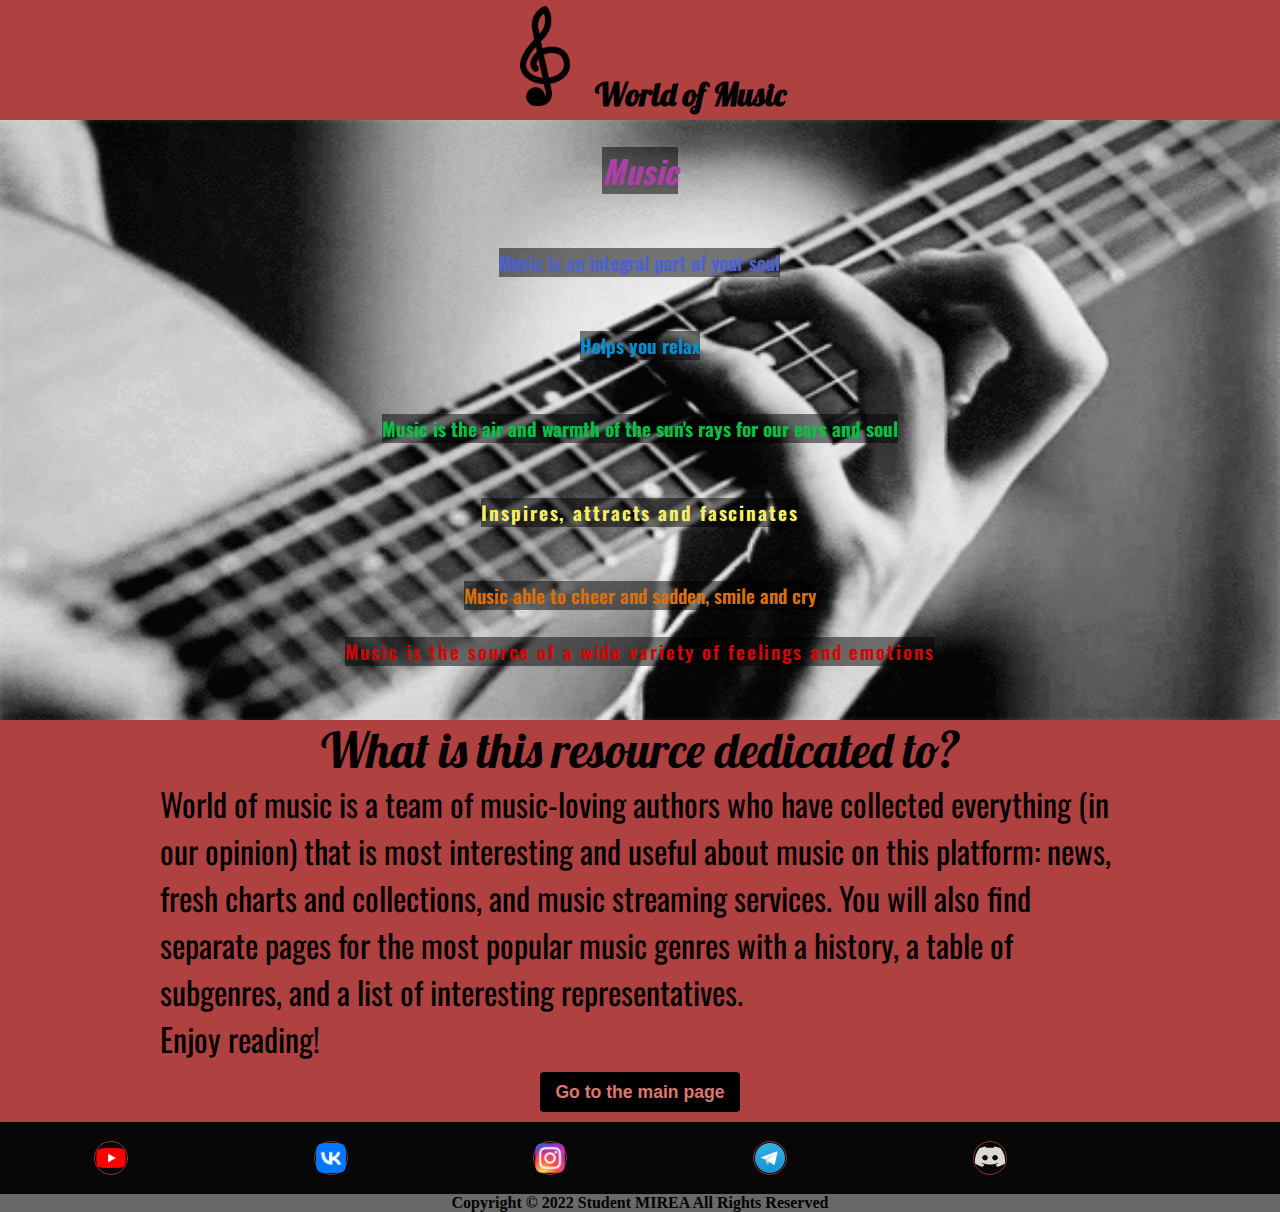
<file: index.html>
<!DOCTYPE html> <!-- Определение версии HTML -->
<html lang="en"> <!-- Обозначение HTML-рзаметки -->
<head> <!-- Открытие головного раздела -->
    <meta charset="UTF-8"> <!-- Установка кодировки символов -->
    <meta http-equiv="X-UA-Compatible" content="IE=edge"> <!-- Призывает Internet Explorer работать в определённом режиме документа -->
    <meta name="viewport" content="width=device-width, initial-scale=1.0">
    <title>World of Music</title> <!-- Установка имени страницы -->
	<link rel="icon" type="image/png" href="img/favi.png"> <!-- Установка Fav иконки -->
    <link rel="stylesheet" href="firstpage.css">
    <link rel="stylesheet" href="animations.css">
</head>
<body>
    <header> <!-- Заголовочная часть страницы -->
        <h1><img id="favi" src="img/favi.png" height="100px" width="100px">World of Music</h1> <!-- FAV-иконка и заголовок -->
    </header>
    <main>
        <div class="class1">
            <div class="background-video">
                <img class="image" src="img/music-2.gif"  width="100%">
            </div>
            <div class="text-over-video">
                <div class="text">
                    <span class="text-0">Music</span>
                    <span class="text-1">Musiс is an integral part of your soul</span>
                    <span class="text-2">Helps you relax</span>
                    <span class="text-3">Music is the air and warmth of the sun's rays for our ears and soul</span>
                    <span class="text-4">Inspires, attracts and fascinates</span> 
                    <span class="text-5">Music able to cheer and sadden, smile and cry</span>
                    <span class="text-6">Music is the source of a wide variety of feelings and emotions</span>
                </div>
            </div>
        </div>
        <div class="info">
            <span id="About">What is this resource dedicated to?</span>
            <span id="Infotext">World of music is a team of music-loving authors who have collected everything (in our opinion) that is most interesting and useful about music on this platform: news, fresh charts and collections, and music streaming services. You will also find separate pages for the most popular music genres with a history, a table of subgenres, and a list of interesting representatives.</span>
            <span id="Infotext">Enjoy reading!</span>
        <div class="buttonmain">
                <a href="home.html"><input class="regsubmit" type="submit" value="Go to the main page"></a>
        </div>
        </div>
    </main>
    <footer>
        <div class="dark">
            <ul class="btn-list rounded">
                <li>
                    <a href="" class="btn-gradient rounded youtube">
                        <img class="" src="img/YouTube.webp" width="30px" height="20px">
                    </a>
                </li>
                <li>
                    <a href="" class="btn-gradient rounded vk">
                        <img class="" src="img/vk.svg.png" width="30px" height="30px">
                    </a>
                </li>
                <li>
                    <a href="" class="btn-gradient rounded instagram">
                        <img class="" src="img/Inst.webp" width="30px" height="30px">
                    </a>
                </li>
                <li>
                    <a href="" class="btn-gradient rounded telegram">
                        <img class="" src="img/Telega.svg.png" width="30px" height="30px">
                    </a>
                </li>
                <li>
                    <a href="" class="btn-gradient rounded discord">
                        <img class="ds" src="img/discord.png" width="30px" height="30px">
                    </a>
                </li>
            </ul>
        </div>
        <div class="copyright">
            <span>Copyright &#169; 2022 Student MIREA All Rights Reserved</span>
        </div>
    </footer>
</body>
</file>
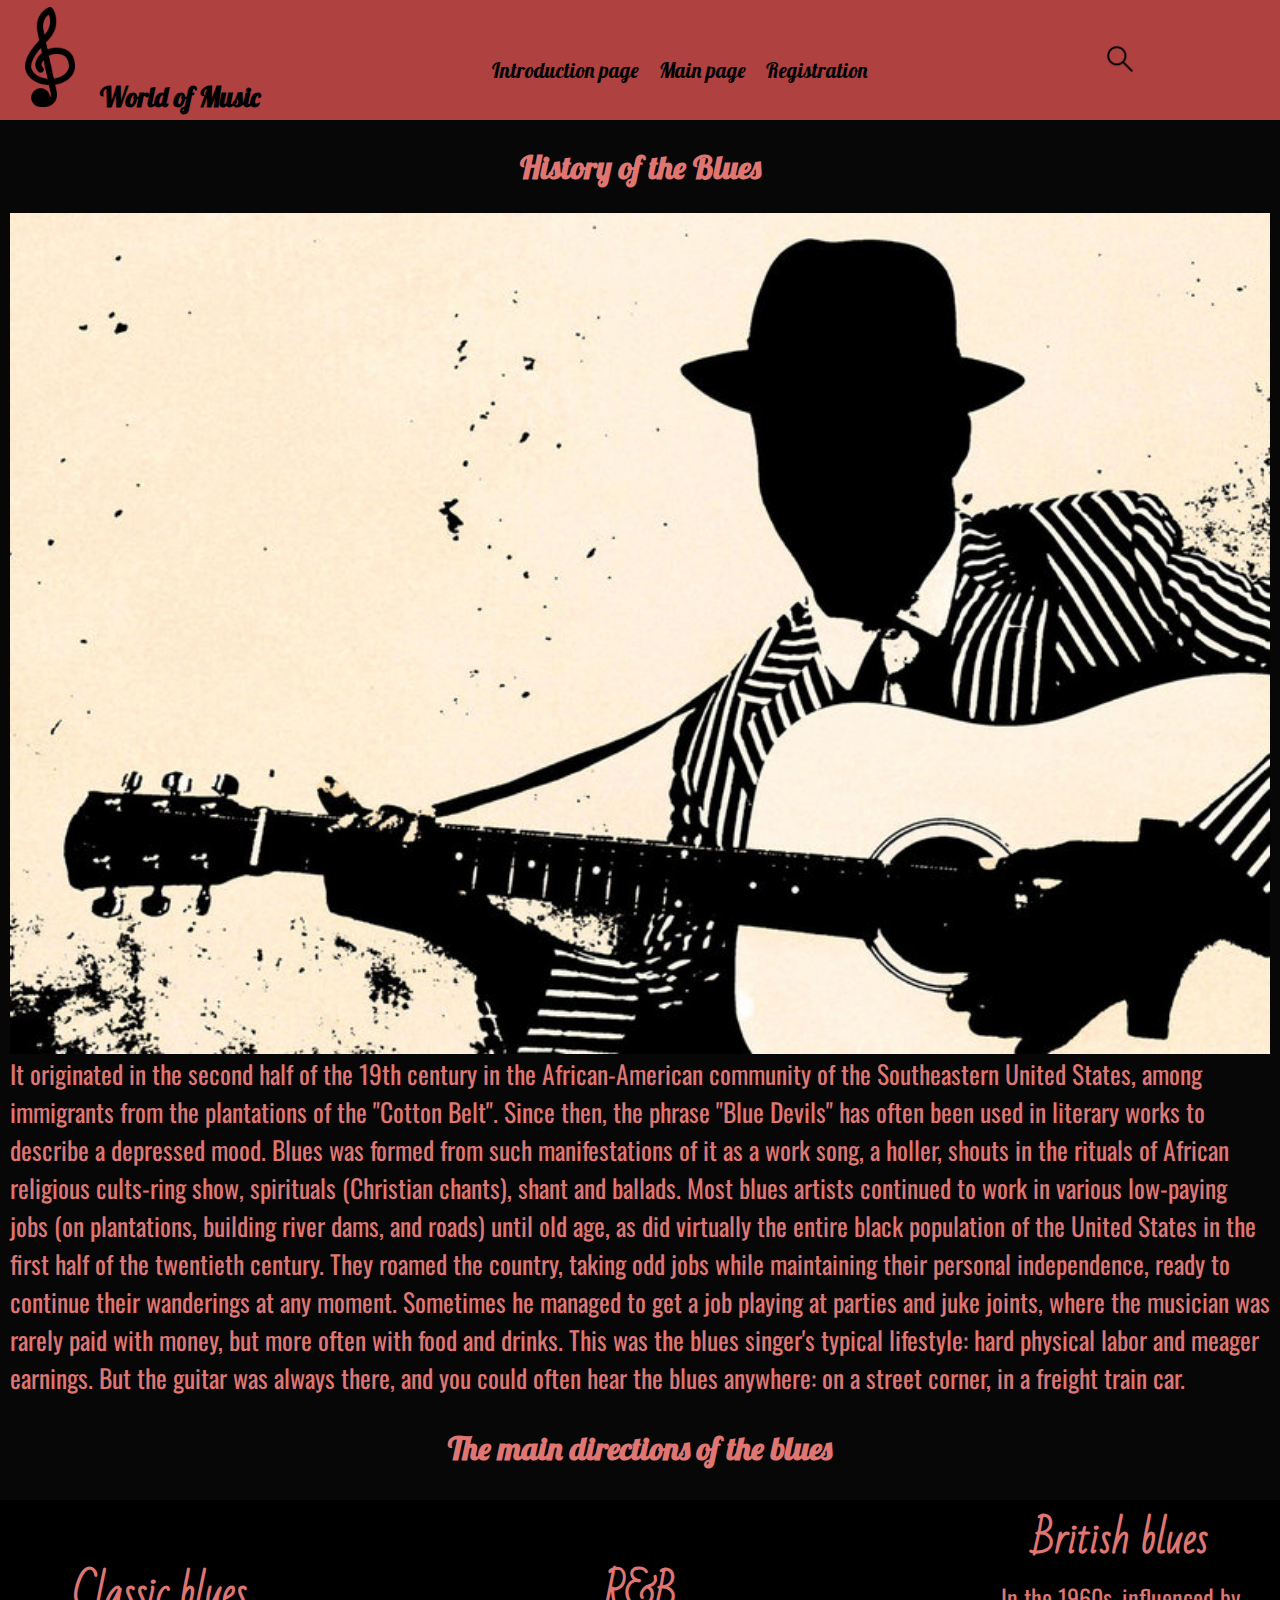
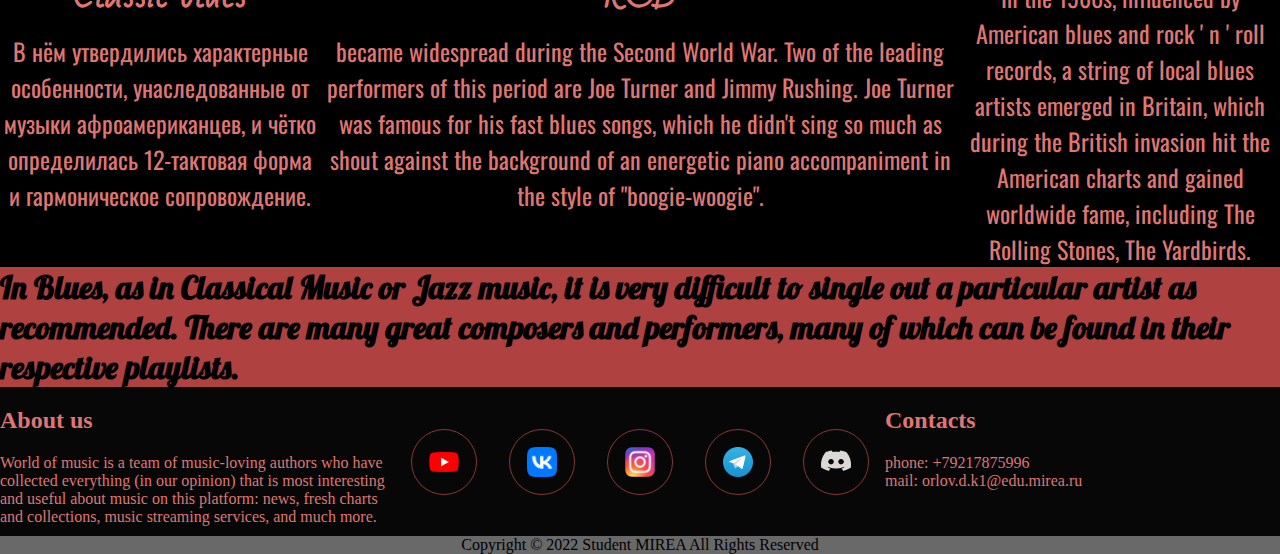
<file: blues.html>
<!DOCTYPE html> <!-- Определение версии HTML -->
<html lang="en"> <!-- Обозначение HTML-рзаметки -->
<head> <!-- Открытие головного раздела -->
    <meta charset="UTF-8"> <!-- Установка кодировки символов -->
    <meta http-equiv="X-UA-Compatible" content="IE=edge"> <!-- Призывает Internet Explorer работать в определённом режиме документа -->
    <meta name="viewport" content="width=device-width, initial-scale=1.0">
    <title>World of Music</title> <!-- Установка имени страницы -->
	<link rel="icon" type="image/png" href="img/favi.png"> <!-- Установка Fav иконки -->
    <link rel="stylesheet" href="genre.css">
    <link rel="stylesheet" href="style.css">
    <link rel="stylesheet" href="media.css">
    <link rel="stylesheet" href="animations.css">
</head>
<body> <!-- Открытие основного сождержимого страницы -->
    <header> <!-- Заголовочная часть страницы -->
        <h1><img id="favi" src="img/favi.png" height="100px" width="100px">World of Music</h1> <!-- FAV-иконка и заголовок -->
        <nav><!-- Навигация -->
            <input id="menu-toggle" type="checkbox"> <!-- Меню-бургер -->
            <label class='menu-button-container' for="menu-toggle">
                <div class='menu-button'></div>
            </label>
            <ul class="Navigationlist"> <!-- Навигационный список-->
                <li><a href="index.html">Introduction page</a></li>
                <li><a href="home.html">Main page</a></li>
                <li><a href="registration.html">Registration</a></li>
            </ul>
        </nav>
        <div class="Search">
            <button class="SearchButton" aria-label = "Поиск" onclick="search_overlay_1()"> <!-- Кнопка поиска -->
                <img src="img/lupa.png" width="32px" height="32px">
            </button>
            <button class="CloseSearchButton" aria-label = "Поиск" onclick="search_overlay_2()"> <!-- Кнопка поиска -->
                <img src="img/x.png" width="32px" height="32px">
            </button>
        </div>
    </header>
    <div class="search-overlay">
        <input type="text" pattern="text" class="search-input" placeholder="ПОИСК">
    </div>
    <main>
    <div class="history">
        <h2>History of the Blues</h2>
        <img class="image" src="img/blues.jpg">
        <span>
            It originated in the second half of the 19th century in the African-American community of the Southeastern United States, among immigrants from the plantations of the "Cotton Belt". Since then, the phrase "Blue Devils" has often been used in literary works to describe a depressed mood. Blues was formed from such manifestations of it as a work song, a holler, shouts in the rituals of African religious cults-ring show, spirituals (Christian chants), shant and ballads. Most blues artists continued to work in various low-paying jobs (on plantations, building river dams, and roads) until old age, as did virtually the entire black population of the United States in the first half of the twentieth century. They roamed the country, taking odd jobs while maintaining their personal independence, ready to continue their wanderings at any moment. Sometimes he managed to get a job playing at parties and juke joints, where the musician was rarely paid with money, but more often with food and drinks. This was the blues singer's typical lifestyle: hard physical labor and meager earnings. But the guitar was always there, and you could often hear the blues anywhere: on a street corner, in a freight train car.
        </span>
    </div>
    <h3>The main directions of the blues</h2>
    <div class="gallery">
        <div class="section112">
            <span class="rap-genre">Classic blues</span>
            <span>В нём утвердились характерные особенности, унаследованные от музыки афроамериканцев, и чётко определилась 12-тактовая форма и гармоническое сопровождение.</span>
        </div>
        <div class="section22">
            <span class="rap-genre">R&B</span>
            <span>became widespread during the Second World War. Two of the leading performers of this period are Joe Turner and Jimmy Rushing. Joe Turner was famous for his fast blues songs, which he didn't sing so much as shout against the background of an energetic piano accompaniment in the style of "boogie-woogie".</span>
        </div>
        <div class="section32">
            <span class="rap-genre">British blues</span>
            <span>In the 1960s, influenced by American blues and rock ' n ' roll records, a string of local blues artists emerged in Britain, which during the British invasion hit the American charts and gained worldwide fame, including The Rolling Stones, The Yardbirds.</span>
        </div>
    </div>
    <div class="top">
        <h2>In Blues, as in Classical Music or Jazz music, it is very difficult to single out a particular artist as recommended. There are many great composers and performers, many of which can be found in their respective playlists.</h2>
    </div>
    </main>
    <footer>
        <div class="about-us">
            <h2>About us</h2>
            <span>World of music is a team of music-loving authors who have collected everything (in our opinion) that is most interesting and useful about music on this platform: news, fresh charts and collections, music streaming services, and much more.</span>
        </div>
        <div class="dark">
            <ul class="btn-list rounded">
                <li>
                    <a href="" class="btn-gradient rounded youtube">
                        <img class="" src="img/YouTube.webp" width="30px" height="20px">
                    </a>
                </li>
                <li>
                    <a href="" class="btn-gradient rounded vk">
                        <img class="" src="img/vk.svg.png" width="30px" height="30px">
                    </a>
                </li>
                <li>
                    <a href="" class="btn-gradient rounded instagram">
                        <img class="" src="img/Inst.webp" width="30px" height="30px">
                    </a>
                </li>
                <li>
                    <a href="" class="btn-gradient rounded telegram">
                        <img class="" src="img/Telega.svg.png" width="30px" height="30px">
                    </a>
                </li>
                <li>
                    <a href="" class="btn-gradient rounded discord">
                        <img class="ds" src="img/discord.png" width="30px" height="30px">
                    </a>
                </li>
            </ul>
        </div>
        <div class="contacts">
            <h2>Contacts</h2>
            <ul>
                <li>phone: +79217875996</li>
                <li>mail: orlov.d.k1@edu.mirea.ru</li>
            </ul>
        </div>
        <div class="copyright">
            <span>Copyright &#169; 2022 Student MIREA All Rights Reserved</span>
        </div>
    </footer>
    <script src="scripts/script.js"></script>
</body>
</file>
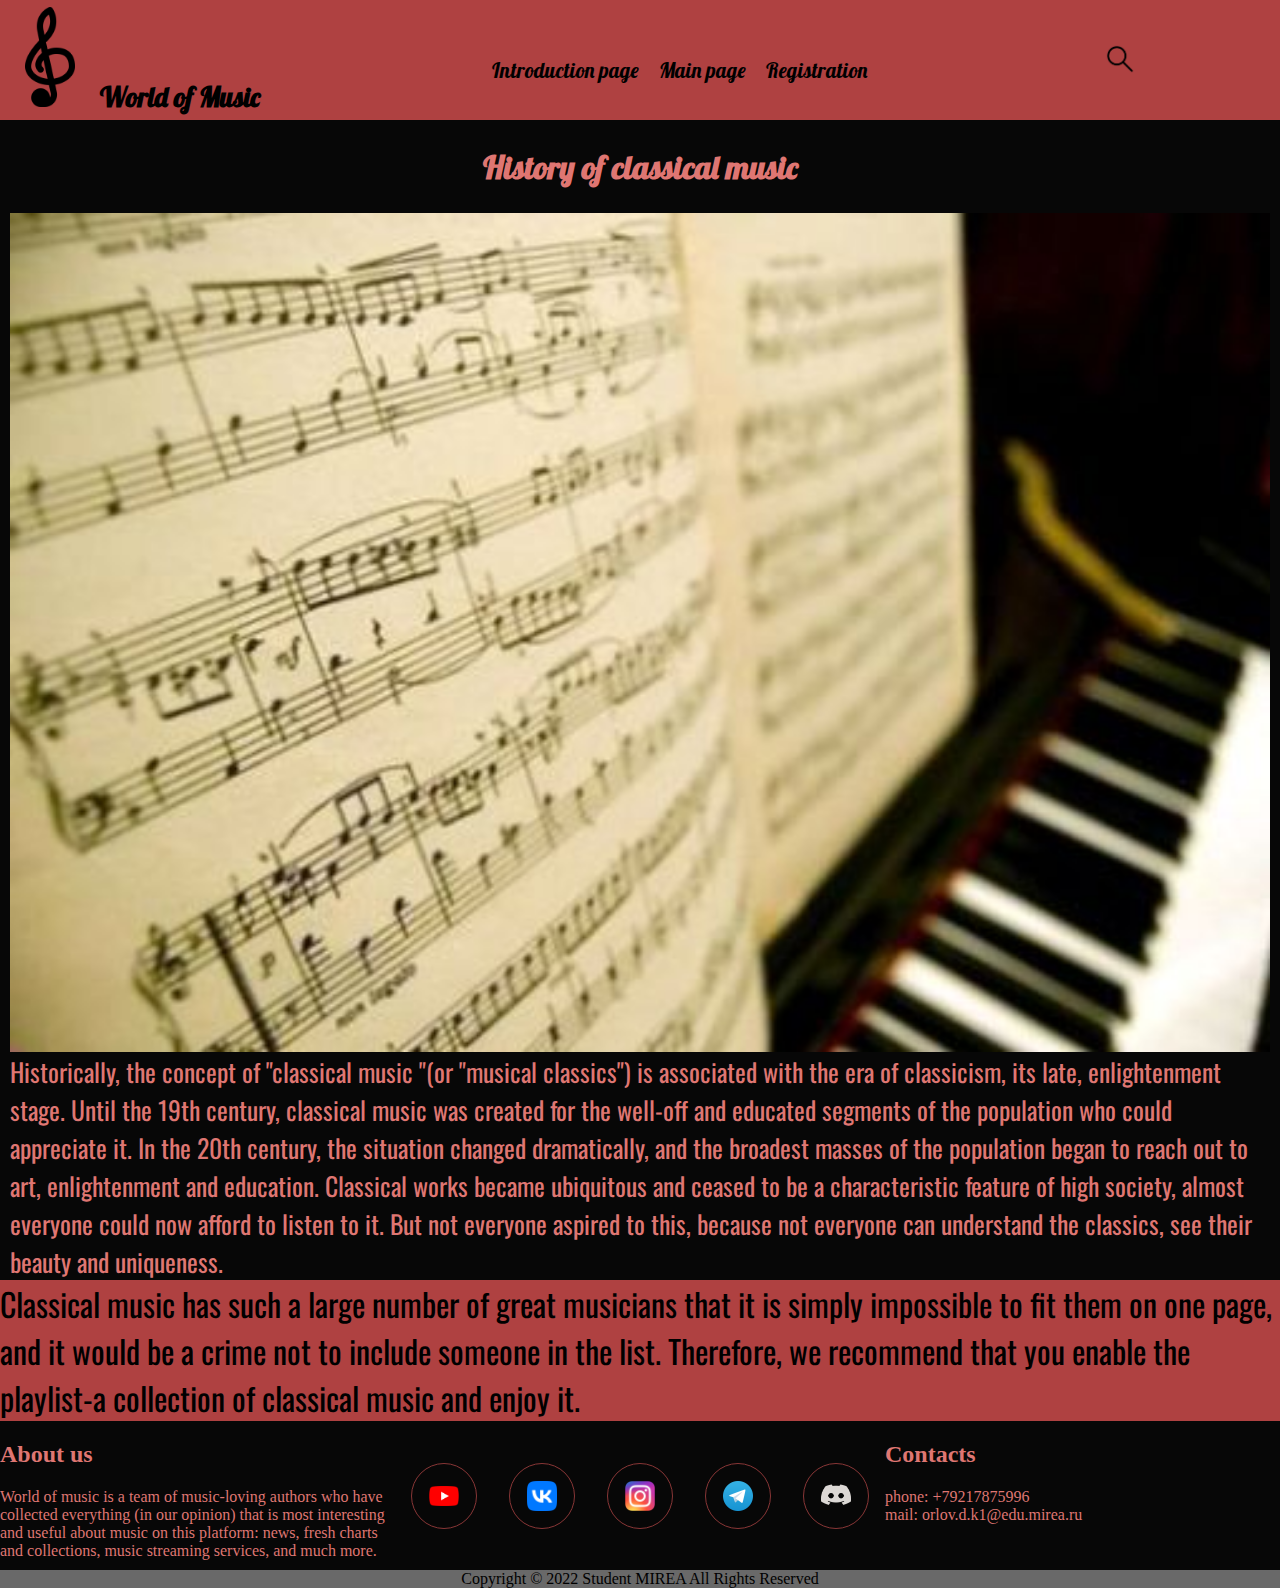
<file: classic.html>
<!DOCTYPE html> <!-- Определение версии HTML -->
<html lang="en"> <!-- Обозначение HTML-рзаметки -->
<head> <!-- Открытие головного раздела -->
    <meta charset="UTF-8"> <!-- Установка кодировки символов -->
    <meta http-equiv="X-UA-Compatible" content="IE=edge"> <!-- Призывает Internet Explorer работать в определённом режиме документа -->
    <meta name="viewport" content="width=device-width, initial-scale=1.0">
    <title>World of Music</title> <!-- Установка имени страницы -->
	<link rel="icon" type="image/png" href="img/favi.png"> <!-- Установка Fav иконки -->
    <link rel="stylesheet" href="genre.css">
    <link rel="stylesheet" href="style.css">
    <link rel="stylesheet" href="media.css">
    <link rel="stylesheet" href="animations.css">
</head>
<body> <!-- Открытие основного сождержимого страницы -->
    <header> <!-- Заголовочная часть страницы -->
        <h1><img id="favi" src="img/favi.png" height="100px" width="100px">World of Music</h1> <!-- FAV-иконка и заголовок -->
        <nav><!-- Навигация -->
            <input id="menu-toggle" type="checkbox"> <!-- Меню-бургер -->
            <label class='menu-button-container' for="menu-toggle">
                <div class='menu-button'></div>
            </label>
            <ul class="Navigationlist"> <!-- Навигационный список-->
                <li><a href="index.html">Introduction page</a></li>
                <li><a href="home.html">Main page</a></li>
                <li><a href="registration.html">Registration</a></li>
            </ul>
        </nav>
        <div class="Search">
            <button class="SearchButton" aria-label = "Поиск" onclick="search_overlay_1()"> <!-- Кнопка поиска -->
                <img src="img/lupa.png" width="32px" height="32px">
            </button>
            <button class="CloseSearchButton" aria-label = "Поиск" onclick="search_overlay_2()"> <!-- Кнопка поиска -->
                <img src="img/x.png" width="32px" height="32px">
            </button>
        </div>
    </header>
    <div class="search-overlay">
        <input type="text" pattern="text" class="search-input" placeholder="ПОИСК">
    </div>
    <main>
    <div class="history">
        <h2>History of classical music</h2>
        <img class="image" src="img/classic.jpg">
        <span>Historically, the concept of "classical music "(or "musical classics") is associated with the era of classicism, its late, enlightenment stage. Until the 19th century, classical music was created for the well-off and educated segments of the population who could appreciate it. In the 20th century, the situation changed dramatically, and the broadest masses of the population began to reach out to art, enlightenment and education. Classical works became ubiquitous and ceased to be a characteristic feature of high society, almost everyone could now afford to listen to it. But not everyone aspired to this, because not everyone can understand the classics, see their beauty and uniqueness.</span>
    </div>
    <div class="top">
        <span id="NoList">Classical music has such a large number of great musicians that it is simply impossible to fit them on one page, and it would be a crime not to include someone in the list. Therefore, we recommend that you enable the playlist-a collection of classical music and enjoy it.</span>
    </div>
    </main>
    <footer>
        <div class="about-us">
            <h2>About us</h2>
            <span>World of music is a team of music-loving authors who have collected everything (in our opinion) that is most interesting and useful about music on this platform: news, fresh charts and collections, music streaming services, and much more.</span>
        </div>
        <div class="dark">
            <ul class="btn-list rounded">
                <li>
                    <a href="" class="btn-gradient rounded youtube">
                        <img class="" src="img/YouTube.webp" width="30px" height="20px">
                    </a>
                </li>
                <li>
                    <a href="" class="btn-gradient rounded vk">
                        <img class="" src="img/vk.svg.png" width="30px" height="30px">
                    </a>
                </li>
                <li>
                    <a href="" class="btn-gradient rounded instagram">
                        <img class="" src="img/Inst.webp" width="30px" height="30px">
                    </a>
                </li>
                <li>
                    <a href="" class="btn-gradient rounded telegram">
                        <img class="" src="img/Telega.svg.png" width="30px" height="30px">
                    </a>
                </li>
                <li>
                    <a href="" class="btn-gradient rounded discord">
                        <img class="ds" src="img/discord.png" width="30px" height="30px">
                    </a>
                </li>
            </ul>
        </div>
        <div class="contacts">
            <h2>Contacts</h2>
            <ul>
                <li>phone: +79217875996</li>
                <li>mail: orlov.d.k1@edu.mirea.ru</li>
            </ul>
        </div>
        <div class="copyright">
            <span>Copyright &#169; 2022 Student MIREA All Rights Reserved</span>
        </div>
    </footer>
    <script src="scripts/script.js"></script>
</body>
</file>
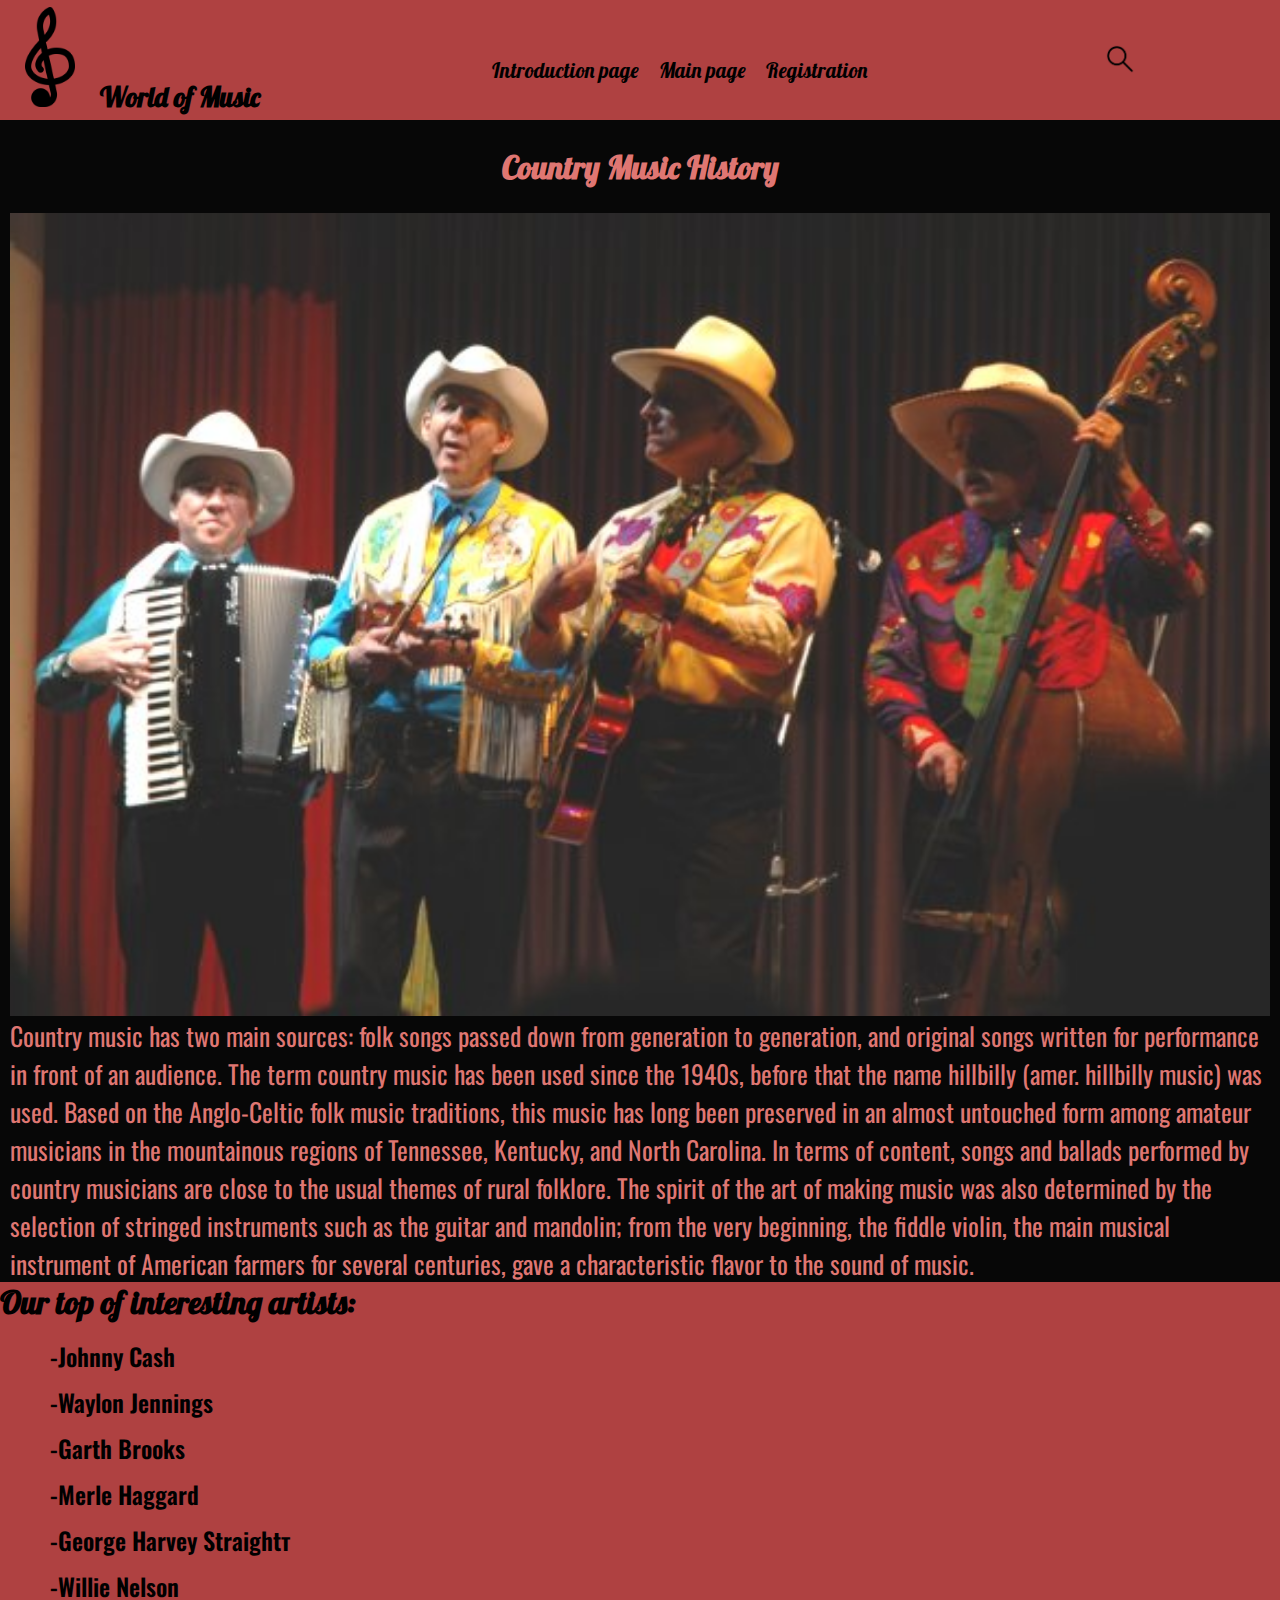
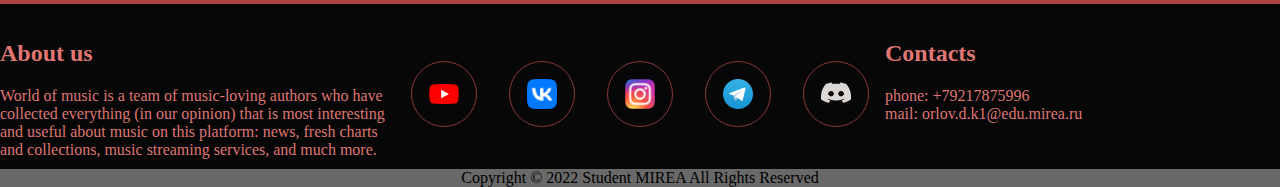
<file: country.html>
<!DOCTYPE html> <!-- Определение версии HTML -->
<html lang="en"> <!-- Обозначение HTML-рзаметки -->
<head> <!-- Открытие головного раздела -->
    <meta charset="UTF-8"> <!-- Установка кодировки символов -->
    <meta http-equiv="X-UA-Compatible" content="IE=edge"> <!-- Призывает Internet Explorer работать в определённом режиме документа -->
    <meta name="viewport" content="width=device-width, initial-scale=1.0">
    <title>World of Music</title> <!-- Установка имени страницы -->
	<link rel="icon" type="image/png" href="img/favi.png"> <!-- Установка Fav иконки -->
    <link rel="stylesheet" href="genre.css">
    <link rel="stylesheet" href="style.css">
    <link rel="stylesheet" href="media.css">
    <link rel="stylesheet" href="animations.css">
</head>
<body> <!-- Открытие основного сождержимого страницы -->
    <header> <!-- Заголовочная часть страницы -->
        <h1><img id="favi" src="img/favi.png" height="100px" width="100px">World of Music</h1> <!-- FAV-иконка и заголовок -->
        <nav><!-- Навигация -->
            <input id="menu-toggle" type="checkbox"> <!-- Меню-бургер -->
            <label class='menu-button-container' for="menu-toggle">
                <div class='menu-button'></div>
            </label>
            <ul class="Navigationlist"> <!-- Навигационный список-->
                <li><a href="index.html">Introduction page</a></li>
                <li><a href="home.html">Main page</a></li>
                <li><a href="registration.html">Registration</a></li>
            </ul>
        </nav>
        <div class="Search">
            <button class="SearchButton" aria-label = "Поиск" onclick="search_overlay_1()"> <!-- Кнопка поиска -->
                <img src="img/lupa.png" width="32px" height="32px">
            </button>
            <button class="CloseSearchButton" aria-label = "Поиск" onclick="search_overlay_2()"> <!-- Кнопка поиска -->
                <img src="img/x.png" width="32px" height="32px">
            </button>
        </div>
    </header>
    <div class="search-overlay">
        <input type="text" pattern="text" class="search-input" placeholder="ПОИСК">
    </div>
    <main>
    <div class="history">
        <h2>Country Music History</h2>
        <img class="image" src="img/country.jpg">
        <span>Country music has two main sources: folk songs passed down from generation to generation, and original songs written for performance in front of an audience. The term country music has been used since the 1940s, before that the name hillbilly (amer. hillbilly music) was used. Based on the Anglo-Celtic folk music traditions, this music has long been preserved in an almost untouched form among amateur musicians in the mountainous regions of Tennessee, Kentucky, and North Carolina. In terms of content, songs and ballads performed by country musicians are close to the usual themes of rural folklore. The spirit of the art of making music was also determined by the selection of stringed instruments such as the guitar and mandolin; from the very beginning, the fiddle violin, the main musical instrument of American farmers for several centuries, gave a characteristic flavor to the sound of music.</span>
    </div>
    <div class="top">
        <h2>Our top of interesting artists:</h2>
        <ul>
            <li><a href="https://music.yandex.ru/artist/11232" onclick="goingoutside()">-Johnny Cash</a></li>
            <li><a href="https://music.yandex.ru/artist/12453" onclick="goingoutside()">-Waylon Jennings</a></li>
            <li><a href="https://music.yandex.ru/artist/8105668" onclick="goingoutside()">-Garth Brooks</a></li>
            <li><a href="https://music.yandex.ru/artist/5556" onclick="goingoutside()">-Merle Haggard</a></li>
            <li><a href="https://music.yandex.ru/artist/3180" onclick="goingoutside()">-George Harvey Straightт</a></li>
            <li><a href="https://music.yandex.ru/artist/7150" onclick="goingoutside()">-Willie Nelson</a></li>
        </ul>
    </div>
    </main>
    <footer>
        <div class="about-us">
            <h2>About us</h2>
            <span>World of music is a team of music-loving authors who have collected everything (in our opinion) that is most interesting and useful about music on this platform: news, fresh charts and collections, music streaming services, and much more.</span>
        </div>
        <div class="dark">
            <ul class="btn-list rounded">
                <li>
                    <a href="" class="btn-gradient rounded youtube">
                        <img class="" src="img/YouTube.webp" width="30px" height="20px">
                    </a>
                </li>
                <li>
                    <a href="" class="btn-gradient rounded vk">
                        <img class="" src="img/vk.svg.png" width="30px" height="30px">
                    </a>
                </li>
                <li>
                    <a href="" class="btn-gradient rounded instagram">
                        <img class="" src="img/Inst.webp" width="30px" height="30px">
                    </a>
                </li>
                <li>
                    <a href="" class="btn-gradient rounded telegram">
                        <img class="" src="img/Telega.svg.png" width="30px" height="30px">
                    </a>
                </li>
                <li>
                    <a href="" class="btn-gradient rounded discord">
                        <img class="ds" src="img/discord.png" width="30px" height="30px">
                    </a>
                </li>
            </ul>
        </div>
        <div class="contacts">
            <h2>Contacts</h2>
            <ul>
                <li>phone: +79217875996</li>
                <li>mail: orlov.d.k1@edu.mirea.ru</li>
            </ul>
        </div>
        <div class="copyright">
            <span>Copyright &#169; 2022 Student MIREA All Rights Reserved</span>
        </div>
    </footer>
    <script src="scripts/script.js"></script>
</body>
</file>
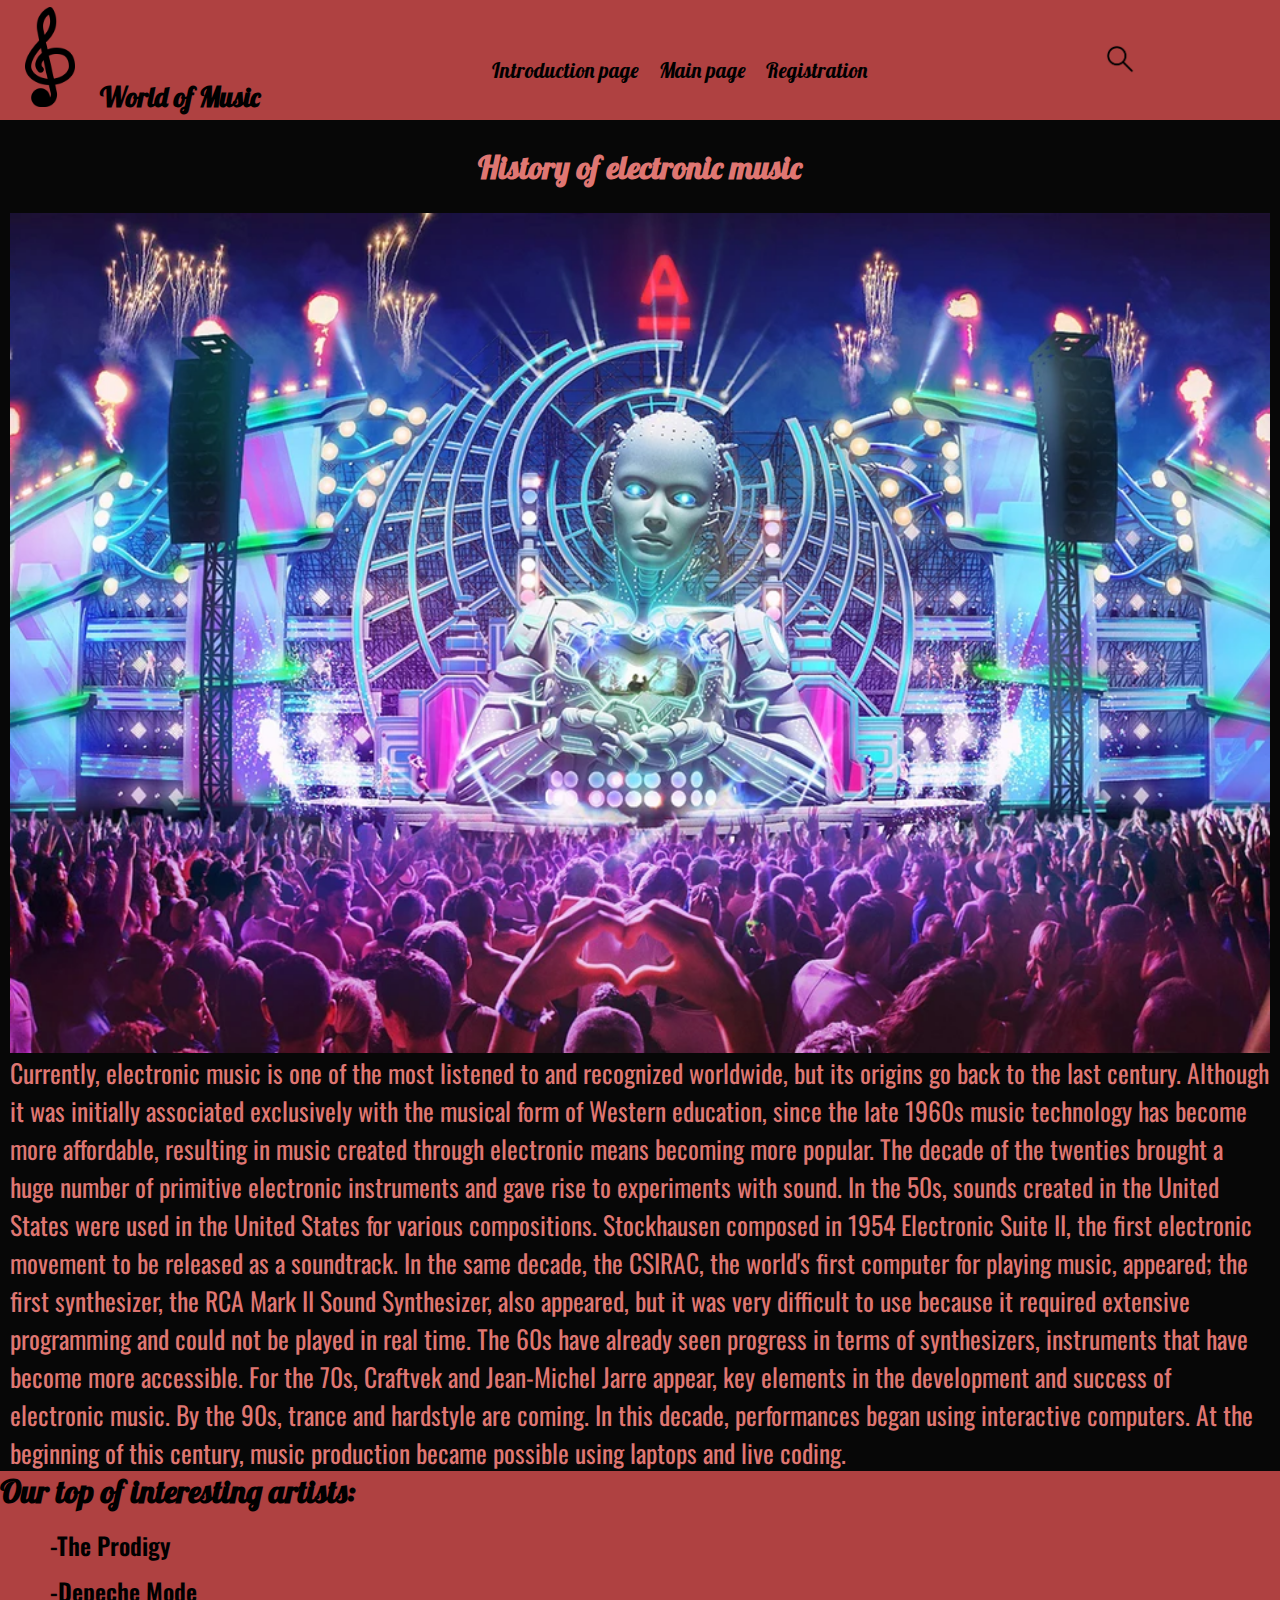
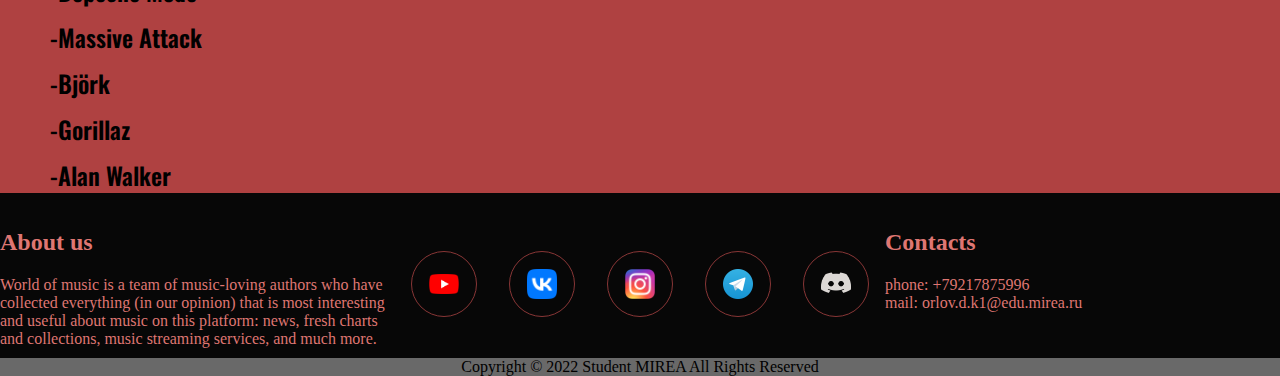
<file: electronic.html>
<!DOCTYPE html> <!-- Определение версии HTML -->
<html lang="en"> <!-- Обозначение HTML-рзаметки -->
<head> <!-- Открытие головного раздела -->
    <meta charset="UTF-8"> <!-- Установка кодировки символов -->
    <meta http-equiv="X-UA-Compatible" content="IE=edge"> <!-- Призывает Internet Explorer работать в определённом режиме документа -->
    <meta name="viewport" content="width=device-width, initial-scale=1.0">
    <title>World of Music</title> <!-- Установка имени страницы -->
	<link rel="icon" type="image/png" href="img/favi.png"> <!-- Установка Fav иконки -->
    <link rel="stylesheet" href="genre.css">
    <link rel="stylesheet" href="style.css">
    <link rel="stylesheet" href="media.css">
    <link rel="stylesheet" href="animations.css">
</head>
<body> <!-- Открытие основного сождержимого страницы -->
    <header> <!-- Заголовочная часть страницы -->
        <h1><img id="favi" src="img/favi.png" height="100px" width="100px">World of Music</h1> <!-- FAV-иконка и заголовок -->
        <nav><!-- Навигация -->
            <input id="menu-toggle" type="checkbox"> <!-- Меню-бургер -->
            <label class='menu-button-container' for="menu-toggle">
                <div class='menu-button'></div>
            </label>
            <ul class="Navigationlist"> <!-- Навигационный список-->
                <li><a href="index.html">Introduction page</a></li>
                <li><a href="home.html">Main page</a></li>
                <li><a href="registration.html">Registration</a></li>
            </ul>
        </nav>
        <div class="Search">
            <button class="SearchButton" aria-label = "Поиск" onclick="search_overlay_1()"> <!-- Кнопка поиска -->
                <img src="img/lupa.png" width="32px" height="32px">
            </button>
            <button class="CloseSearchButton" aria-label = "Поиск" onclick="search_overlay_2()"> <!-- Кнопка поиска -->
                <img src="img/x.png" width="32px" height="32px">
            </button>
        </div>
    </header>
    <div class="search-overlay">
        <input type="text" pattern="text" class="search-input" placeholder="ПОИСК">
    </div>
    <main>
    <div class="history">
        <h2>History of electronic music</h2>
        <img class="image" src="img/electronic.webp">
        <span>Currently, electronic music is one of the most listened to and recognized worldwide, but its origins go back to the last century. Although it was initially associated exclusively with the musical form of Western education, since the late 1960s music technology has become more affordable, resulting in music created through electronic means becoming more popular. The decade of the twenties brought a huge number of primitive electronic instruments and gave rise to experiments with sound. In the 50s, sounds created in the United States were used in the United States for various compositions. Stockhausen composed in 1954 Electronic Suite II, the first electronic movement to be released as a soundtrack. In the same decade, the CSIRAC, the world's first computer for playing music, appeared; the first synthesizer, the RCA Mark II Sound Synthesizer, also appeared, but it was very difficult to use because it required extensive programming and could not be played in real time. The 60s have already seen progress in terms of synthesizers, instruments that have become more accessible. For the 70s, Craftvek and Jean-Michel Jarre appear, key elements in the development and success of electronic music. By the 90s, trance and hardstyle are coming. In this decade, performances began using interactive computers. At the beginning of this century, music production became possible using laptops and live coding.</span>
    </div>
    <div class="top">
        <h2>Our top of interesting artists:</h2>
        <ul>
            <li><a href="https://music.yandex.ru/artist/12674" onclick="goingoutside()">-The Prodigy</a></li>
            <li><a href="https://music.yandex.ru/artist/36810" onclick="goingoutside()">-Depeche Mode</a></li>
            <li><a href="https://music.yandex.ru/artist/12662" onclick="goingoutside()">-Massive Attack</a></li>
            <li><a href="https://music.yandex.ru/artist/7276" onclick="goingoutside()">-Björk</a></li>
            <li><a href="https://music.yandex.ru/artist/36791" onclick="goingoutside()">-Gorillaz</a></li>
            <li><a href="https://music.yandex.ru/artist/1905368" onclick="goingoutside()">-Alan Walker</a></li>
        </ul>
    </div>
    </main>
    <footer>
        <div class="about-us">
            <h2>About us</h2>
            <span>World of music is a team of music-loving authors who have collected everything (in our opinion) that is most interesting and useful about music on this platform: news, fresh charts and collections, music streaming services, and much more.</span>
        </div>
        <div class="dark">
            <ul class="btn-list rounded">
                <li>
                    <a href="" class="btn-gradient rounded youtube">
                        <img class="" src="img/YouTube.webp" width="30px" height="20px">
                    </a>
                </li>
                <li>
                    <a href="" class="btn-gradient rounded vk">
                        <img class="" src="img/vk.svg.png" width="30px" height="30px">
                    </a>
                </li>
                <li>
                    <a href="" class="btn-gradient rounded instagram">
                        <img class="" src="img/Inst.webp" width="30px" height="30px">
                    </a>
                </li>
                <li>
                    <a href="" class="btn-gradient rounded telegram">
                        <img class="" src="img/Telega.svg.png" width="30px" height="30px">
                    </a>
                </li>
                <li>
                    <a href="" class="btn-gradient rounded discord">
                        <img class="ds" src="img/discord.png" width="30px" height="30px">
                    </a>
                </li>
            </ul>
        </div>
        <div class="contacts">
            <h2>Contacts</h2>
            <ul>
                <li>phone: +79217875996</li>
                <li>mail: orlov.d.k1@edu.mirea.ru</li>
            </ul>
        </div>
        <div class="copyright">
            <span>Copyright &#169; 2022 Student MIREA All Rights Reserved</span>
        </div>
    </footer>
    <script src="scripts/script.js"></script>
</body>
</file>
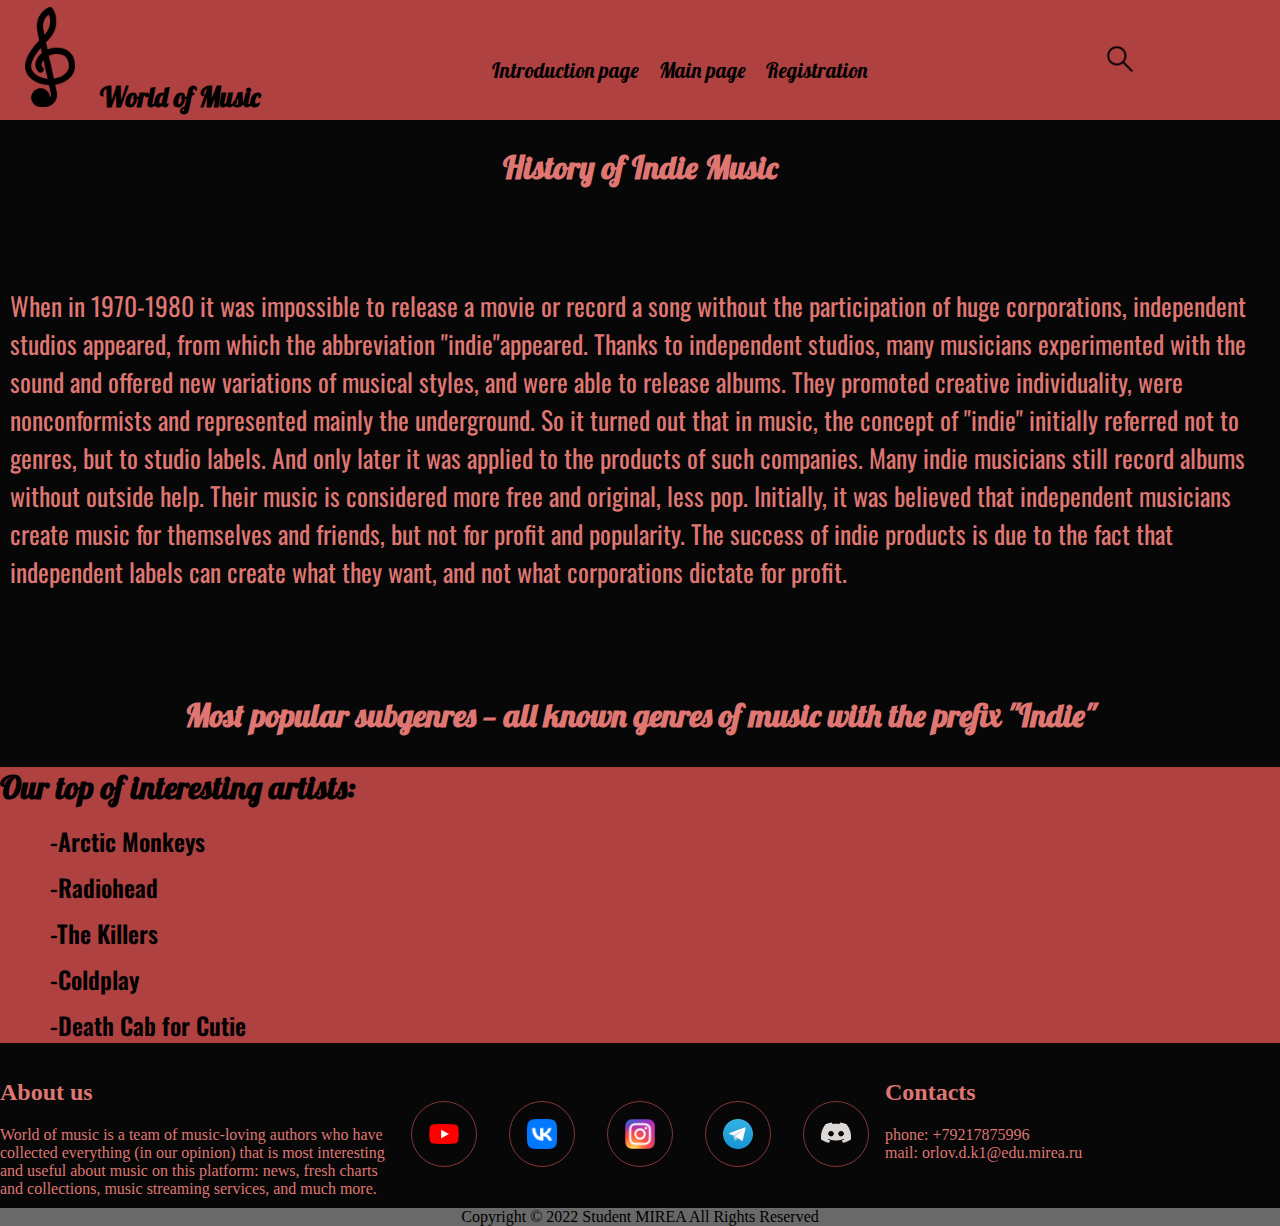
<file: indie.html>
<!DOCTYPE html> <!-- Определение версии HTML -->
<html lang="en"> <!-- Обозначение HTML-рзаметки -->
<head> <!-- Открытие головного раздела -->
    <meta charset="UTF-8"> <!-- Установка кодировки символов -->
    <meta http-equiv="X-UA-Compatible" content="IE=edge"> <!-- Призывает Internet Explorer работать в определённом режиме документа -->
    <meta name="viewport" content="width=device-width, initial-scale=1.0">
    <title>World of Music</title> <!-- Установка имени страницы -->
	<link rel="icon" type="image/png" href="img/favi.png"> <!-- Установка Fav иконки -->
    <link rel="stylesheet" href="genre.css">
    <link rel="stylesheet" href="style.css">
    <link rel="stylesheet" href="media.css">
    <link rel="stylesheet" href="animations.css">
</head>
<body> <!-- Открытие основного сождержимого страницы -->
    <header> <!-- Заголовочная часть страницы -->
        <h1><img id="favi" src="img/favi.png" height="100px" width="100px">World of Music</h1> <!-- FAV-иконка и заголовок -->
        <nav><!-- Навигация -->
            <input id="menu-toggle" type="checkbox"> <!-- Меню-бургер -->
            <label class='menu-button-container' for="menu-toggle">
                <div class='menu-button'></div>
            </label>
            <ul class="Navigationlist"> <!-- Навигационный список-->
                <li><a href="index.html">Introduction page</a></li>
                <li><a href="home.html">Main page</a></li>
                <li><a href="registration.html">Registration</a></li>
            </ul>
        </nav>
        <div class="Search">
            <button class="SearchButton" aria-label = "Поиск" onclick="search_overlay_1()"> <!-- Кнопка поиска -->
                <img src="img/lupa.png" width="32px" height="32px">
            </button>
            <button class="CloseSearchButton" aria-label = "Поиск" onclick="search_overlay_2()"> <!-- Кнопка поиска -->
                <img src="img/x.png" width="32px" height="32px">
            </button>
        </div>
    </header>
    <div class="search-overlay">
        <input type="text" pattern="text" class="search-input" placeholder="ПОИСК">
    </div>
    <main>
    <div class="history">
        <h2>History of Indie Music</h2>
        <span id="Indie">When in 1970-1980 it was impossible to release a movie or record a song without the participation of huge corporations, independent studios appeared, from which the abbreviation "indie"appeared.
            Thanks to independent studios, many musicians experimented with the sound and offered new variations of musical styles, and were able to release albums.
            They promoted creative individuality, were nonconformists and represented mainly the underground.
            So it turned out that in music, the concept of "indie" initially referred not to genres, but to studio labels.
            And only later it was applied to the products of such companies.
            Many indie musicians still record albums without outside help.
            Their music is considered more free and original, less pop.
            Initially, it was believed that independent musicians create music for themselves and friends, but not for profit and popularity.
            The success of indie products is due to the fact that independent labels can create what they want, and not what corporations dictate for profit.</span>
    </div>
    <h3>Most popular subgenres — all known genres of music with the prefix "Indie"</h2>
    <div class="top">
        <h2>Our top of interesting artists:</h2>
        <ul>
            <li><a href="https://music.yandex.ru/artist/208167" onclick="goingoutside()">-Arctic Monkeys</a></li>
            <li><a href="https://music.yandex.ru/artist/36825" onclick="goingoutside()">-Radiohead</a></li>
            <li><a href="https://music.yandex.ru/artist/5529" onclick="goingoutside()">-The Killers</a></li>
            <li><a href="https://music.yandex.ru/artist/671" onclick="goingoutside()">-Coldplay</a></li>
            <li><a href="https://music.yandex.ru/artist/128301" onclick="goingoutside()">-Death Cab for Cutie</a></li>
        </ul>
    </div>
    </main>
    <footer>
        <div class="about-us">
            <h2>About us</h2>
            <span>World of music is a team of music-loving authors who have collected everything (in our opinion) that is most interesting and useful about music on this platform: news, fresh charts and collections, music streaming services, and much more.</span>
        </div>
        <div class="dark">
            <ul class="btn-list rounded">
                <li>
                    <a href="" class="btn-gradient rounded youtube">
                        <img class="" src="img/YouTube.webp" width="30px" height="20px">
                    </a>
                </li>
                <li>
                    <a href="" class="btn-gradient rounded vk">
                        <img class="" src="img/vk.svg.png" width="30px" height="30px">
                    </a>
                </li>
                <li>
                    <a href="" class="btn-gradient rounded instagram">
                        <img class="" src="img/Inst.webp" width="30px" height="30px">
                    </a>
                </li>
                <li>
                    <a href="" class="btn-gradient rounded telegram">
                        <img class="" src="img/Telega.svg.png" width="30px" height="30px">
                    </a>
                </li>
                <li>
                    <a href="" class="btn-gradient rounded discord">
                        <img class="ds" src="img/discord.png" width="30px" height="30px">
                    </a>
                </li>
            </ul>
        </div>
        <div class="contacts">
            <h2>Contacts</h2>
            <ul>
                <li>phone: +79217875996</li>
                <li>mail: orlov.d.k1@edu.mirea.ru</li>
            </ul>
        </div>
        <div class="copyright">
            <span>Copyright &#169; 2022 Student MIREA All Rights Reserved</span>
        </div>
    </footer>
    <script src="scripts/script.js"></script>
</body>
</file>
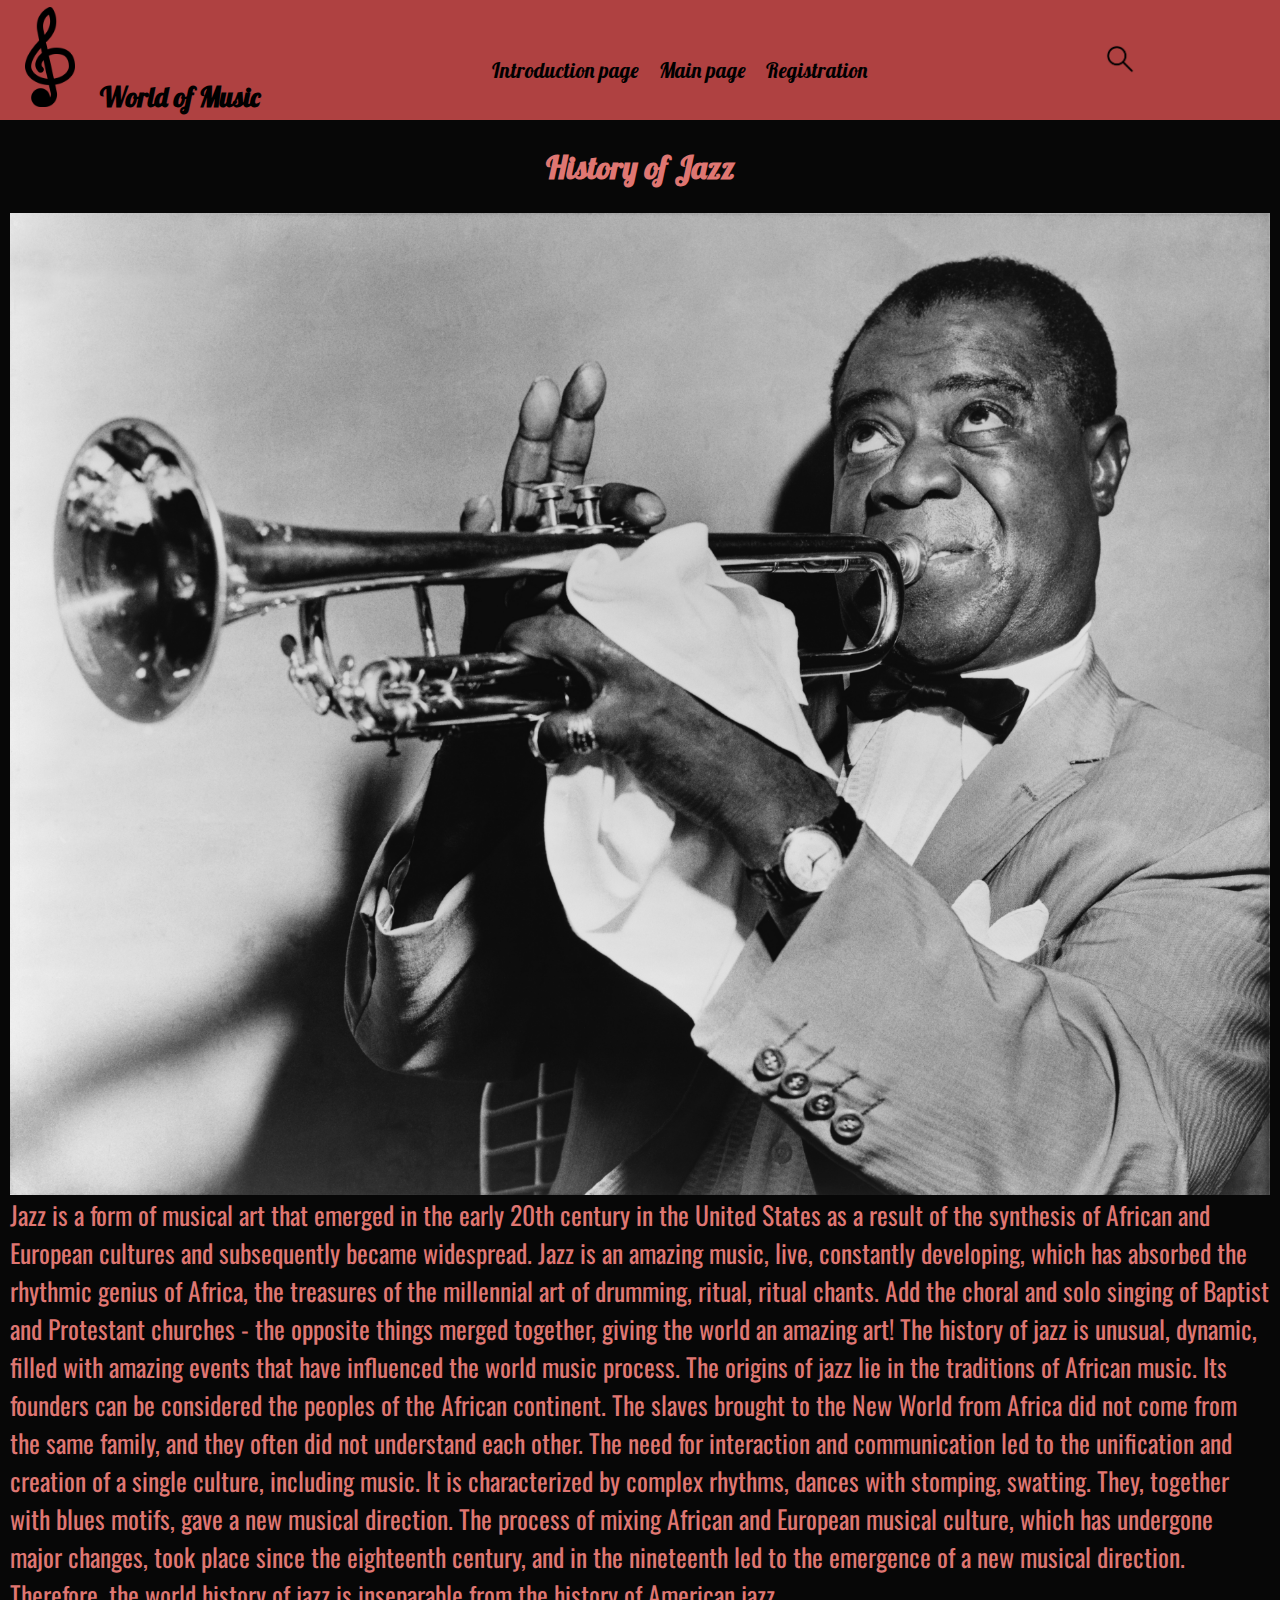
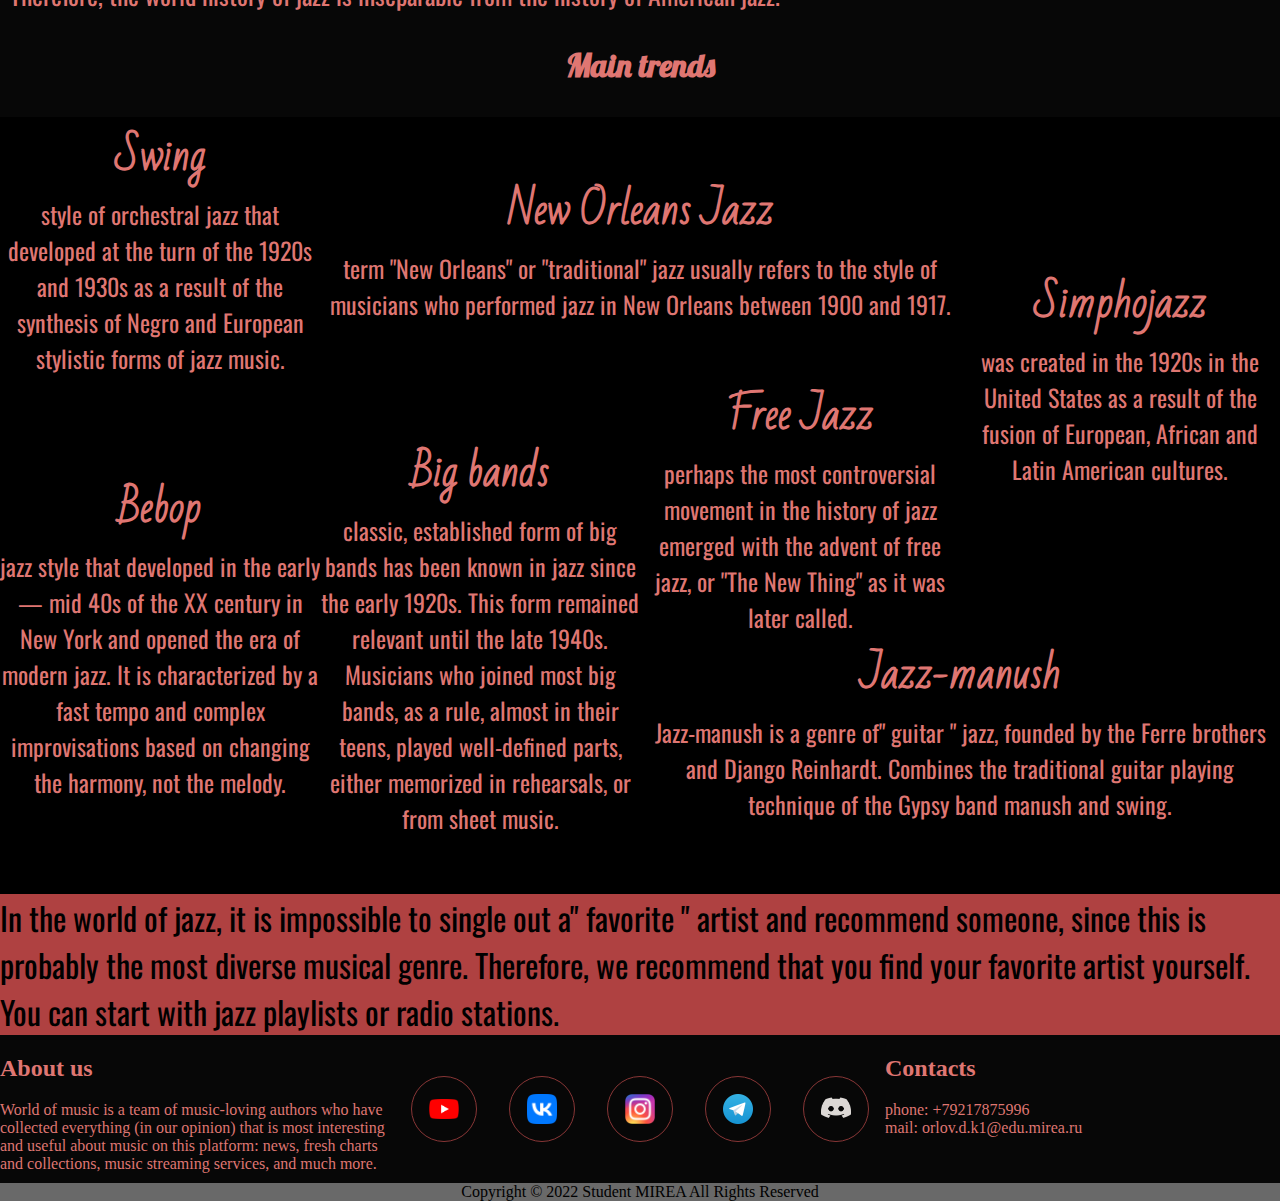
<file: jazz.html>
<!DOCTYPE html> <!-- Определение версии HTML -->
<html lang="en"> <!-- Обозначение HTML-рзаметки -->
<head> <!-- Открытие головного раздела -->
    <meta charset="UTF-8"> <!-- Установка кодировки символов -->
    <meta http-equiv="X-UA-Compatible" content="IE=edge"> <!-- Призывает Internet Explorer работать в определённом режиме документа -->
    <meta name="viewport" content="width=device-width, initial-scale=1.0">
    <title>World of Music</title> <!-- Установка имени страницы -->
	<link rel="icon" type="image/png" href="img/favi.png"> <!-- Установка Fav иконки -->
    <link rel="stylesheet" href="genre.css">
    <link rel="stylesheet" href="style.css">
    <link rel="stylesheet" href="media.css">
    <link rel="stylesheet" href="animations.css">
</head>
<body> <!-- Открытие основного сождержимого страницы -->
    <header> <!-- Заголовочная часть страницы -->
        <h1><img id="favi" src="img/favi.png" height="100px" width="100px">World of Music</h1> <!-- FAV-иконка и заголовок -->
        <nav><!-- Навигация -->
            <input id="menu-toggle" type="checkbox"> <!-- Меню-бургер -->
            <label class='menu-button-container' for="menu-toggle">
                <div class='menu-button'></div>
            </label>
            <ul class="Navigationlist"> <!-- Навигационный список-->
                <li><a href="index.html">Introduction page</a></li>
                <li><a href="home.html">Main page</a></li>
                <li><a href="registration.html">Registration</a></li>
            </ul>
        </nav>
        <div class="Search">
            <button class="SearchButton" aria-label = "Поиск" onclick="search_overlay_1()"> <!-- Кнопка поиска -->
                <img src="img/lupa.png" width="32px" height="32px">
            </button>
            <button class="CloseSearchButton" aria-label = "Поиск" onclick="search_overlay_2()"> <!-- Кнопка поиска -->
                <img src="img/x.png" width="32px" height="32px">
            </button>
        </div>
    </header>
    <div class="search-overlay">
        <input type="text" pattern="text" class="search-input" placeholder="ПОИСК">
    </div>
    <main>
    <div class="history">
        <h2>History of Jazz</h2>
        <img class="image" src="img/jazz.jpg">
        <span>Jazz is a form of musical art that emerged in the early 20th century in the United States as a result of the synthesis of African and European cultures and subsequently became widespread. Jazz is an amazing music, live, constantly developing, which has absorbed the rhythmic genius of Africa, the treasures of the millennial art of drumming, ritual, ritual chants. Add the choral and solo singing of Baptist and Protestant churches - the opposite things merged together, giving the world an amazing art! The history of jazz is unusual, dynamic, filled with amazing events that have influenced the world music process. The origins of jazz lie in the traditions of African music. Its founders can be considered the peoples of the African continent. The slaves brought to the New World from Africa did not come from the same family, and they often did not understand each other. The need for interaction and communication led to the unification and creation of a single culture, including music. It is characterized by complex rhythms, dances with stomping, swatting. They, together with blues motifs, gave a new musical direction. The process of mixing African and European musical culture, which has undergone major changes, took place since the eighteenth century, and in the nineteenth led to the emergence of a new musical direction. Therefore, the world history of jazz is inseparable from the history of American jazz.</span>
    </div>
    <h3>Main trends</h2>
    <div class="gallery">
        <div class="section11">
            <span class="rap-genre">Swing</span>
            <span>style of orchestral jazz that developed at the turn of the 1920s and 1930s as a result of the synthesis of Negro and European stylistic forms of jazz music.</span>
        </div>
        <div class="section2">
            <span class="rap-genre">New Orleans Jazz</span>
            <span>term "New Orleans" or "traditional" jazz usually refers to the style of musicians who performed jazz in New Orleans between 1900 and 1917.</span>
        </div>
        <div class="section3">
            <span class="rap-genre">Simphojazz</span>
            <span>was created in the 1920s in the United States as a result of the fusion of European, African and Latin American cultures.</span>
        </div>
        <div class="section4">
            <span class="rap-genre">Bebop</span>
            <span>jazz style that developed in the early — mid 40s of the XX century in New York and opened the era of modern jazz. It is characterized by a fast tempo and complex improvisations based on changing the harmony, not the melody.</span>
        </div>
        <div class="section5">
            <span class="rap-genre">Big bands</span>
            <span>classic, established form of big bands has been known in jazz since the early 1920s. This form remained relevant until the late 1940s. Musicians who joined most big bands, as a rule, almost in their teens, played well-defined parts, either memorized in rehearsals, or from sheet music. </span>
        </div>
        <div class="section6">
            <span class="rap-genre">Free Jazz</span>
            <span>perhaps the most controversial movement in the history of jazz emerged with the advent of free jazz, or "The New Thing" as it was later called.</span>
        </div>
        <div class="section7">
            <span class="rap-genre">Jazz-manush</span>
            <span>Jazz-manush is a genre of" guitar " jazz, founded by the Ferre brothers and Django Reinhardt. Combines the traditional guitar playing technique of the Gypsy band manush and swing.</span>
        </div>
    </div>
    <div class="top">
        <span id="NoList">In the world of jazz, it is impossible to single out a" favorite " artist and recommend someone, since this is probably the most diverse musical genre. Therefore, we recommend that you find your favorite artist yourself. You can start with jazz playlists or radio stations.</span>
    </div>
    </main>
    <footer>
        <div class="about-us">
            <h2>About us</h2>
            <span>World of music is a team of music-loving authors who have collected everything (in our opinion) that is most interesting and useful about music on this platform: news, fresh charts and collections, music streaming services, and much more.</span>
        </div>
        <div class="dark">
            <ul class="btn-list rounded">
                <li>
                    <a href="" class="btn-gradient rounded youtube">
                        <img class="" src="img/YouTube.webp" width="30px" height="20px">
                    </a>
                </li>
                <li>
                    <a href="" class="btn-gradient rounded vk">
                        <img class="" src="img/vk.svg.png" width="30px" height="30px">
                    </a>
                </li>
                <li>
                    <a href="" class="btn-gradient rounded instagram">
                        <img class="" src="img/Inst.webp" width="30px" height="30px">
                    </a>
                </li>
                <li>
                    <a href="" class="btn-gradient rounded telegram">
                        <img class="" src="img/Telega.svg.png" width="30px" height="30px">
                    </a>
                </li>
                <li>
                    <a href="" class="btn-gradient rounded discord">
                        <img class="ds" src="img/discord.png" width="30px" height="30px">
                    </a>
                </li>
            </ul>
        </div>
        <div class="contacts">
            <h2>Contacts</h2>
            <ul>
                <li>phone: +79217875996</li>
                <li>mail: orlov.d.k1@edu.mirea.ru</li>
            </ul>
        </div>
        <div class="copyright">
            <span>Copyright &#169; 2022 Student MIREA All Rights Reserved</span>
        </div>
    </footer>
    <script src="scripts/script.js"></script>
</body>
</file>
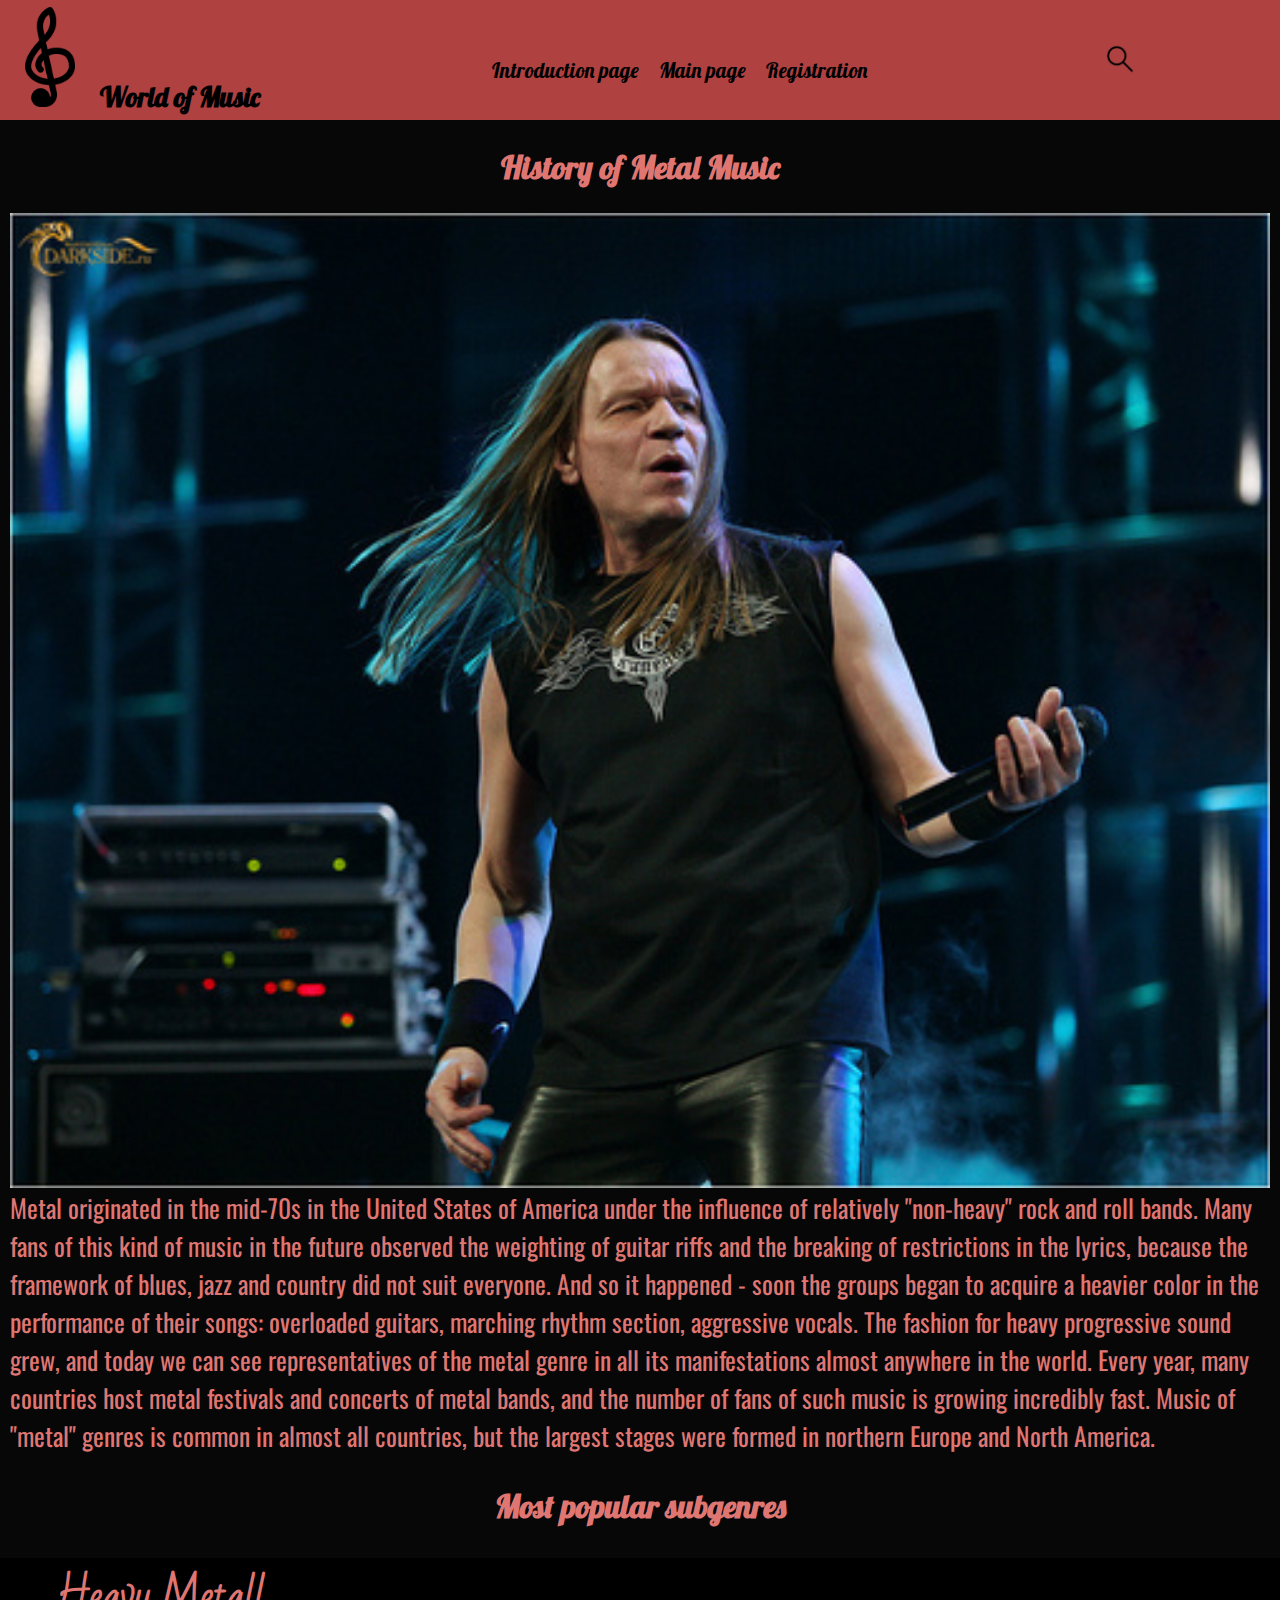
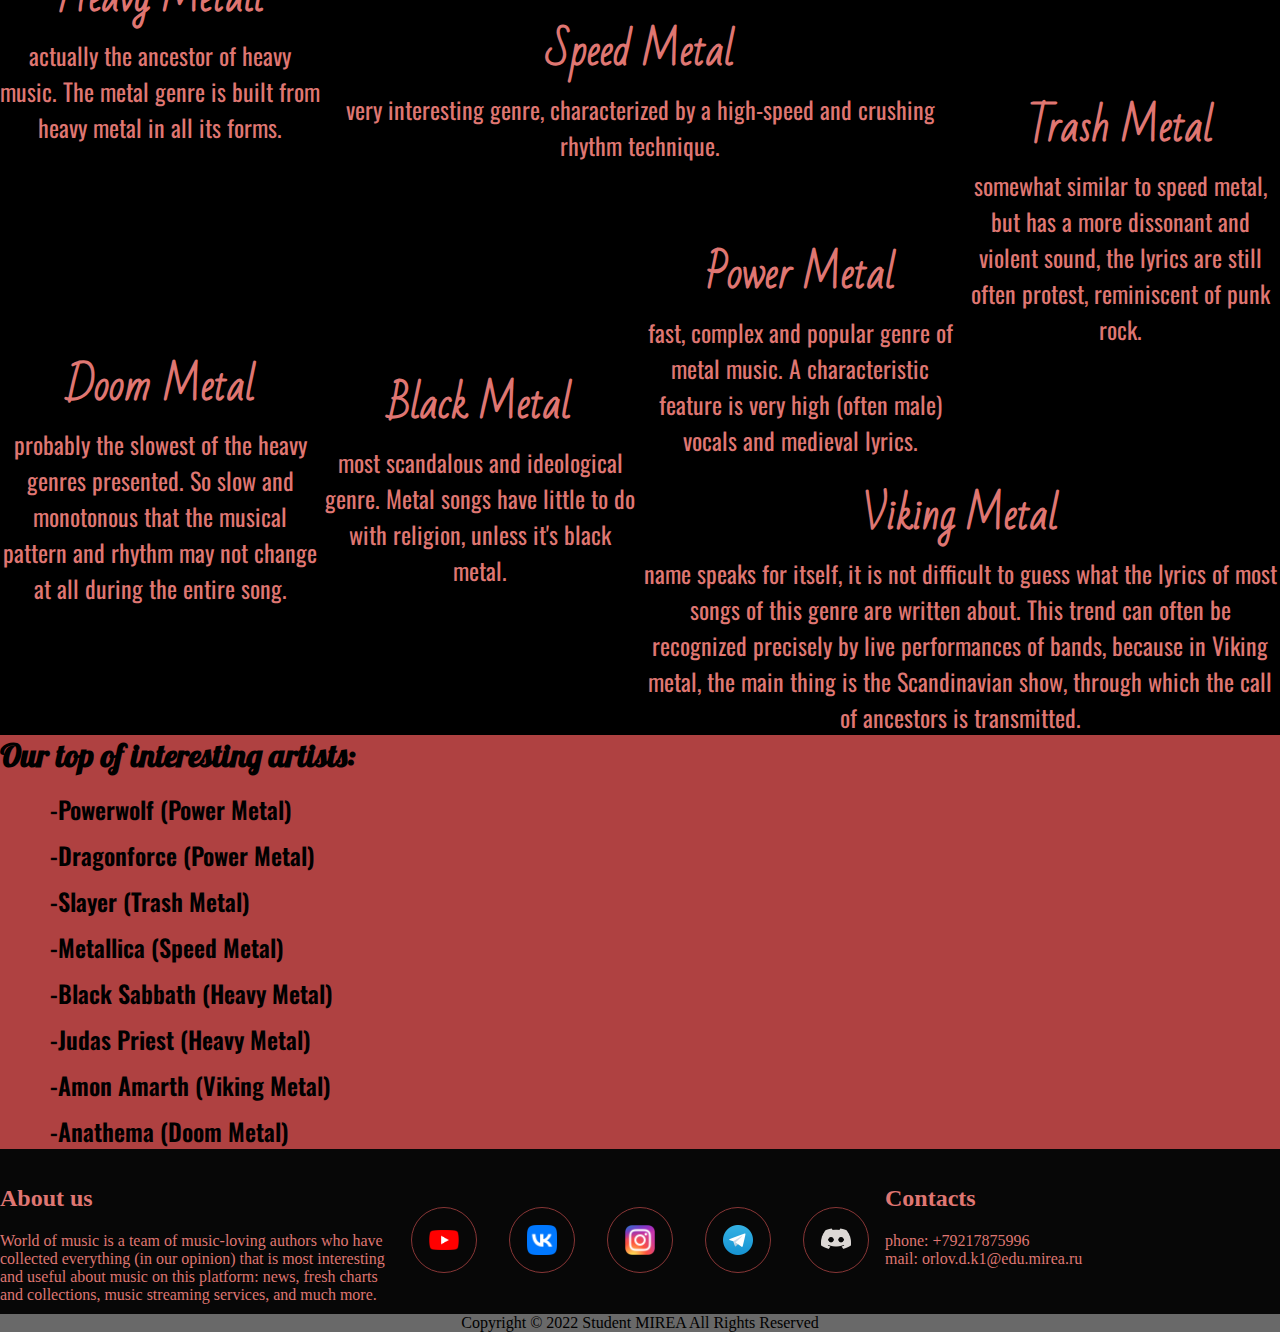
<file: metal.html>
<!DOCTYPE html> <!-- Определение версии HTML -->
<html lang="en"> <!-- Обозначение HTML-рзаметки -->
<head> <!-- Открытие головного раздела -->
    <meta charset="UTF-8"> <!-- Установка кодировки символов -->
    <meta http-equiv="X-UA-Compatible" content="IE=edge"> <!-- Призывает Internet Explorer работать в определённом режиме документа -->
    <meta name="viewport" content="width=device-width, initial-scale=1.0">
    <title>World of Music</title> <!-- Установка имени страницы -->
	<link rel="icon" type="image/png" href="img/favi.png"> <!-- Установка Fav иконки -->
    <link rel="stylesheet" href="genre.css">
    <link rel="stylesheet" href="style.css">
    <link rel="stylesheet" href="media.css">
    <link rel="stylesheet" href="animations.css">
</head>
<body> <!-- Открытие основного сождержимого страницы -->
    <header> <!-- Заголовочная часть страницы -->
        <h1><img id="favi" src="img/favi.png" height="100px" width="100px">World of Music</h1> <!-- FAV-иконка и заголовок -->
        <nav><!-- Навигация -->
            <input id="menu-toggle" type="checkbox"> <!-- Меню-бургер -->
            <label class='menu-button-container' for="menu-toggle">
                <div class='menu-button'></div>
            </label>
            <ul class="Navigationlist"> <!-- Навигационный список-->
                <li><a href="index.html">Introduction page</a></li>
                <li><a href="home.html">Main page</a></li>
                <li><a href="registration.html">Registration</a></li>
            </ul>
        </nav>
        <div class="Search">
            <button class="SearchButton" aria-label = "Поиск" onclick="search_overlay_1()"> <!-- Кнопка поиска -->
                <img src="img/lupa.png" width="32px" height="32px">
            </button>
            <button class="CloseSearchButton" aria-label = "Поиск" onclick="search_overlay_2()"> <!-- Кнопка поиска -->
                <img src="img/x.png" width="32px" height="32px">
            </button>
        </div>
    </header>
    <div class="search-overlay">
        <input type="text" pattern="text" class="search-input" placeholder="ПОИСК">
    </div>
    <main>
    <div class="history">
        <h2>History of Metal Music</h2>
        <img class="image" src="img/metal.jpeg">
        <span>Metal originated in the mid-70s in the United States of America under the influence of relatively "non-heavy" rock and roll bands. Many fans of this kind of music in the future observed the weighting of guitar riffs and the breaking of restrictions in the lyrics, because the framework of blues, jazz and country did not suit everyone. And so it happened - soon the groups began to acquire a heavier color in the performance of their songs: overloaded guitars, marching rhythm section, aggressive vocals. The fashion for heavy progressive sound grew, and today we can see representatives of the metal genre in all its manifestations almost anywhere in the world. Every year, many countries host metal festivals and concerts of metal bands, and the number of fans of such music is growing incredibly fast. Music of "metal" genres is common in almost all countries, but the largest stages were formed in northern Europe and North America.</span>
    </div>
    <h3>Most popular subgenres</h2>
    <div class="gallery">
        <div class="section11">
            <span class="rap-genre">Heavy Metall</span>
            <span>actually the ancestor of heavy music. The metal genre is built from heavy metal in all its forms.</span>
        </div>
        <div class="section2">
            <span class="rap-genre">Speed Metal</span>
            <span>very interesting genre, characterized by a high-speed and crushing rhythm technique.</span>
        </div>
        <div class="section3">
            <span class="rap-genre">Trash Metal</span>
            <span>somewhat similar to speed metal, but has a more dissonant and violent sound, the lyrics are still often protest, reminiscent of punk rock.</span>
        </div>
        <div class="section4">
            <span class="rap-genre">Doom Metal</span>
            <span>probably the slowest of the heavy genres presented. So slow and monotonous that the musical pattern and rhythm may not change at all during the entire song.</span>
        </div>
        <div class="section5">
            <span class="rap-genre">Black Metal</span>
            <span>most scandalous and ideological genre. Metal songs have little to do with religion, unless it's black metal.</span>
        </div>
        <div class="section6">
            <span class="rap-genre">Power Metal</span>
            <span>fast, complex and popular genre of metal music. A characteristic feature is very high (often male) vocals and medieval lyrics.</span>
        </div>
        <div class="section7">
            <span class="rap-genre">Viking Metal</span>
            <span>name speaks for itself, it is not difficult to guess what the lyrics of most songs of this genre are written about. This trend can often be recognized precisely by live performances of bands, because in Viking metal, the main thing is the Scandinavian show, through which the call of ancestors is transmitted.</span>
        </div>
    </div>
    <div class="top">
        <h2>Our top of interesting artists:</h2>
        <ul>
            <li><a href="https://music.yandex.ru/artist/1529749" onclick="goingoutside()">-Powerwolf (Power Metal)</a></li>
            <li><a href="https://music.yandex.ru/artist/31653" onclick="goingoutside()">-Dragonforce (Power Metal)</a></li>
            <li><a href="https://music.yandex.ru/artist/45653" onclick="goingoutside()">-Slayer (Trash Metal)</a></li>
            <li><a href="https://music.yandex.ru/artist/3121" onclick="goingoutside()">-Metallica (Speed Metal)</a></li>
            <li><a href="https://music.yandex.ru/artist/3276" onclick="goingoutside()">-Black Sabbath (Heavy Metal)</a></li>
            <li><a href="https://music.yandex.ru/artist/171309" onclick="goingoutside()">-Judas Priest (Heavy Metal)</a></li>
            <li><a href="https://music.yandex.ru/artist/648910" onclick="goingoutside()">-Amon Amarth (Viking Metal)</a></li>
            <li><a href="https://music.yandex.ru/artist/243481" onclick="goingoutside()">-Anathema (Doom Metal)</a></li>
        </ul>
    </div>
    </main>
    <footer>
        <div class="about-us">
            <h2>About us</h2>
            <span>World of music is a team of music-loving authors who have collected everything (in our opinion) that is most interesting and useful about music on this platform: news, fresh charts and collections, music streaming services, and much more.</span>
        </div>
        <div class="dark">
            <ul class="btn-list rounded">
                <li>
                    <a href="" class="btn-gradient rounded youtube">
                        <img class="" src="img/YouTube.webp" width="30px" height="20px">
                    </a>
                </li>
                <li>
                    <a href="" class="btn-gradient rounded vk">
                        <img class="" src="img/vk.svg.png" width="30px" height="30px">
                    </a>
                </li>
                <li>
                    <a href="" class="btn-gradient rounded instagram">
                        <img class="" src="img/Inst.webp" width="30px" height="30px">
                    </a>
                </li>
                <li>
                    <a href="" class="btn-gradient rounded telegram">
                        <img class="" src="img/Telega.svg.png" width="30px" height="30px">
                    </a>
                </li>
                <li>
                    <a href="" class="btn-gradient rounded discord">
                        <img class="ds" src="img/discord.png" width="30px" height="30px">
                    </a>
                </li>
            </ul>
        </div>
        <div class="contacts">
            <h2>Contacts</h2>
            <ul>
                <li>phone: +79217875996</li>
                <li>mail: orlov.d.k1@edu.mirea.ru</li>
            </ul>
        </div>
        <div class="copyright">
            <span>Copyright &#169; 2022 Student MIREA All Rights Reserved</span>
        </div>
    </footer>
    <script src="scripts/script.js"></script>
</body>
</file>
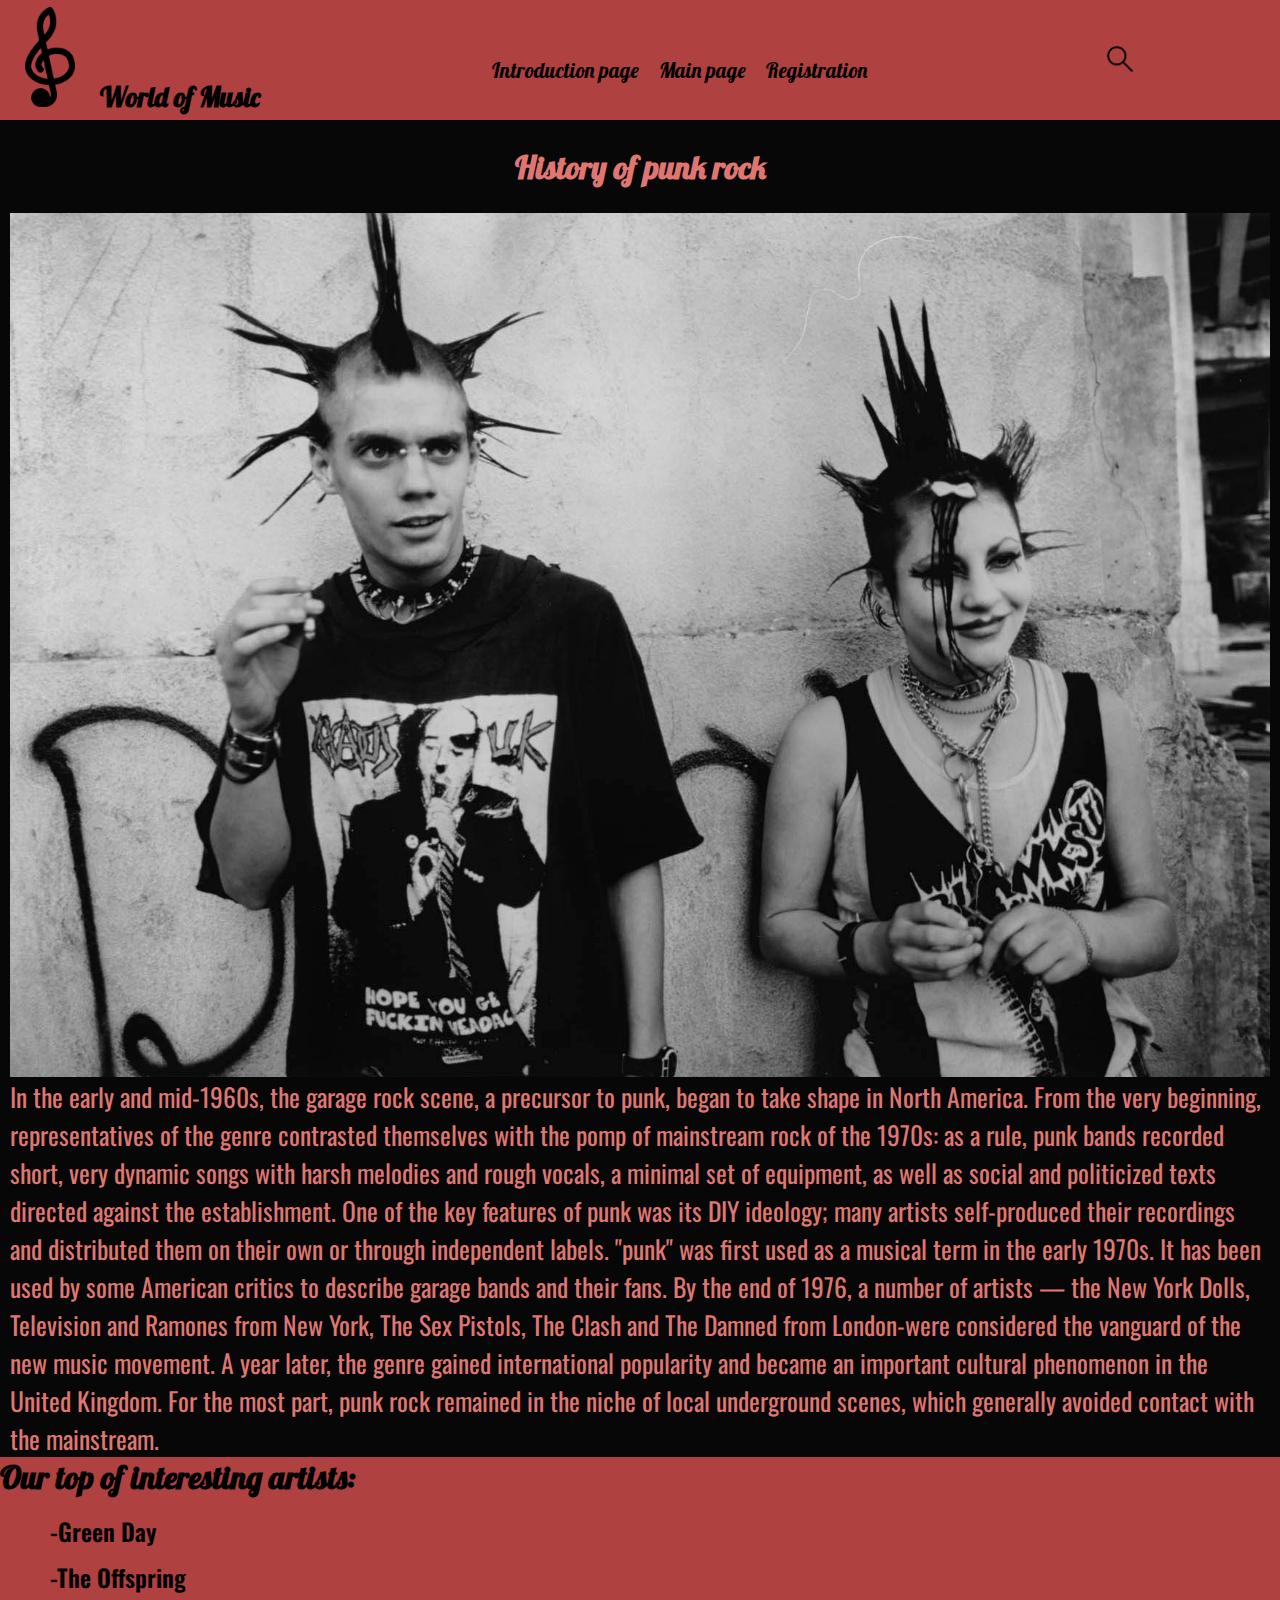
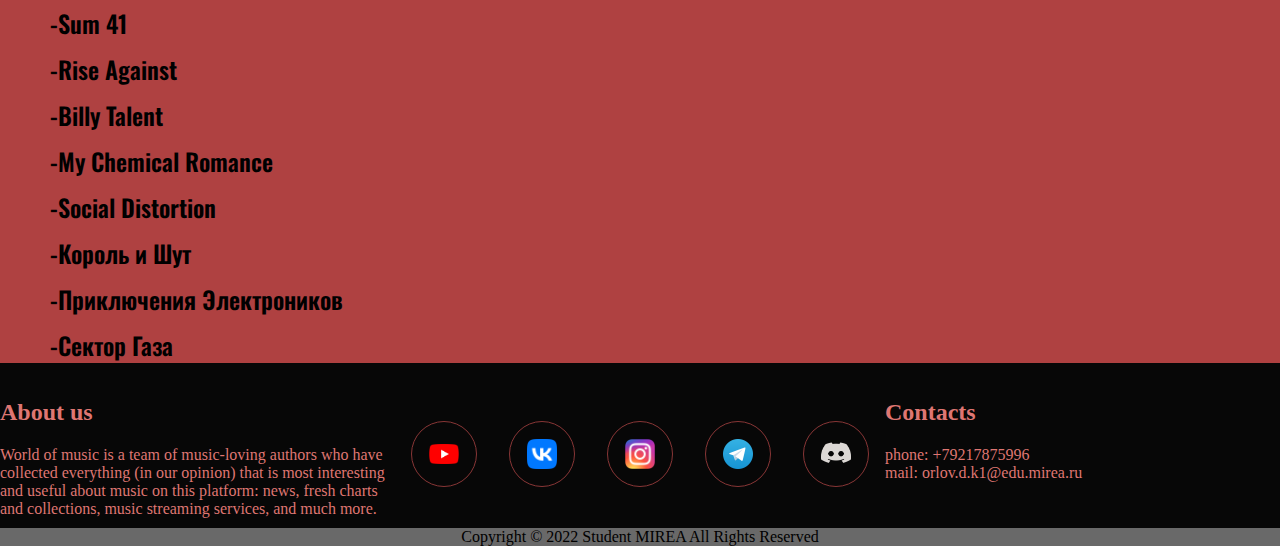
<file: punk.html>
<!DOCTYPE html> <!-- Определение версии HTML -->
<html lang="en"> <!-- Обозначение HTML-рзаметки -->
<head> <!-- Открытие головного раздела -->
    <meta charset="UTF-8"> <!-- Установка кодировки символов -->
    <meta http-equiv="X-UA-Compatible" content="IE=edge"> <!-- Призывает Internet Explorer работать в определённом режиме документа -->
    <meta name="viewport" content="width=device-width, initial-scale=1.0">
    <title>World of Music</title> <!-- Установка имени страницы -->
	<link rel="icon" type="image/png" href="img/favi.png"> <!-- Установка Fav иконки -->
    <link rel="stylesheet" href="genre.css">
    <link rel="stylesheet" href="style.css">
    <link rel="stylesheet" href="media.css">
    <link rel="stylesheet" href="animations.css">
</head>
<body> <!-- Открытие основного сождержимого страницы -->
    <header> <!-- Заголовочная часть страницы -->
        <h1><img id="favi" src="img/favi.png" height="100px" width="100px">World of Music</h1> <!-- FAV-иконка и заголовок -->
        <nav><!-- Навигация -->
            <input id="menu-toggle" type="checkbox"> <!-- Меню-бургер -->
            <label class='menu-button-container' for="menu-toggle">
                <div class='menu-button'></div>
            </label>
            <ul class="Navigationlist"> <!-- Навигационный список-->
                <li><a href="index.html">Introduction page</a></li>
                <li><a href="home.html">Main page</a></li>
                <li><a href="registration.html">Registration</a></li>
            </ul>
        </nav>
        <div class="Search">
            <button class="SearchButton" aria-label = "Поиск" onclick="search_overlay_1()"> <!-- Кнопка поиска -->
                <img src="img/lupa.png" width="32px" height="32px">
            </button>
            <button class="CloseSearchButton" aria-label = "Поиск" onclick="search_overlay_2()"> <!-- Кнопка поиска -->
                <img src="img/x.png" width="32px" height="32px">
            </button>
        </div>
    </header>
    <div class="search-overlay">
        <input type="text" pattern="text" class="search-input" placeholder="ПОИСК">
    </div>
    <main>
    <div class="history">
        <h2>History of punk rock</h2>
        <img class="image" src="img/punx.jpg">
        <span>In the early and mid-1960s, the garage rock scene, a precursor to punk, began to take shape in North America. From the very beginning, representatives of the genre contrasted themselves with the pomp of mainstream rock of the 1970s: as a rule, punk bands recorded short, very dynamic songs with harsh melodies and rough vocals, a minimal set of equipment, as well as social and politicized texts directed against the establishment. One of the key features of punk was its DIY ideology; many artists self-produced their recordings and distributed them on their own or through independent labels. "punk" was first used as a musical term in the early 1970s. It has been used by some American critics to describe garage bands and their fans. By the end of 1976, a number of artists — the New York Dolls, Television and Ramones from New York, The Sex Pistols, The Clash and The Damned from London-were considered the vanguard of the new music movement. A year later, the genre gained international popularity and became an important cultural phenomenon in the United Kingdom. For the most part, punk rock remained in the niche of local underground scenes, which generally avoided contact with the mainstream.</span>
    </div>
    <div class="top">
        <h2>Our top of interesting artists:</h2>
        <ul>
            <li><a href="https://music.yandex.ru/artist/36762" onclick="goingoutside()">-Green Day</a></li>
            <li><a href="https://music.yandex.ru/artist/64592" onclick="goingoutside()">-The Offspring</a></li>
            <li><a href="https://music.yandex.ru/artist/5950" onclick="goingoutside()">-Sum 41</a></li>
            <li><a href="https://music.yandex.ru/artist/15753" onclick="goingoutside()">-Rise Against</a></li>
            <li><a href="https://music.yandex.ru/artist/44167" onclick="goingoutside()">-Billy Talent</a></li>
            <li><a href="https://music.yandex.ru/artist/48814" onclick="goingoutside()">-My Chemical Romance</a></li>
            <li><a href="https://music.yandex.ru/artist/15757" onclick="goingoutside()">-Social Distortion</a></li>
            <li><a href="https://music.yandex.ru/artist/41052" onclick="goingoutside()">-Король и Шут</a></li>
            <li><a href="https://music.yandex.ru/artist/41136" onclick="goingoutside()">-Приключения Электроников</a></li>
            <li><a href="https://music.yandex.ru/artist/158511" onclick="goingoutside()">-Сектор Газа</a></li>
        </ul>
    </div>
    </main>
    <footer>
        <div class="about-us">
            <h2>About us</h2>
            <span>World of music is a team of music-loving authors who have collected everything (in our opinion) that is most interesting and useful about music on this platform: news, fresh charts and collections, music streaming services, and much more.</span>
        </div>
        <div class="dark">
            <ul class="btn-list rounded">
                <li>
                    <a href="" class="btn-gradient rounded youtube">
                        <img class="" src="img/YouTube.webp" width="30px" height="20px">
                    </a>
                </li>
                <li>
                    <a href="" class="btn-gradient rounded vk">
                        <img class="" src="img/vk.svg.png" width="30px" height="30px">
                    </a>
                </li>
                <li>
                    <a href="" class="btn-gradient rounded instagram">
                        <img class="" src="img/Inst.webp" width="30px" height="30px">
                    </a>
                </li>
                <li>
                    <a href="" class="btn-gradient rounded telegram">
                        <img class="" src="img/Telega.svg.png" width="30px" height="30px">
                    </a>
                </li>
                <li>
                    <a href="" class="btn-gradient rounded discord">
                        <img class="ds" src="img/discord.png" width="30px" height="30px">
                    </a>
                </li>
            </ul>
        </div>
        <div class="contacts">
            <h2>Contacts</h2>
            <ul>
                <li>phone: +79217875996</li>
                <li>mail: orlov.d.k1@edu.mirea.ru</li>
            </ul>
        </div>
        <div class="copyright">
            <span>Copyright &#169; 2022 Student MIREA All Rights Reserved</span>
        </div>
    </footer>
    <script src="scripts/script.js"></script>
</body>
</file>
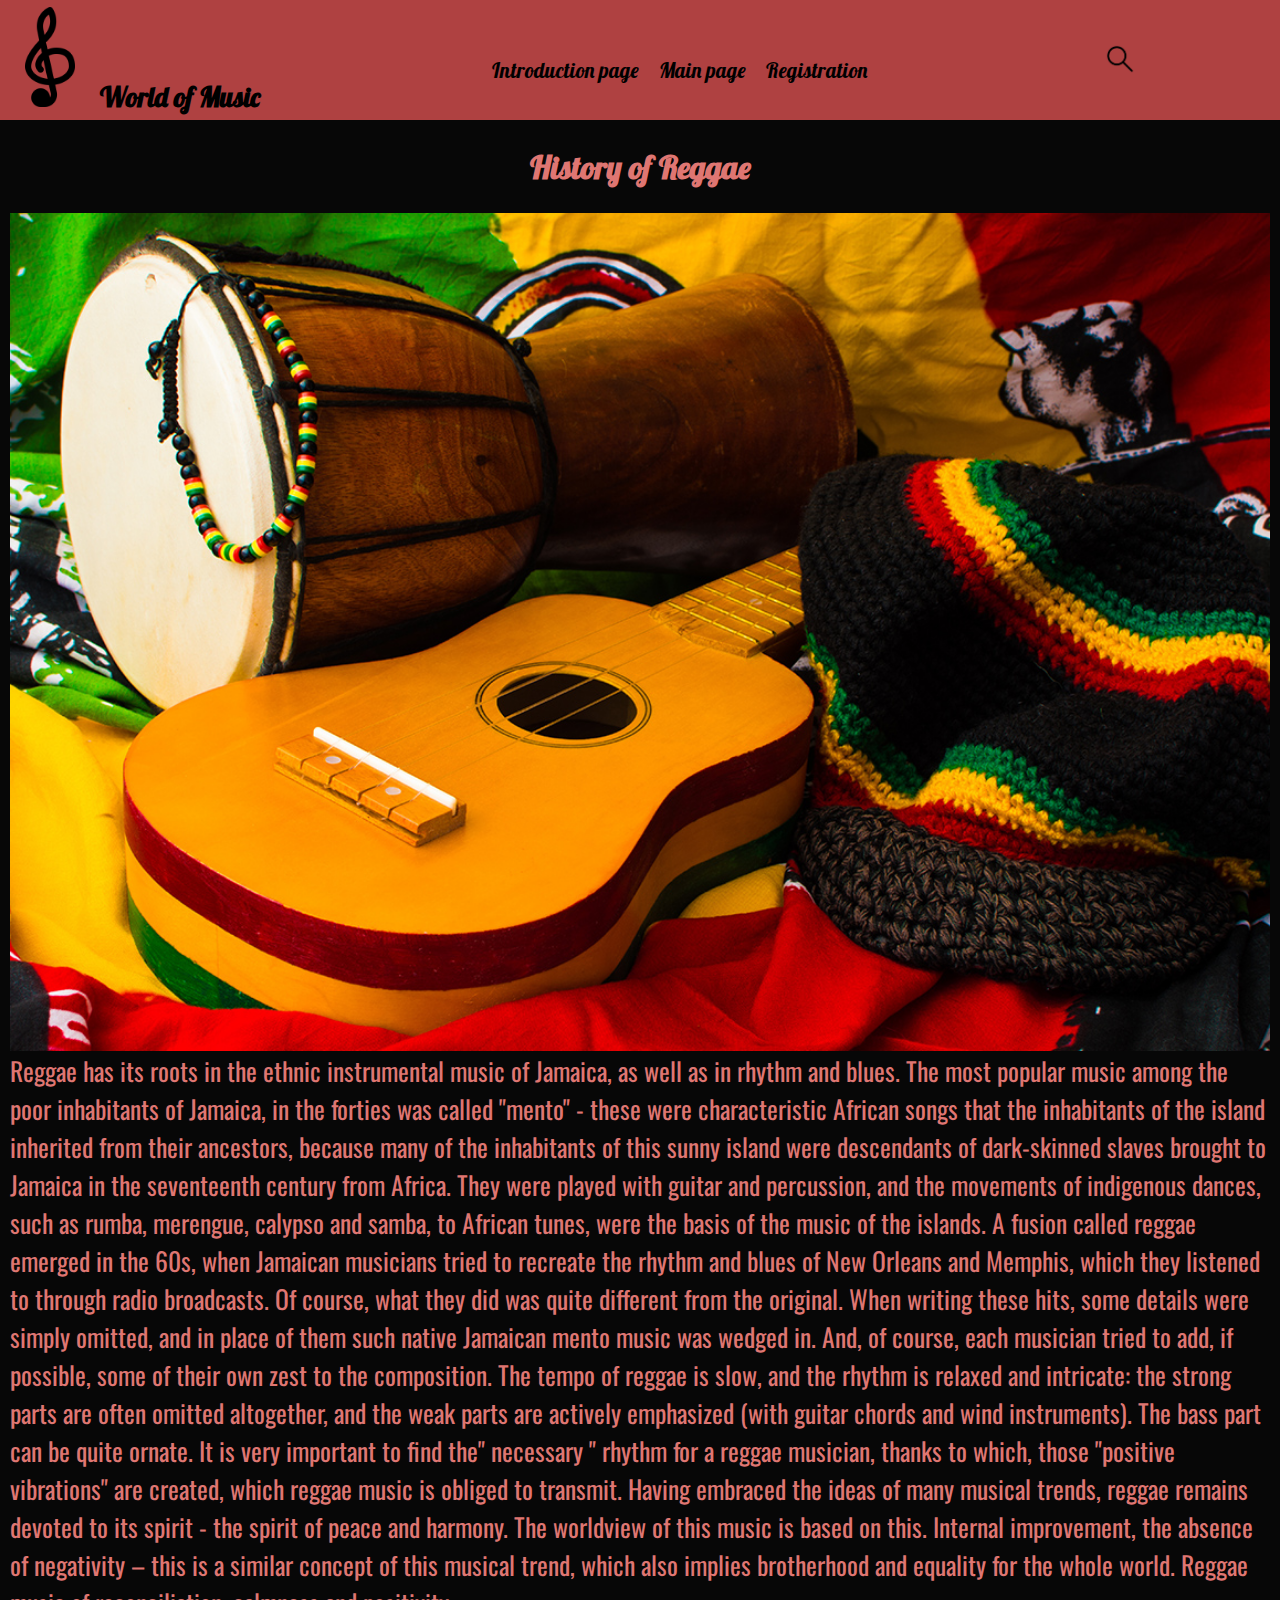
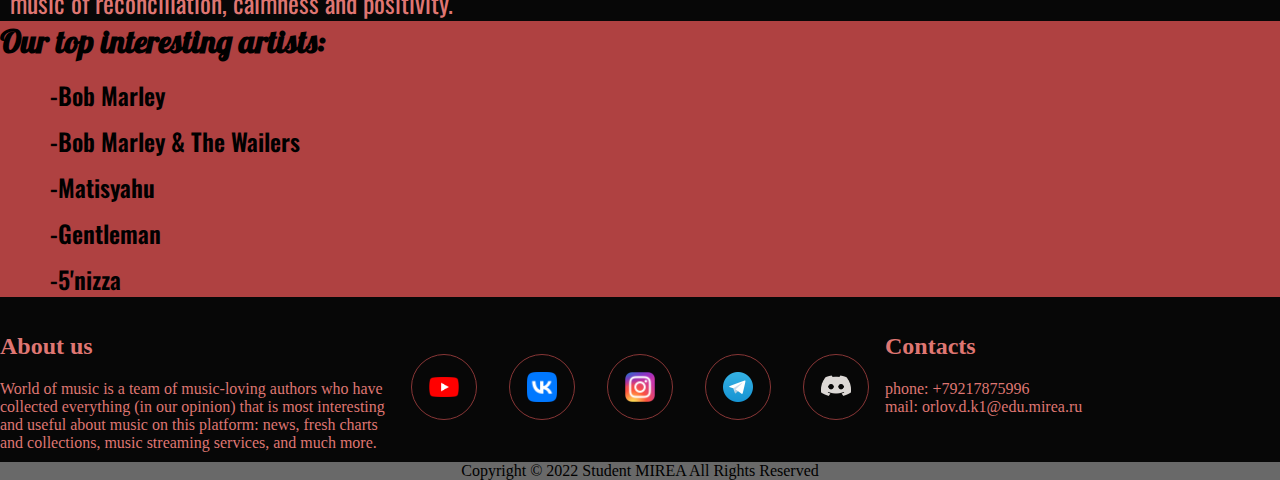
<file: raggae.html>
<!DOCTYPE html> <!-- Определение версии HTML -->
<html lang="en"> <!-- Обозначение HTML-рзаметки -->
<head> <!-- Открытие головного раздела -->
    <meta charset="UTF-8"> <!-- Установка кодировки символов -->
    <meta http-equiv="X-UA-Compatible" content="IE=edge"> <!-- Призывает Internet Explorer работать в определённом режиме документа -->
    <meta name="viewport" content="width=device-width, initial-scale=1.0">
    <title>World of Music</title> <!-- Установка имени страницы -->
	<link rel="icon" type="image/png" href="img/favi.png"> <!-- Установка Fav иконки -->
    <link rel="stylesheet" href="genre.css">
    <link rel="stylesheet" href="style.css">
    <link rel="stylesheet" href="media.css">
    <link rel="stylesheet" href="animations.css">
</head>
<body> <!-- Открытие основного сождержимого страницы -->
    <header> <!-- Заголовочная часть страницы -->
        <h1><img id="favi" src="img/favi.png" height="100px" width="100px">World of Music</h1> <!-- FAV-иконка и заголовок -->
        <nav><!-- Навигация -->
            <input id="menu-toggle" type="checkbox"> <!-- Меню-бургер -->
            <label class='menu-button-container' for="menu-toggle">
                <div class='menu-button'></div>
            </label>
            <ul class="Navigationlist"> <!-- Навигационный список-->
                <li><a href="index.html">Introduction page</a></li>
                <li><a href="home.html">Main page</a></li>
                <li><a href="registration.html">Registration</a></li>
            </ul>
        </nav>
        <div class="Search">
            <button class="SearchButton" aria-label = "Поиск" onclick="search_overlay_1()"> <!-- Кнопка поиска -->
                <img src="img/lupa.png" width="32px" height="32px">
            </button>
            <button class="CloseSearchButton" aria-label = "Поиск" onclick="search_overlay_2()"> <!-- Кнопка поиска -->
                <img src="img/x.png" width="32px" height="32px">
            </button>
        </div>
    </header>
    <div class="search-overlay">
        <input type="text" pattern="text" class="search-input" placeholder="ПОИСК">
    </div>
    <main>
    <div class="history">
        <h2>History of Reggae</h2>
        <img class="image" src="img/reggie.jpg">
        <span>Reggae has its roots in the ethnic instrumental music of Jamaica, as well as in rhythm and blues. The most popular music among the poor inhabitants of Jamaica, in the forties was called "mento" - these were characteristic African songs that the inhabitants of the island inherited from their ancestors, because many of the inhabitants of this sunny island were descendants of dark-skinned slaves brought to Jamaica in the seventeenth century from Africa. They were played with guitar and percussion, and the movements of indigenous dances, such as rumba, merengue, calypso and samba, to African tunes, were the basis of the music of the islands. A fusion called reggae emerged in the 60s, when Jamaican musicians tried to recreate the rhythm and blues of New Orleans and Memphis, which they listened to through radio broadcasts. Of course, what they did was quite different from the original. When writing these hits, some details were simply omitted, and in place of them such native Jamaican mento music was wedged in. And, of course, each musician tried to add, if possible, some of their own zest to the composition. The tempo of reggae is slow, and the rhythm is relaxed and intricate: the strong parts are often omitted altogether, and the weak parts are actively emphasized (with guitar chords and wind instruments). The bass part can be quite ornate. It is very important to find the" necessary " rhythm for a reggae musician, thanks to which, those "positive vibrations" are created, which reggae music is obliged to transmit. Having embraced the ideas of many musical trends, reggae remains devoted to its spirit - the spirit of peace and harmony. The worldview of this music is based on this. Internal improvement, the absence of negativity – this is a similar concept of this musical trend, which also implies brotherhood and equality for the whole world. Reggae music of reconciliation, calmness and positivity.</span>
    </div>
    <div class="top">
        <h2>Our top interesting artists:</h2>
        <ul>
            <li><a href="https://music.yandex.ru/artist/1402" onclick="goingoutside()">-Bob Marley</a></li>
            <li><a href="https://music.yandex.ru/artist/1550" onclick="goingoutside()">-Bob Marley & The Wailers</a></li>
            <li><a href="https://music.yandex.ru/artist/44873" onclick="goingoutside()">-Matisyahu</a></li>
            <li><a href="https://music.yandex.ru/artist/197880" onclick="goingoutside()">-Gentleman</a></li>
            <li><a href="https://music.yandex.ru/artist/1714943" onclick="goingoutside()">-5'nizza</a></li>
        </ul>
    </div>
    </main>
    <footer>
        <div class="about-us">
            <h2>About us</h2>
            <span>World of music is a team of music-loving authors who have collected everything (in our opinion) that is most interesting and useful about music on this platform: news, fresh charts and collections, music streaming services, and much more.</span>
        </div>
        <div class="dark">
            <ul class="btn-list rounded">
                <li>
                    <a href="" class="btn-gradient rounded youtube">
                        <img class="" src="img/YouTube.webp" width="30px" height="20px">
                    </a>
                </li>
                <li>
                    <a href="" class="btn-gradient rounded vk">
                        <img class="" src="img/vk.svg.png" width="30px" height="30px">
                    </a>
                </li>
                <li>
                    <a href="" class="btn-gradient rounded instagram">
                        <img class="" src="img/Inst.webp" width="30px" height="30px">
                    </a>
                </li>
                <li>
                    <a href="" class="btn-gradient rounded telegram">
                        <img class="" src="img/Telega.svg.png" width="30px" height="30px">
                    </a>
                </li>
                <li>
                    <a href="" class="btn-gradient rounded discord">
                        <img class="ds" src="img/discord.png" width="30px" height="30px">
                    </a>
                </li>
            </ul>
        </div>
        <div class="contacts">
            <h2>Contacts</h2>
            <ul>
                <li>phone: +79217875996</li>
                <li>mail: orlov.d.k1@edu.mirea.ru</li>
            </ul>
        </div>
        <div class="copyright">
            <span>Copyright &#169; 2022 Student MIREA All Rights Reserved</span>
        </div>
    </footer>
    <script src="scripts/script.js"></script>
</body>
</file>
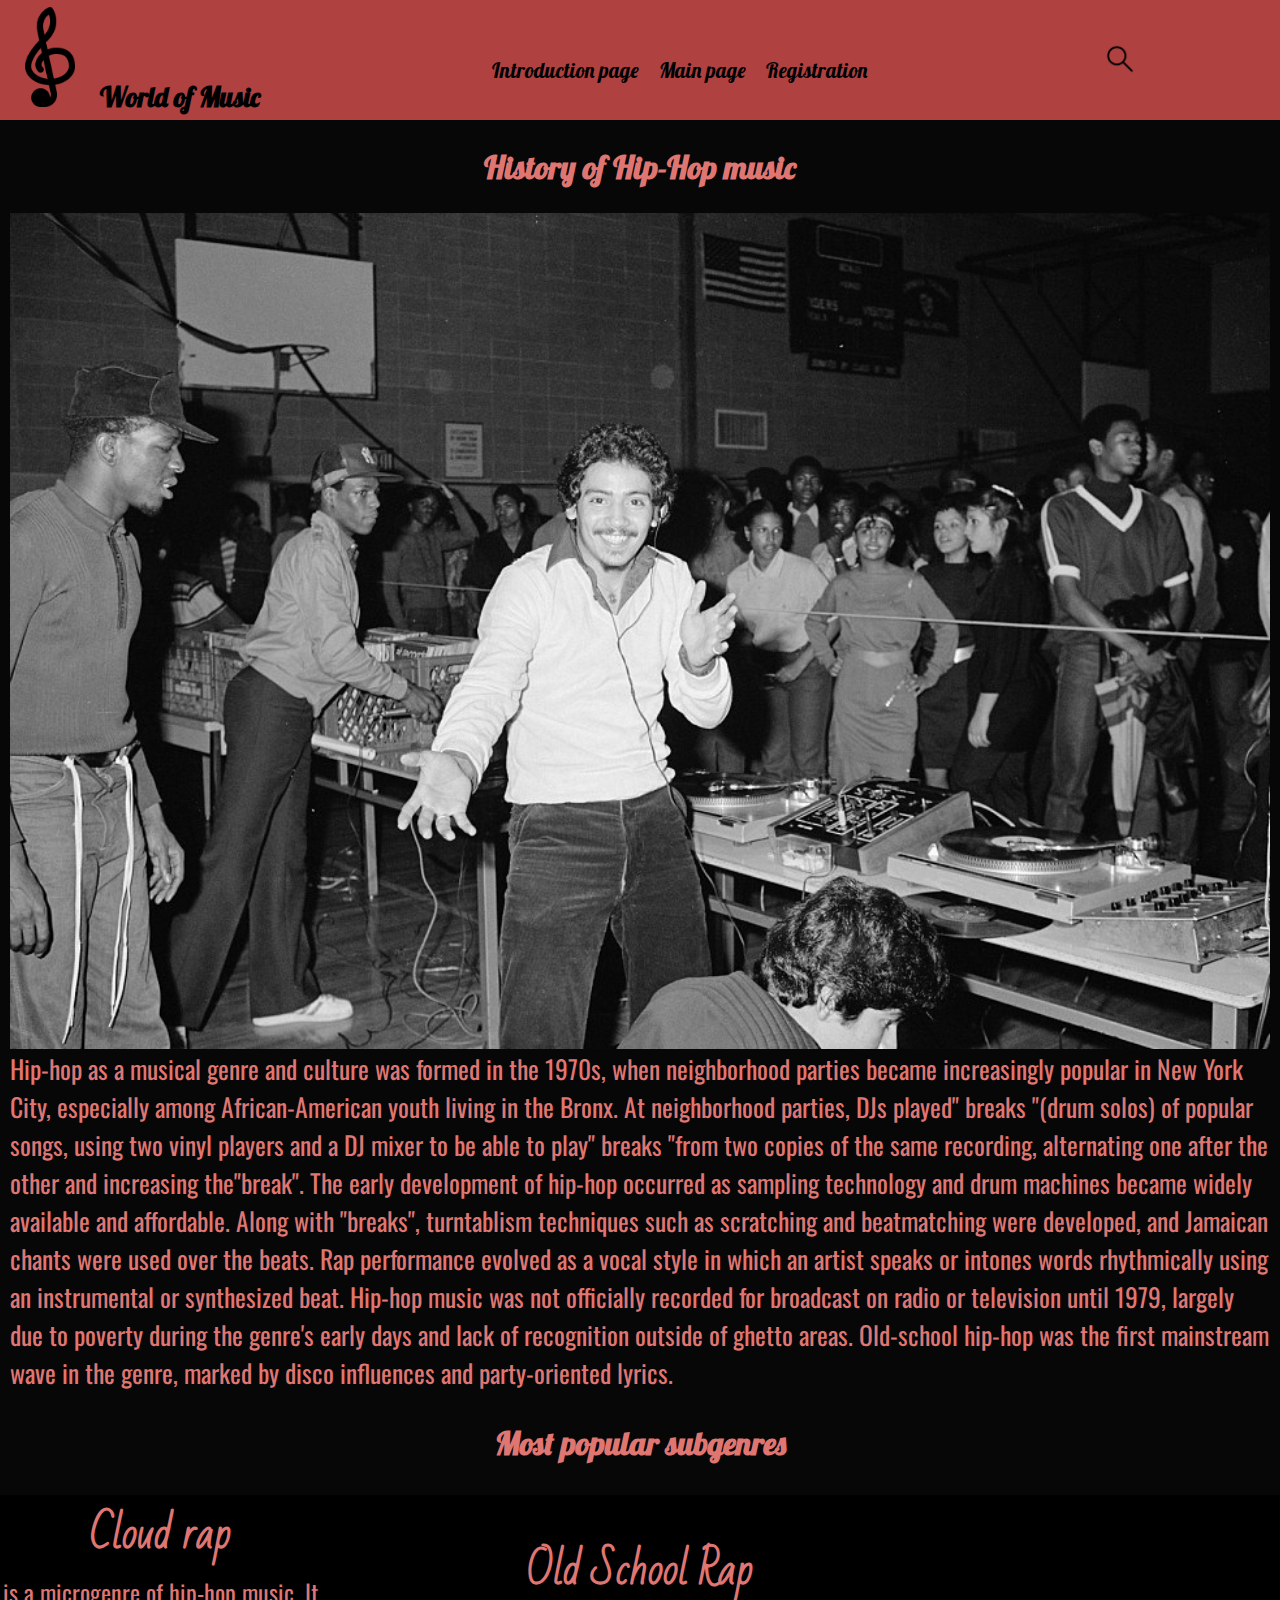
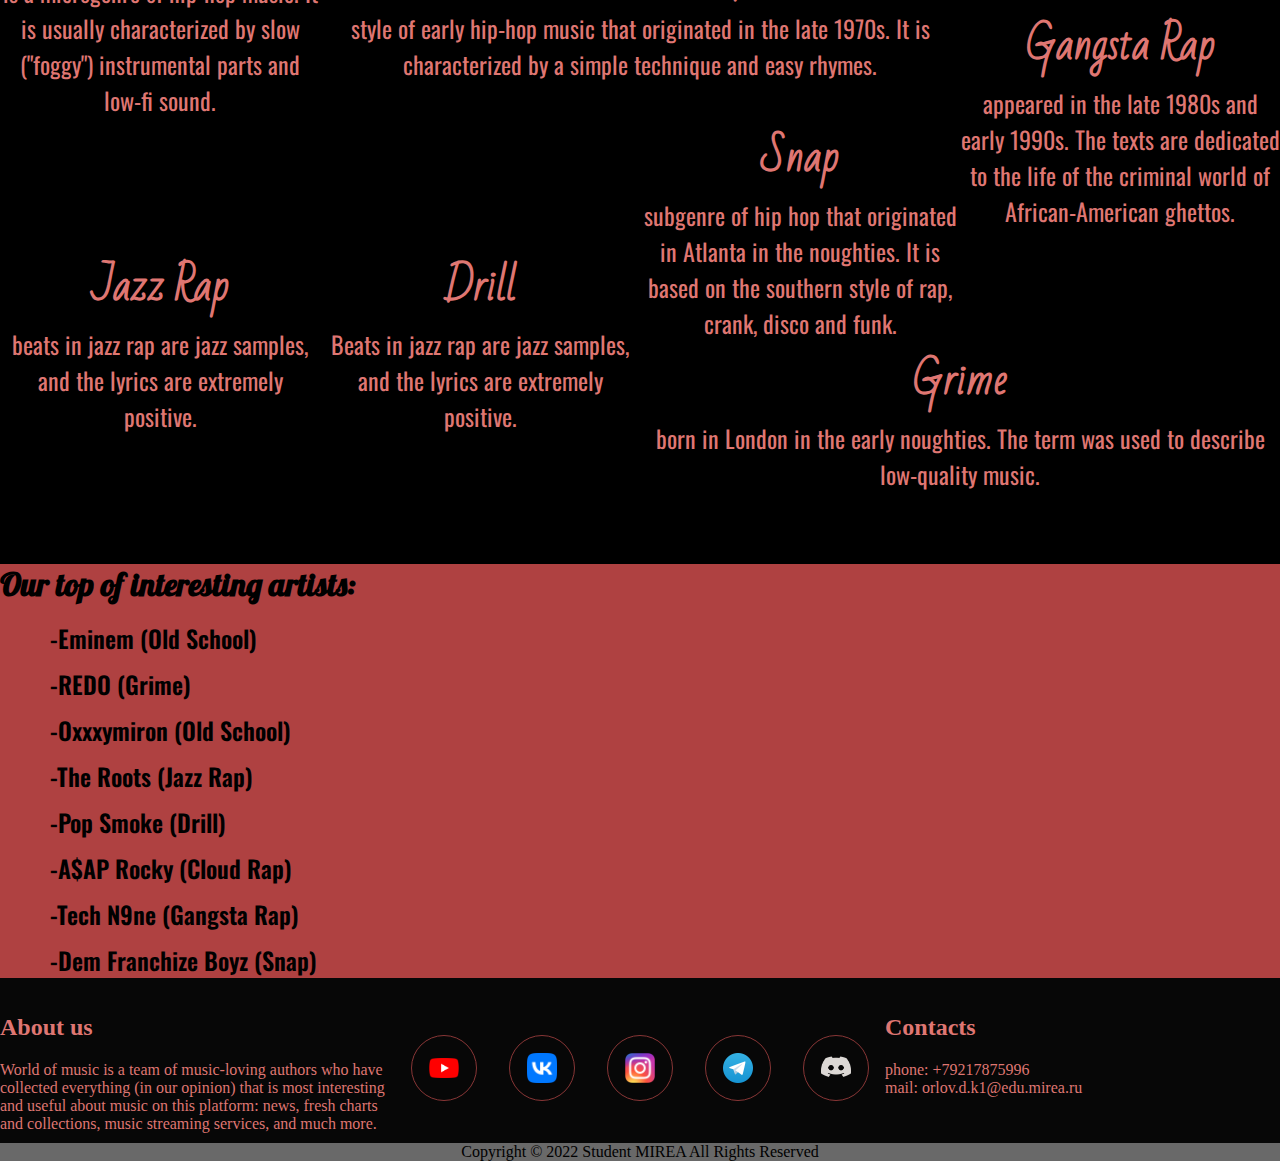
<file: rap.html>
<!DOCTYPE html> <!-- Определение версии HTML -->
<html lang="en"> <!-- Обозначение HTML-рзаметки -->
<head> <!-- Открытие головного раздела -->
    <meta charset="UTF-8"> <!-- Установка кодировки символов -->
    <meta http-equiv="X-UA-Compatible" content="IE=edge"> <!-- Призывает Internet Explorer работать в определённом режиме документа -->
    <meta name="viewport" content="width=device-width, initial-scale=1.0">
    <title>World of Music</title> <!-- Установка имени страницы -->
	<link rel="icon" type="image/png" href="img/favi.png"> <!-- Установка Fav иконки -->
    <link rel="stylesheet" href="genre.css">
    <link rel="stylesheet" href="style.css">
    <link rel="stylesheet" href="media.css">
    <link rel="stylesheet" href="animations.css">
</head>
<body> <!-- Открытие основного сождержимого страницы -->
    <header> <!-- Заголовочная часть страницы -->
        <h1><img id="favi" src="img/favi.png" height="100px" width="100px">World of Music</h1> <!-- FAV-иконка и заголовок -->
        <nav><!-- Навигация -->
            <input id="menu-toggle" type="checkbox"> <!-- Меню-бургер -->
            <label class='menu-button-container' for="menu-toggle">
                <div class='menu-button'></div>
            </label>
            <ul class="Navigationlist"> <!-- Навигационный список-->
                <li><a href="index.html">Introduction page</a></li>
                <li><a href="home.html">Main page</a></li>
                <li><a href="registration.html">Registration</a></li>
            </ul>
        </nav>
        <div class="Search">
            <button class="SearchButton" aria-label = "Поиск" onclick="search_overlay_1()"> <!-- Кнопка поиска -->
                <img src="img/lupa.png" width="32px" height="32px">
            </button>
            <button class="CloseSearchButton" aria-label = "Поиск" onclick="search_overlay_2()"> <!-- Кнопка поиска -->
                <img src="img/x.png" width="32px" height="32px">
            </button>
        </div>
    </header>
    <div class="search-overlay">
        <input type="text" pattern="text" class="search-input" placeholder="ПОИСК">
    </div>
    <main>
    <div class="history">
        <h2>History of Hip-Hop music</h2>
        <img class="image" src="img/hiphop.png">
        <span>Hip-hop as a musical genre and culture was formed in the 1970s, when neighborhood parties became increasingly popular in New York City, especially among African-American youth living in the Bronx. At neighborhood parties, DJs played" breaks "(drum solos) of popular songs, using two vinyl players and a DJ mixer to be able to play" breaks "from two copies of the same recording, alternating one after the other and increasing the"break". The early development of hip-hop occurred as sampling technology and drum machines became widely available and affordable. Along with "breaks", turntablism techniques such as scratching and beatmatching were developed, and Jamaican chants were used over the beats. Rap performance evolved as a vocal style in which an artist speaks or intones words rhythmically using an instrumental or synthesized beat. Hip-hop music was not officially recorded for broadcast on radio or television until 1979, largely due to poverty during the genre's early days and lack of recognition outside of ghetto areas. Old-school hip-hop was the first mainstream wave in the genre, marked by disco influences and party-oriented lyrics.</span>
    </div>
    <h3>Most popular subgenres</h2>
    <div class="gallery">
        <div class="section11">
            <span class="rap-genre">Cloud rap</span>
            <span>is a microgenre of hip-hop music. It is usually characterized by slow ("foggy") instrumental parts and low-fi sound.</span>
        </div>
        <div class="section2">
            <span class="rap-genre">Old School Rap</span>
            <span>style of early hip-hop music that originated in the late 1970s. It is characterized by a simple technique and easy rhymes.</span>
        </div>
        <div class="section3">
            <span class="rap-genre">Gangsta Rap</span>
            <span>appeared in the late 1980s and early 1990s. The texts are dedicated to the life of the criminal world of African-American ghettos.</span>
        </div>
        <div class="section4">
            <span class="rap-genre">Jazz Rap</span>
            <span>beats in jazz rap are jazz samples, and the lyrics are extremely positive.</span>
        </div>
        <div class="section5">
            <span class="rap-genre">Drill</span>
            <span>Beats in jazz rap are jazz samples, and the lyrics are extremely positive.</span>
        </div>
        <div class="section6">
            <span class="rap-genre">Snap</span>
            <span>subgenre of hip hop that originated in Atlanta in the noughties. It is based on the southern style of rap, crank, disco and funk.</span>
        </div>
        <div class="section7">
            <span class="rap-genre">Grime</span>
            <span>born in London in the early noughties. The term was used to describe low-quality music.</span>
        </div>
    </div>
    <div class="top">
        <h2>Our top of interesting artists:</h2>
        <ul>
            <li><a href="https://music.yandex.ru/artist/11232" onclick="goingoutside()">-Eminem (Old School)</a></li>
            <li><a href="https://music.yandex.ru/artist/3150766" onclick="goingoutside()">-REDO (Grime)</a></li>
            <li><a href="https://music.yandex.ru/artist/249991" onclick="goingoutside()">-Oxxxymiron (Old School)</a></li>
            <li><a href="https://music.yandex.ru/artist/8925" onclick="goingoutside()">-The Roots (Jazz Rap)</a></li>
            <li><a href="https://music.yandex.ru/artist/7428452" onclick="goingoutside()">-Pop Smoke (Drill)</a></li>
            <li><a href="https://music.yandex.ru/artist/631822" onclick="goingoutside()">-A$AP Rocky (Cloud Rap)</a></li>
            <li><a href="https://music.yandex.ru/artist/111004" onclick="goingoutside()">-Tech N9ne (Gangsta Rap)</a></li>
            <li><a href="https://music.yandex.ru/artist/88397" onclick="goingoutside()">-Dem Franchize Boyz (Snap)</a></li>
        </ul>
    </div>
    </main>
    <footer>
        <div class="about-us">
            <h2>About us</h2>
            <span>World of music is a team of music-loving authors who have collected everything (in our opinion) that is most interesting and useful about music on this platform: news, fresh charts and collections, music streaming services, and much more.</span>
        </div>
        <div class="dark">
            <ul class="btn-list rounded">
                <li>
                    <a href="" class="btn-gradient rounded youtube">
                        <img class="" src="img/YouTube.webp" width="30px" height="20px">
                    </a>
                </li>
                <li>
                    <a href="" class="btn-gradient rounded vk">
                        <img class="" src="img/vk.svg.png" width="30px" height="30px">
                    </a>
                </li>
                <li>
                    <a href="" class="btn-gradient rounded instagram">
                        <img class="" src="img/Inst.webp" width="30px" height="30px">
                    </a>
                </li>
                <li>
                    <a href="" class="btn-gradient rounded telegram">
                        <img class="" src="img/Telega.svg.png" width="30px" height="30px">
                    </a>
                </li>
                <li>
                    <a href="" class="btn-gradient rounded discord">
                        <img class="ds" src="img/discord.png" width="30px" height="30px">
                    </a>
                </li>
            </ul>
        </div>
        <div class="contacts">
            <h2>Contacts</h2>
            <ul>
                <li>phone: +79217875996</li>
                <li>mail: orlov.d.k1@edu.mirea.ru</li>
            </ul>
        </div>
        <div class="copyright">
            <span>Copyright &#169; 2022 Student MIREA All Rights Reserved</span>
        </div>
    </footer>
    <script src="scripts/script.js"></script>
</body>
</file>
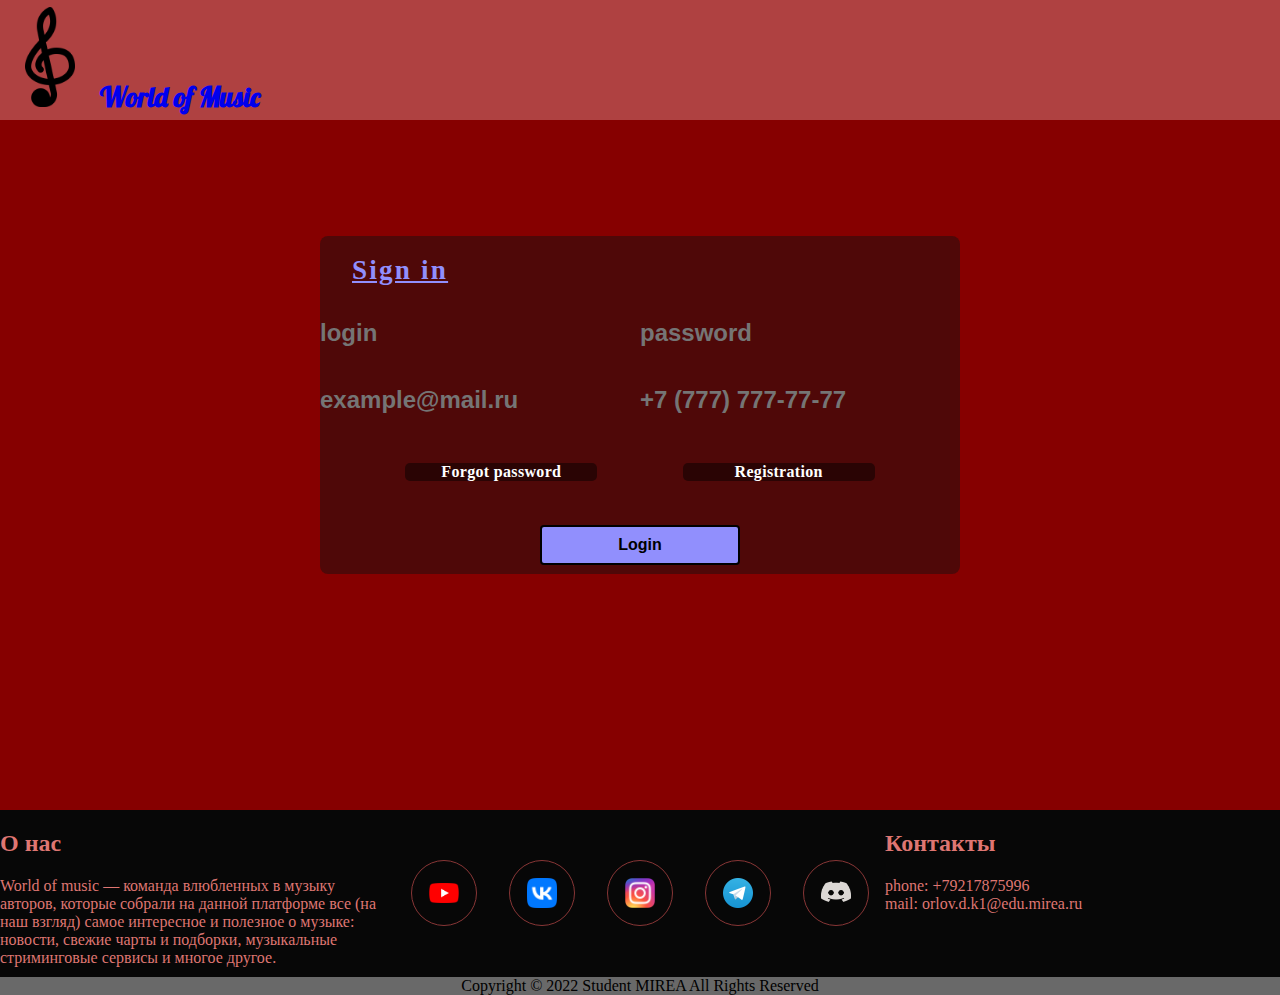
<file: registration.html>
<!DOCTYPE html> <!-- Определение версии HTML -->
<html lang="en"> <!-- Обозначение HTML-рзаметки -->
<head> <!-- Открытие головного раздела -->
    <meta charset="UTF-8"> <!-- Установка кодировки символов -->
    <meta http-equiv="X-UA-Compatible" content="IE=edge"> <!-- Призывает Internet Explorer работать в определённом режиме документа -->
    <meta name="viewport" content="width=device-width, initial-scale=1.0">
    <title>World of Music</title> <!-- Установка имени страницы -->
	<link rel="icon" type="image/png" href="img/favi.png"> <!-- Установка Fav иконки -->
    <link rel="stylesheet" href="style.css">
    <link rel="stylesheet" href="registration.css">
    <link rel="stylesheet" href="media.css">
    <link rel="stylesheet" href="animations.css">
</head>
<body class="reg"> <!-- Открытие основного сождержимого страницы -->
    <header> <!-- Заголовочная часть страницы -->
        <h1><a href="home.html" title="На главную"><img id="favi" src="img/favi.png" height="100px" width="100px">World of Music</a></h1> <!-- FAV-иконка и заголовок -->
    </header>
    <div class="registration">
        <div class="box2">
            <div class="form">
                <h1>Sign in</h1>
                <div class="inputboxreg">
                    <input type="text" required placeholder="login">
                </div>
                <div class="inputboxreg">
                    <input type="password" required placeholder="password">
                </div>
                <div class="inputboxreg">
                    <input type="mail" required placeholder="example@mail.ru">
                </div>
                <div class="inputboxreg">
                    <input type="tel" required placeholder="+7 (777) 777-77-77">
                </div>
                <div class="linksreg">
                    <a href="#">Forgot password</a>
                    <a href="#">Registration</a>
                </div>
                <div class="regsub">
                    <input class="regsubmit" type="submit" value="Login">
                </div>
            </div>
        </div>
    </div>
    <footer>
        <div class="about-us">
            <h2>О нас</h2>
            <span>World of music — команда влюбленных в музыку авторов, которые собрали на данной платформе все (на наш взгляд) самое интересное и полезное о музыке: новости, свежие чарты и подборки, музыкальные стриминговые сервисы и многое другое.</span>
        </div>
        <div class="dark">
            <ul class="btn-list rounded">
                <li>
                    <a href="" class="btn-gradient rounded youtube">
                        <img class="" src="img/YouTube.webp" width="30px" height="20px">
                    </a>
                </li>
                <li>
                    <a href="" class="btn-gradient rounded vk">
                        <img class="" src="img/vk.svg.png" width="30px" height="30px">
                    </a>
                </li>
                <li>
                    <a href="" class="btn-gradient rounded instagram">
                        <img class="" src="img/Inst.webp" width="30px" height="30px">
                    </a>
                </li>
                <li>
                    <a href="" class="btn-gradient rounded telegram">
                        <img class="" src="img/Telega.svg.png" width="30px" height="30px">
                    </a>
                </li>
                <li>
                    <a href="" class="btn-gradient rounded discord">
                        <img class="ds" src="img/discord.png" width="30px" height="30px">
                    </a>
                </li>
            </ul>
        </div>
        <div class="contacts">
            <h2>Контакты</h2>
            <ul>
                <li>phone: +79217875996</li>
                <li>mail: orlov.d.k1@edu.mirea.ru</li>
            </ul>
        </div>
        <div class="copyright">
            <span>Copyright &#169; 2022 Student MIREA All Rights Reserved</span>
        </div>
    </footer>
</body>
</file>
<file: firstpage.css>
@import url('https://fonts.googleapis.com/css2?family=Bad+Script&family=Lobster&family=Oswald:wght@300;400&family=Pacifico&family=Press+Start+2P&family=Rubik+Bubbles&display=swap');

:root{
    --header-font-size: 2.5em;
    --header-color: rgb(175, 65, 65);
    --hover-color: rgb(223, 118, 114);
    --header-height: 120px;
}

h1{
    font-size: var(--header-font-size);
}

h1 > a{
    text-decoration: none;
}

h1 > :visited{
    color: black;
}

header{
    position: fixed;
    right: 0px;
    left: 0px;
    top: 0;
    z-index: 20;
    font-family: 'Lobster', cursive;;
    display: flex;
    align-items: center;
    flex-direction: row;
    justify-content: center;
    max-width: 100vw;
    height: var(--header-height);
    background-color: var(--header-color);
}
/*----------------------*/

body{
    margin: 0;

}

body::-webkit-scrollbar{
    display: none;
}

.class1{
    position: relative;
}

.background-video{
    height: calc(100vh / 1.5);
    overflow: hidden;
    position: relative;
    margin-top: var(--header-height);
    width: 100%;
}

.text-over-video{
    overflow: hidden;
    position: absolute;
    bottom: 0;
    height: 100%;
    width: 100%;
    display: flex;
    flex-direction: column;
    justify-content: center;
    align-items: center;
}

.text{
    position: relative;
    height: 100%;
    display: grid;
    justify-items: center;
    align-items: end;
    grid-template-columns: 1fr;
    align-items: center;
}

.text-0{
    background-color: rgba(0, 0, 0, 0.5);
    font-weight: 700;
    font-size: calc(100vw / 20);
    font-style: italic;
    font-family: 'Oswald', sans-serif;
    color: #ac40a6;
}

.text-1{
    background-color: rgba(0, 0, 0, 0.5);
    font-weight: 600;
    font-size: calc(100vw / 50);
    font-family: 'Oswald', sans-serif;
    color: #4c61d4;
}

.text-2{
    background-color: rgba(0, 0, 0, 0.5);
    font-weight: 700;
    font-size: calc(100vw / 50);
    font-family: 'Oswald', sans-serif;
    color: #018ecf;
}

.text-3{
    background-color: rgba(0, 0, 0, 0.5);
    font-weight: 700;
    font-size: calc(100vw / 50);
    font-family: 'Oswald', sans-serif;
    color: #09be45;
}

.text-4{
    background-color: rgba(0, 0, 0, 0.5);
    font-weight: 800;
    letter-spacing: 0.05cm;
    font-size: calc(100vw / 50);
    font-family: 'Oswald', sans-serif;
    color: #f7ed67;
}

.text-5{
    background-color: rgba(0, 0, 0, 0.5);
    font-weight: 600;
    font-size: calc(100vw / 50);
    font-family: 'Oswald', sans-serif;
    color: #d8700f;
}

.text-6{
    background-color: rgba(0, 0, 0, 0.5);
    font-weight: 600;
    font-size: calc(100vw / 50);
    margin-bottom: auto;
    letter-spacing: 0.05cm;
    font-family: 'Oswald', sans-serif;
    color: #ce0707;
}

.info{
    width: 100%;
    display: flex;
    justify-content: center;
    align-items: center;
    flex-direction: column;
    background-color: var(--header-color);
}

#About{
    font-family: 'Lobster', Arial, sans-serif;
    font-size: 3em;
}

#Infotext{
    font-family: 'Oswald', Arial, sans-serif;
    width: 75%;
    font-size: 2em;
}

.regsubmit{
    width: 200px;
    height: 40px;
    background-color: rgb(0, 0, 0);
    border: 2px solid black;
    cursor: pointer;
    outline: none;
    font-weight: 600;
    font-size: 1.1em;
    margin-top: 10px;
    margin-bottom: 10px;
    border-radius: 4px;
    color: var(--hover-color);
}


/*-----------------------*/
/*Футер*/
footer {
    display: grid;
    justify-items: center;
    grid-template-columns: 1fr;
    margin: 0;
    background:rgb(7, 7, 7);
}

.dark {
    display: flex;
    align-items: center;
    justify-content: center;
    flex-direction: row;
}

.ds{
    filter:invert();
}

.dark > ul{
    display: flex;
    padding: 0;
}

.dark > ul li {
    list-style: none;
    display: inline-block;
    margin: 1em;
}

.btn-gradient {
    width: 4em;
    height: 4em;
    display: flex;
    justify-content: center;
    align-items: center;
    border-radius: 2px;
    transition: all 0.3s;
}

.btn-gradient.rounded {
    border-radius: 50%;
    border: 1px solid rgba(136, 54, 54);
}

@keyframes Gradient {
    0% {
        background-position: 0 50%;
    }
    50% {
       background-position: 100% 50%;
   }
   100% {
       background-position: 0 50%;
   }
}

.dark .btn-gradient.youtube:hover {
    box-shadow: 0 5px 8px rgb(255, 0, 0, 0.5);
    background: linear-gradient(to right,#b86800 0%,#860000 100%);
    background-size: 400%;
    animation: Gradient 1s ease-out infinite;
}

.dark .btn-gradient.vk:hover {
   box-shadow: 0 5px 8px rgba(54, 0, 250, 0.5);
   background: linear-gradient(to right,#5b94ff 0%,#3c34aa 100%);
   background-size: 400%;
   animation: Gradient 1s ease infinite;
}

.dark .btn-gradient.instagram:hover {
   box-shadow: 0 5px 8px rgba(255, 78, 226, 0.5);
   background: linear-gradient(to right,#ffc107 0%,#ff397e 50%,#8000ca 100%);
   background-size: 400%;
   animation: Gradient 1s ease infinite;
}

.dark .btn-gradient.telegram:hover {
   box-shadow: 0 5px 8px rgba(33,150,243,0.50);
   background: linear-gradient(to right,#0026ff 0%,#ffffff 100%);
   background-size: 400%;
   animation: Gradient 1s ease infinite;
}

.dark .btn-gradient.discord:hover {
   box-shadow: 0 5px 8px rgba(44, 0, 95, 0.5);
   background: linear-gradient(to right,#560079 0%,#970000 100%);
   background-size: 400%;
   animation: Gradient 1s ease infinite;
}

.copyright{
    grid-column-start: 1;
    grid-column-end: 4;
    background-color: rgb(105, 105, 105);
    text-align: center;
    width: 100%;
}

.about-us{
    font-size: var(--footer-font-size);
    display: block;
    position: relative;
    color:var(--hover-color);
}

.about-us > h2::before{
    position: absolute;
    top: 0;
    left: 0;
    content: '';
    background-color: var(--hover-color);
    width: 0%;
    height: 5px;
    transition: width 1s ease-in-out;
}

.about-us > h2::after{
    position: absolute;
    bottom: 0;
    left: 0;
    content: '';
    background-color: var(--hover-color);
    width: 0%;
    height: 5px;
    transition: width 1s ease-in-out;
}

.about-us:hover > h2::before{
    width: 100%;
    transition: width 1s ease-in-out;
}

.about-us:hover > h2::after{
    width: 100%;
    transition: width 1s ease-in-out;
}

.contacts{
    
    font-size: var(--footer-font-size);
    position: relative;
    width: 100%;
    color:var(--hover-color);
}

.contacts > ul{
    padding: 0;
}

.contacts > ul li{
    list-style: none;
    margin-right: 10px;
}

.contacts > h2::before{
    position: absolute;
    top: 0;
    left: 0;
    content: '';
    background-color: var(--hover-color);
    width: 0%;
    height: 5px;
    transition: width 1s ease-in-out;
}

.contacts > h2::after{
    position: absolute;
    bottom: 0;
    left: 0;
    content: '';
    background-color: var(--hover-color);
    width: 0%;
    height: 5px;
    transition: width 1s ease-in-out;
}

.contacts:hover > h2::before{
    width: 100%;
    transition: width 1s ease-in-out;
}

.contacts:hover > h2::after{
    width: 100%;
    transition: width 1s ease-in-out;
}

@media (min-width: 320px) and (max-width: 1280px) {
    :root{
    --header-font-size: 2em;
    }
    
    .background-video{
        height: calc(100vh / 1.5);
    }

    .image{
        height: calc(100vh / 1.5);
    }

    .text-0{
        font-size: 2em;
    }

    .text-1, .text-2, .text-3, .text-4, .text-5, .text-6{
        margin-left: 10px;
        margin-right: 10px;
        font-size: 1.2em;
    }

    footer{
        grid-template-columns: 1fr 1fr;
        grid-template-rows: 1fr0.1fr;
        font-weight: 600;
        margin: 0;
      }
  
      .copyright{
        grid-column-start: 1;
        grid-column-end: 4;
        grid-row-start: 3;
        grid-row-end: 4;
        background-color: rgb(105, 105, 105);
        text-align: center;
        width: 100%;
      }
  
      .contacts{
        font-size: var(--footer-font-size);
        position: relative;
        width: 100%;
        color:var(--hover-color);
      }
  
      .about-us{
        font-size: var(--footer-font-size);
        display: block;
        position: relative;
        color:var(--hover-color);
      }
    
      .dark{
        grid-row-start: 2;
        grid-row-end: 3;
        grid-column-start: 1;
        grid-column-end: 4;
      }
  
      .dark > ul li {
        margin: 0.2em;
        width: calc(100vw / 6);
      }

      .btn-gradient {
        width: 2em;
        height: 2em;
        display: flex;
        justify-content: center;
        align-items: center;
        border-radius: 2px;
        transition: all 0.3s;
      }
}
</file>
<file: animations.css>
.content:hover .text-over-image2{
    opacity: 1;
    transition: all 0.2s 0.3s;
}

.content:hover .img-scroll{
    opacity: 70%;
    transform: scale(var(--scale-size));
    transition: all 0.5s;
}

.content:hover .genre{
    opacity: 0;
    transition: all 0.3s;
}

.content:hover{
    margin-top: var(--content-top-margin-size);
    padding-left: 5px;
    padding-right: 5px;
    transition: margin-top 0.3s, margin-right 0.1s 0.2s, margin-leftt 0.1s 0.2s;
}

.scroll-list:hover .content{ 
    filter: blur(1.5px);
    transition: all 0.3s;
}

.scroll-list:hover .content-last{ 
    filter: blur(1.5px);
    transition: all 0.3s;
}

.scroll-list:hover .content:hover{ 
    filter: blur(0px) saturate(150%) brightness(110%) drop-shadow(4px 4px rgb(94, 33, 33));
    transition: all 0.3s;
}

.scroll-list:hover .content-last:hover{ 
    filter: blur(0px) saturate(150%) brightness(110%) drop-shadow(4px 4px rgb(94, 33, 33));
    transition: all 0.3s;
}

.content-last:hover .text-over-image2{
    opacity: 1;
    transition: all 0.2s 0.3s;
}

.content-last:hover .text-over-image2::before{
    opacity: 1;
    content: icon;
    color: brown;
}

.content-last:hover .img-scroll{
    opacity: 70%;
    transform: scale(1.15, 1.15);
    transition: all 0.5s;
}

.content-last:hover .genre{
    opacity: 0;
    transition: all 0.3s;
}

.content-last:hover{
    margin-top: 1.5em;
    padding-left: 5px;
    padding-right: 5px;
    transition: margin-top 0.3s, margin-right 0.1s 0.2s, margin-leftt 0.1s 0.2s;
}

.text-over-image{
    position: absolute;
    bottom: 50%;
    width: 100%;
    font-size: 1em;
    display: flex;
    justify-content: center;
    flex-direction: column;
}

.text-over-image2{
    height: fit-content;
    word-wrap:break-word;
    opacity: 0;
    transition: opacity 0.3s 0.15s;
}

.dance:hover .text-for-video{
    color: rgb(0, 0, 0);
    background-color: rgba(165, 42, 42, 0.5);
    transform: scale(1);
}

.text-for-video::before{
    opacity: 1;
    content: "*";
    width: 3px;
    height: 3px;
    color: brown;
}

.button1 {
    appearance: none;
    background-color: transparent;
    border: 2px solid #1A1A1A;
    border-radius: 15px;
    box-sizing: border-box;
    color: #ff0000;
    cursor: pointer;
    display: inline-block;
    font-family: Roobert;
    font-size: 16px;
    font-weight: 600;
    margin: 10px;
    min-height: 60px;
    max-width: 200px;
    outline: none;
    text-align: center;
    text-decoration: none;
    transition: all 300ms cubic-bezier(.23, 1, 0.32, 1);
    width: 100%;
    background: linear-gradient(45deg, rgb(200, 255, 98), rgb(45, 255, 140));
}

.button1:hover{
    transform: scale(1.5);
    color:rgb(255, 0, 212);
    transition: all 3s cubic-bezier(.23, 1, 0.32, 1);
}

.button2{
    appearance: none;
    background-color: transparent;
    border: 2px solid #1A1A1A;
    border-radius: 15px;
    box-sizing: border-box;
    color: #ff0000;
    cursor: pointer;
    display: inline-block;
    font-family: Roobert;
    font-size: 16px;
    font-weight: 600;
    margin: 10px;
    min-height: 60px;
    max-width: 200px;
    outline: none;
    text-align: center;
    text-decoration: none;
    transition: all 300ms cubic-bezier(.23, 1, 0.32, 1);
    width: 100%;
    background: linear-gradient(45deg, rgb(200, 255, 98), rgb(45, 255, 140));
    animation-name: button2anim;
    animation-duration: 4s;
    animation-iteration-count: infinite;
    animation-timing-function: ease-in-out
}

.button2:hover{
    animation: none;
}

.button2:active{
    background: rgb(0, 0, 0);
}

.button3{
    appearance: none;
    background-color: transparent;
    border: 2px solid #1A1A1A;
    box-sizing: border-box;
    color: #ff0000;
    cursor: pointer;
    display: inline-block;
    font-family: Roobert;
    font-size: 16px;
    font-weight: 600;
    margin: 10px;
    min-height: 60px;
    max-width: 200px;
    outline: none;
    text-align: center;
    transition: all 300ms cubic-bezier(.23, 1, 0.32, 1);
    width: 100%;
    position: relative;
}

.button3::before, .button3::after {
    content: '';
    position: absolute;
    width: 10px;
    height: 10px;
    border: 0px solid white;
    transition: all 1s;
}

.button3::before {
    bottom: 0px;
    right: 0px;
    border-top: 5px solid rgb(60, 255, 0);
    border-left: 5px solid rgb(60, 255, 0);
    transform: rotate(180deg);
}

.button3::after {
    top: 0px;
    left: 0px;
    border-top: 5px solid rgb(60, 255, 0);
    border-left: 5px solid rgb(60, 255, 0);
}

.button3:hover{
    background-color: #1A1A1A;
    transition: all 1s;
}

.button3:hover::after, .button3:hover::before {
    width: 95%;
    height: 90%;
}

@keyframes button2anim {
    from{
        transform: scale(1);
    }
    50%{
        transform: scale(0.5);
    }
    to{
        transform: scale(1);
    }
}
</file>
<file: genre.css>
@import url('https://fonts.googleapis.com/css2?family=Bad+Script&family=Lobster&family=Oswald:wght@300;400&family=Pacifico&family=Press+Start+2P&family=Rubik+Bubbles&display=swap');

:root{
    --section-back-color: aliceblue;
    --header-color: rgb(175, 65, 65);
}

.history{
    margin-top: var(--header-height);
    color: var(--hover-color);
    margin-left: 10px;
    margin-right: 10px;
    display: grid;
    grid-template-columns: 1fr 1fr;
}

.image{
    grid-row-start: 2;
    grid-row-end: 3;
    width: 100%;
}

.history h2{
    font-family: 'Lobster', sans-serif;
    font-size: 2em;
    grid-column-start: 1;
    grid-column-end: 3;
    text-align: center;
}

h3{
    color: var(--hover-color);
    font-family: 'Lobster', sans-serif;
    font-size: 2em;
    grid-column-start: 1;
    grid-column-end: 3;
    text-align: center;
}

.history span{
    font-family: 'Oswald', sans-serif;
    font-size: 1.6em;
}

.gallery{
    position: relative;
    display: grid;
    grid-template-columns: 1fr 1fr 1fr 1fr;
    grid-template-rows: 1fr 1fr 1fr;
    margin: 0;
}

.rap-genre{
    font-size: 2.5em;
    font-family: 'Bad Script', cursive;
    font-weight: 800;
}

.rap-genre + span{
    font-size: 1.5em;
    font-family: 'Oswald';
}

.section11:hover, .section2:hover, .section3:hover, .section4:hover, .section5:hover, .section6:hover, .section7:hover{
    color: black;
    background-color: var(--header-color);
    transition: all 1s 0.1s;
}

.section11{
    background-color: black;
    color: var(--hover-color);
    grid-column-start: 1;
    grid-column-end: 2;
    grid-row-start: 1;
    grid-row-end: 2;
    display: flex;
    flex-direction: column;
    text-align: center;
    height: 100%;
    width: 100%;
    transition: transform 0.5s;
}

.section2{
    background-color: black;
    color: var(--hover-color);
    grid-column-start: 2;
    grid-column-end: 4;
    grid-row-start: 1;
    grid-row-end: 2;
    display: flex;
    flex-direction: column;
    text-align: center;
    height: 100%;
    width: 100%;
    justify-content: center;
    transition: transform 0.5s;
}

.section3{
    background-color: black;
    color: var(--hover-color);
    grid-column-start: 4;
    grid-column-end: 5;
    grid-row-start: 1;
    grid-row-end: 3;
    display: flex;
    flex-direction: column;
    text-align: center;
    height: 100%;
    width: 100%;
    justify-content: center;
    transition: transform 0.5s;
}

.section112{
    background-color: black;
    color: var(--hover-color);
    grid-column-start: 1;
    grid-column-end: 2;
    grid-row-start: 1;
    grid-row-end: 4;
    display: flex;
    flex-direction: column;
    text-align: center;
    height: 100%;
    width: 100%;
    justify-content: center;
    transition: transform 0.5s;
}

.section22{
    background-color: black;
    color: var(--hover-color);
    grid-column-start: 2;
    grid-column-end: 4;
    grid-row-start: 1;
    grid-row-end: 4;
    display: flex;
    flex-direction: column;
    text-align: center;
    height: 100%;
    width: 100%;
    justify-content: center;
    transition: transform 0.5s;
}

.section32{
    background-color: black;
    color: var(--hover-color);
    grid-column-start: 4;
    grid-column-end: 5;
    grid-row-start: 1;
    grid-row-end: 4;
    display: flex;
    flex-direction: column;
    text-align: center;
    height: 100%;
    width: 100%;
    justify-content: center;
    transition: transform 0.5s;
}


.section4{
    background-color: black;
    color: var(--hover-color);
    grid-column-start: 1;
    grid-column-end: 2;
    grid-row-start: 2;
    grid-row-end: 4;
    display: flex;
    flex-direction: column;
    text-align: center;
    height: 100%;
    width: 100%;
    justify-content: center;
    transition: transform 0.5s;
}

.section5{
    background-color: black;
    color: var(--hover-color);
    grid-column-start: 2;
    grid-column-end: 3;
    grid-row-start: 2;
    grid-row-end: 4;
    display: flex;
    flex-direction: column;
    text-align: center;
    height: 100%;
    width: 100%;
    justify-content: center;
    transition: transform 0.5s;
}

.section6{
    background-color: black;
    color: var(--hover-color);
    grid-column-start: 3;
    grid-column-end: 4;
    grid-row-start: 2;
    grid-row-end: 3;
    display: flex;
    flex-direction: column;
    text-align: center;
    height: 100%;
    width: 100%;
    justify-content: center;
    transition: transform 0.5s;
}

.section7{
    background-color: black;
    color: var(--hover-color);
    grid-column-start: 3;
    grid-column-end: 5;
    grid-row-start: 3;
    grid-row-end: 4;
    display: flex;
    flex-direction: column;
    text-align: center;
    height: 100%;
    width: 100%;
    transition: transform 0.5s;
}

#NoList{
    font-family: 'Oswald';
    font-size: 2em;
}

#Indie{
    grid-column-start: 1;
    grid-column-end: 3;
    height: calc(100vh / 2);
    display: flex;
    align-items: center;
}

main{
    display: block;
}

.top{
    width: 100%;
    background-color: var(--header-color);
}

.top h2{
    width: 100%;
    margin: 0;
    text-align: left;
    font-size: 2em;
    font-family: 'Lobster';
}

.top ul{
    width: auto;
}

.top ul li{
    width: fit-content;
    color: black;
    list-style: none;
    text-decoration: none;
    font-size: 1.5em;
    margin: 10px;
    font-family: 'Oswald';
    font-weight: 600;
}

.top ul a{
    color: black;
    text-decoration: none;
}


@media (min-width: 320px) and (max-width: 1279px) {
    
    
    .image {
        grid-row-start: 2;
        grid-row-end: 3;
        grid-column-start: 1;
        grid-column-end: 3;
        width: 100%;
    }
    .history span{
        grid-column-start: 1;
        grid-column-end: 3;
    }

    .gallery{
        grid-template-columns: 1fr 1fr;
        margin: 0;
    }

    .section11{
        background-color: black;
        color: var(--hover-color);
        grid-column-start: 1;
        grid-column-end: 2;
        grid-row-start: 1;
        grid-row-end: 2;
        display: flex;
        flex-direction: column;
        text-align: center;
        height: 100%;
        width: 100%;
        transition: transform 0.5s;
    }
    
    .section2{
        background-color: black;
        color: var(--hover-color);
        grid-column-start: 2;
        grid-column-end: 3;
        grid-row-start: 1;
        grid-row-end: 2;
        display: flex;
        flex-direction: column;
        text-align: center;
        height: 100%;
        width: 100%;
        justify-content: center;
        transition: transform 0.5s;
    }
    
    .section3{
        background-color: black;
        color: var(--hover-color);
        grid-column-start: 1;
        grid-column-end: 2;
        grid-row-start: 2;
        grid-row-end: 3;
        display: flex;
        flex-direction: column;
        text-align: center;
        height: 100%;
        width: 100%;
        justify-content: center;
        transition: transform 0.5s;
    }
    
    .section4{
        background-color: black;
        color: var(--hover-color);
        grid-column-start: 2;
        grid-column-end: 3;
        grid-row-start: 2;
        grid-row-end: 3;
        display: flex;
        flex-direction: column;
        text-align: center;
        height: 100%;
        width: 100%;
        justify-content: center;
        transition: transform 0.5s;
    }
    
    .section5{
        background-color: black;
        color: var(--hover-color);
        grid-column-start: 1;
        grid-column-end: 2;
        grid-row-start: 3;
        grid-row-end: 4;
        display: flex;
        flex-direction: column;
        text-align: center;
        height: 100%;
        width: 100%;
        justify-content: center;
        transition: transform 0.5s;
    }
    
    .section6{
        background-color: black;
        color: var(--hover-color);
        grid-column-start: 2;
        grid-column-end: 3;
        grid-row-start: 3;
        grid-row-end: 4;
        display: flex;
        flex-direction: column;
        text-align: center;
        height: 100%;
        width: 100%;
        justify-content: center;
        transition: transform 0.5s;
    }
    
    .section7{
        background-color: black;
        color: var(--hover-color);
        grid-column-start: 1;
        grid-column-end: 3;
        grid-row-start: 4;
        grid-row-end: 5;
        display: flex;
        flex-direction: column;
        text-align: center;
        height: 100%;
        width: 100%;
        transition: transform 0.5s;
    }
    

}

@media (min-width: 1280px) and (max-width: 1800px) {
    .image {
        grid-row-start: 2;
        grid-row-end: 3;
        grid-column-start: 1;
        grid-column-end: 3;
        width: 100%;
    }
    .history span{
        grid-column-start: 1;
        grid-column-end: 3;
    }
}

@media (min-width: 2560px) {
    
    .history h2{
        font-size: 3.6em;
    }

    h3{
        font-size: 3.6em;
    }

    .image {
        width: 100%;
    }
    .history span{
        font-size: 2.6em;
    }

    .rap-genre {
        font-size: 3.5em;
    }

    .rap-genre + span{
        font-size: 2.5em;
    }

    .top h2{
        font-size: 3.6em;
    }

    .top ul li{
        font-size: 2.5em;
    }
}
</file>
<file: style.css>
@import url('https://fonts.googleapis.com/css2?family=Lobster&display=swap&family=Oswald:wght@400&display=swap" rel="stylesheet');

:root{
    --content-top-margin-size: 1.5em;
    --content-left-margin-size: 1.125em;
    --scale-size: 1.15;
    --header-font-size: 2.5em;
    --header-nav-font-size: 1.8em;
    --header-color: rgb(175, 65, 65);
    --hover-color: rgb(223, 118, 114);
    --scroll-color: rgb(0, 0, 0);
    --header-height: 120px;
    --search-overlay-height: 4em;
    --scroll-margin-top: calc(var(--header-height) + var(--search-overlay-height));
    --footer-font-size: 1em;
    --text-size: 0.8;
}

.reg{
    margin: 0;
    background-color: #860000;
}

body{
    margin: 0;
    background-color: rgb(7, 7, 7);
}

body::-webkit-scrollbar{
    display: none;
}

/*Заголовок*/
h1{
    font-size: var(--header-font-size);
}

h1 > a{
    text-decoration: none;
}

h1 > :visited{
    color: black;
}
/*----------------------*/

header{
    position: fixed;
    right: 0px;
    left: 0px;
    top: 0;
    z-index: 20;
    font-family: 'Lobster';
    display: flex;
    align-items: center;
    flex-direction: row;
    justify-content: space-between;
    max-width: 100vw;
    height: var(--header-height);
    background-color:var(--header-color);
}

/*Кнопка поиска*/

.Search{
    position: relative;
    margin-right: 10%;
}

.SearchButton{
    position: relative;
    cursor: pointer;
    border: none;
    background-color: var(--header-color);
    margin-right: 10px;
}

.SearchButton:hover{
    cursor: pointer;
    border: none;
    filter: invert(100%);
    background-color: rgb(255, 255, 255);
    margin-right: 10px;
}

.CloseSearchButton{
    position: absolute;
    left: 0;
    visibility: hidden;
    cursor: pointer;
    border: none;
    background-color: var(--header-color);
    margin-right: 10px;
}

.CloseSearchButton:hover{
    cursor: pointer;
    border: none;
    filter: invert(100%);
    background-color: rgb(255, 255, 255);
    margin-right: 10px;
}

.search-overlay{
    height: var(--search-overlay-height);
    background-color: var(--header-color);
    width: 100%;
    top: calc(var(--header-height));
    position: sticky;
    display: none;
    z-index: 19;
    transition: display 5s;
}

.search-input{
    display: flex;
    height: var(--search-overlay-height);
    background-color: var(--header-color);
    margin-left: 25%;
    margin-right: 25%;
    margin-top: 2.5px;
    width: 50%;
    border: 3px solid var(--hover-color);
    border-radius: 25px;
    font-weight: 700;
    padding: 0;
    outline: none;
    background-origin: none;
    letter-spacing: 0.05em;
}

.search-input:focus {
    z-index: -1;
    outline: 3px solid var(--hover-color);
    margin-top: 2.5px;
    margin-bottom: 0;
    padding: 0px;
    border: none;
}

/*----------------------*/

/*Навигационный список*/
.Navigationlist {
    display: flex;
    flex-direction: row;
    list-style-type: none;
    margin: 0;
    padding: 0;
}

.Navigationlist li{
    display: inline-flex;
    font-size: var(--header-nav-font-size);
    padding: 10px;
    overflow: hidden;
}

.Navigationlist a{ 
    text-align: center;
    color: black;
    text-decoration: none;
}

.Navigationlist a:hover {
    color: var(--hover-color);  
}
/*----------------------*/

/*Меню-бургер*/
.menu-button-container {
    display: none;
    height: 100%;
    width: 40px;
    height: 20px;
    cursor: pointer;
    flex-direction: column;
    justify-content: center;
    align-items: center;
}

#menu-toggle {
    visibility: hidden;
}

.menu-button, .menu-button::before, .menu-button::after {
    display: inline-block;
    background-color: black;
    position: absolute;
    height: 5px;
    width: 40px;
}
  
.menu-button::before {
    content: '';
    margin-top: -10px;
}
  
.menu-button::after {
    content: '';
    margin-top: 10px;
}

#menu-toggle:checked + .menu-button-container .menu-button::before {
    margin-top: 0px;
    transform: rotate(45deg);
}
  
#menu-toggle:checked + .menu-button-container .menu-button {
    background-color: var(--header-color);
}
  
#menu-toggle:checked + .menu-button-container .menu-button::after {
    margin-top: 0px;
    transform: rotate(-45deg);
}
/*----------------------*/

/*Скролл-галерея*/
.scroll{
    border: 3px solid black;
    margin-top: var(--header-height);
    display: flex;
    min-height: 200px;
    transition: all 0.2s;
    overflow-x: auto;
}

.scroll-list {
    background-color: var(--scroll-color);
    display: flex;
    overflow-x: auto;
    position: relative;
}

.scroll-list::-webkit-scrollbar {
    display: none;
  }

.content{
    display: flex;
    width: 30em;
    flex-direction: column;
    position: relative;
    justify-content: center;
    align-items: center;
    text-align: center;
    text-decoration: none;
    color:rgb(255, 255, 255);
    font-family: 'Lobster';
    text-shadow: 2px 0px 1px rgb(0, 0, 0), 
    0px 2px 1px rgb(0, 0, 0),
    -2px 0px 1px rgb(0, 0, 0),
    0px -2px 1px rgb(0, 0, 0);
    margin-top: 0.25em;
    transition: margin-top 0.3s 0.5s, margin-left 0.1s 0.2s, margin-right 0.1s 0.2s;
    margin-bottom: 0.1em;
    margin-left: var(--content-left-margin-size);
}

.content-last{
    display: flex;
    width: 30em;
    flex-direction: column;
    position: relative;
    justify-content: center;
    align-items: center;
    text-align: center;
    text-decoration: none;
    color:rgb(255, 255, 255);
    font-family: 'Lobster';
    text-shadow: 2px 0px 1px rgb(0, 0, 0), 
    0px 2px 1px rgb(0, 0, 0),
    -2px 0px 1px rgb(0, 0, 0),
    0px -2px 1px rgb(0, 0, 0);
    margin-top: 0.25em;
    transition: margin-top 0.3s 0.5s, margin-left 0.1s 0.2s, margin-right 0.1s 0.2s;
    margin-bottom: 0.1em;
    margin-left: var(--content-left-margin-size);
    margin-right: var(--content-left-margin-size);
}

.img-scroll{
    width: 200px;
    height: 200px;
    transform: scale(1);
    transition: all 0.3s 0.15s;
}

.genre{
    font-size: 1.2em;
    opacity: 1;
    transition: all 0.3s 0.15s;
}
/*----------------------*/

/*Основной раздел*/
#Mainmain{
    display: grid;
    grid-template-columns: 7fr 1fr;
    justify-content: left;
    align-items: start;
    flex-wrap: wrap;
    width: 100%;
    margin-left: 0px;
    margin-right: 0px;
    margin-top: 0px;
    word-break: keep-all;
    text-align: justify;
    text-indent: 2%;
    font-style: oblique;
    transition: filter 0.2s;
}

#Mainmain h2{
    font-family: 'Oswald';
    text-align: center;
    font-weight: 600;
    font-size: calc(2em + 45vw/100);
    text-decoration: none;
}

#Mainmain span{
    color: var(--hover-color);
}

.news{
    display: flex;
    flex-direction: row;
    justify-content: space-between;
}

.new{
    width: calc(100% / 4);
    display: flex;
    flex-direction: column;
    margin-left: 10px;
}

.new > img{
    width: 100%;
    height: 80%;
}

.new > span{
    font-size: calc(1em + 4vw / 10);
    font-weight: 600;
    font-style: normal;
}

.charts{
    display: grid;
    grid-template-columns: 1fr 1fr 1fr 1fr;
}

.chart{
    margin: 10px;
    display: flex;
    flex-direction: column;
    align-items: center;
}

.chart a{
    width: 50%;
    height: 100%;
    text-decoration: none;
}

.chart a img{
    width: 100%;
    height: 100%;
}

.chart span{
    font-family: 'Oswald';
    font-size:  calc(1em + 4vw / 10);
    font-weight: 600;
    width: 100%;
    text-align: center;
}

article {
    order: 2;
    display: grid;
    margin-bottom: 5px;
    background-color: var(--header-color);
}

.section1{
  padding: 30px;
  background-color: rgb(7, 7, 7);
}

.dance{
    width: 300px;
    height: 300px;
}

.text-for-video{
    display: flex;
    position: relative;
    bottom: 30%;
    font-family: 'Space Grotesk', sans-serif;
    color: white;
    font-size: 18px;
    display: flex;
    flex-wrap: wrap;
    word-wrap: break-word;
    letter-spacing: 5px;
    text-align: center;
    transform: scale(0);
}

/*Кнопки*/
.container{
    padding: 30px;
    background-color: rgb(7, 7, 7);
    display: grid;
    grid-template-columns: 1fr 1fr 1fr;
    grid-template-rows: 0.1fr 1fr;
    align-items: center;
    flex-wrap: wrap;
    padding: 40px 0;
  }
  
  .streamingheader{
      text-align: center;
      font-family: 'Lobster';
      font-size: calc(1.8em + 2vw / 10);
      font-weight: 400;
      color: white;
  }

  .container .box{
    position: relative;
    width: calc(100vw / 4);
    height: calc(100vh / 3);
    display: flex;
    justify-content: center;
    align-items: center;
    margin: 40px 30px;
    transition: 0.5s;
  }
  
  .container .box::before{
    content:' ';
    position: absolute;
    width: 75%;
    height: 110%;
    text-decoration: none;
    border-radius: 10px;
    transform: skewX(-15deg);
    transition: 0.5s;
  }
  
  .container .box::after{
    content:'';
    position: absolute;
    right: 25px;
    width: 75%;
    height: 110%;
    border-radius: 10px;
    transform: skewX(-15deg);
    transition: 0.5s;
    filter: blur(40px);
  }
  
  .container .box:hover:before,
  .container .box:hover:after{
    transform: scale(1.01) skew(-15deg);
    transition: transform 0.75s;
    width: calc(100% - 100px);
    
  }
  
  .container .box:nth-child(4):before,
  .container .box:nth-child(4):after{
    background: linear-gradient(315deg, #fffb00, #ff0000)
  }
  
  .container .box:nth-child(5):before,
  .container .box:nth-child(5):after{
    background: linear-gradient(270deg, rgba(29, 29, 29, 0.829), rgba(255, 255, 255, 0.829))
  }
  
  .container .box:nth-child(6):before,
  .container .box:nth-child(6):after{
    background: radial-gradient(#4dff03, #000000a8)
  }
  
  .container .box span{
    display: block;
    position: absolute;
    top: 0;
    left: 0;
    right: 0;
    bottom: 0;
    z-index: 5;
    pointer-events: none;
  }
  
  .container .box:hover span::before{
    top: -20px;
    left: 50px;
    width: 50px;
    height: 50px;
    opacity: 1;
  }
  
  .container .box:hover span:after{
    bottom: -20px;
    right: 50px;
    width: 75px;
    height: 75px;
    opacity: 1;
  }
  
  .container .box .span2::before{
    content: '';
    position: absolute;
    top: 0;
    left: 0;
    width: 0;
    height: 0;
    border-radius: 15px;
    background: rgba(75, 75, 75, 0.555);
    backdrop-filter: blur(100px);
    opacity: 0;
    transition: 0.1s;  
    animation: animate 2s ease-in-out infinite;
    box-shadow: 0 5px 15px rgba(0,0,0,0.08)
  }
  .container .box .span2::after{
    content:'';
    position: absolute;
    bottom: 0;
    right: 0;
    width: 100%;
    height: 100%;
    border-radius: 8px;
    background: rgba(182, 182, 182, 0.5);
    backdrop-filter: blur(10px);
    opacity: 0;
    transition: 0.5s;
    animation: animate 2s ease-in-out infinite;
    box-shadow: 0 5px 15px rgba(0,0,0,0.1);
    animation-delay: -1s;
  }
  
  .container .box .span1::before{
    content: '';
    position: absolute;
    top: 0;
    left: 0;
    width: 0;
    height: 0;
    border-radius: 15px;
    background: rgba(255, 230, 0, 0.685);
    backdrop-filter: blur(100px);
    opacity: 0;
    transition: 0.1s;  
    animation: animate 2s ease-in-out infinite;
    box-shadow: 0 5px 15px rgba(0,0,0,0.08)
  }
  
  .container .box .span1::after{
    content:'';
    position: absolute;
    bottom: 0;
    right: 0;
    width: 100%;
    height: 100%;
    border-radius: 8px;
    background: rgba(192, 0, 0, 0.5);
    backdrop-filter: blur(10px);
    opacity: 0;
    transition: 0.5s;
    animation: animate 2s ease-in-out infinite;
    box-shadow: 0 5px 15px rgba(0,0,0,0.1);
    animation-delay: -1s;
  }
  
  
  .container .box .span3::before{
    content: '';
    position: absolute;
    top: 0;
    left: 0;
    width: 0;
    height: 0;
    border-radius: 15px;
    background: rgba(45, 170, 28, 0.555);
    backdrop-filter: blur(100px);
    opacity: 0;
    transition: 0.1s;  
    animation: animate 2s ease-in-out infinite;
    box-shadow: 0 5px 15px rgba(0,0,0,0.08)
  }
  
  
  .container .box .span3::after{
    content:'';
    position: absolute;
    bottom: 0;
    right: 0;
    width: 100%;
    height: 100%;
    border-radius: 8px;
    background: rgba(0, 0, 0, 0.651);
    backdrop-filter: blur(10px);
    opacity: 0;
    transition: 0.5s;
    animation: animate 2s ease-in-out infinite;
    box-shadow: 0 5px 15px rgba(0,0,0,0.1);
    animation-delay: -1s;
  }
  
  
  @keyframes animate{
    0%, 100%
    {
      transform: translateY(15px) translateX(10px) scale(1.05); 
    }
    
    25%{
      transform: translate(5px);
    }
  
    50%
    {
      transform: translate(-15px);
    }
  }
  
  .container .box .content2{
    position: relative;
    width: 75%;
    height: 75%;
    left: 0;
    padding: 20px 40px;
    background: rgba(255, 255, 255, 0.05);
    backdrop-filter: blur(10px);
    box-shadow: 0 5px 15px rgba(0, 0, 0, 0.1);
    border-radius: 8px;
    z-index: 1;
    display: flex;
    flex-direction: column;
    justify-content: center;
    align-items: flex-start;
    color: #fff;
  }
  
  .container .box:hover .content2{
    padding: 30px 20px;
  }

  .container .box .content2 p{
    hyphens: auto;
    word-wrap: normal; 
    font-family: 'Oswald';
    font-style: unset;
    color: rgb(0, 0, 0);
    background-color: rgba(255, 255, 255, 0.5);
    font-size: calc(1.6em + 1vw/50);
    margin-bottom: 10px;
    font-weight: 400;
  }
  
  .container .box .content2 a{
    display: inline-block;
    font-size: 1em;
    width: calc(100% / 2);
    color: #111;
    background: #fff;
    padding: 10px;
    border-radius: 4px;
    text-decoration: none;
    font-weight: 700;
    margin-top: 5px;
  }
  
  .container .box .content2 .ref1:hover{
    background: #ffcf4d;
    border: 3px double rgb(255, 0, 0);
    box-shadow: 0 1px 15px rgba(255, 0, 0, 0.8);
  }
  
  .container .box .content2 .ref2:hover{
    background: linear-gradient(225deg, #000000b4, #ffffffb7);
    box-shadow: 0 2px 15px rgba(0, 0, 0, 0.8);
  }
  
  .container .box .content2 .ref3:hover{
    background: #12da00;
    box-shadow: 0 1px 30px rgba(0, 0, 0, 0.8);
  }
  
  .content2 > p{
      font-weight: 600;
      color: rgb(0, 0, 0);
  }
  /*----------------------*/

/*Боковая панель*/
aside {
    order: 3;
    border-left: 2px solid var(--header-color);
    padding-left: 2px;
    position: sticky;
    top: var(--header-height);
    background-color: rgb(7, 7, 7);
    width: 100%;
    height: auto;
}

aside > h3 {
    color: #eee;
    font-family: 'Oswald';
}

aside > ul{
    display: flex;
    flex-direction: column;
    gap: 4px;
    margin: 0;
    padding: 0;
}

aside > ul > li{
    list-style-type: none;
}

aside > ul > li > a{
    padding-top: 10px;
    padding-bottom: 10px;
    align-items: center;
    text-decoration: none;
    cursor: pointer;
    display: flex;
    justify-content: space-between;
    white-space: nowrap;
    width: 100%;
    color: #eee;
}
/*----------------------*/

/*Футер*/
footer {
    display: grid;
    justify-items: center;
    grid-template-columns: 1fr 1fr 1fr;
    grid-template-rows: 1fr 0.1fr;
    margin: 0;
    background:rgb(7, 7, 7);
}

.dark {
    display: flex;
    align-items: center;
    justify-content: center;
    flex-direction: row;
}

.ds{
    filter:invert();
}

.dark > ul{
    display: flex;
    padding: 0;
}

.dark > ul li {
    list-style: none;
    display: inline-block;
    margin: 1em;
}

.btn-gradient {
    width: 4em;
    height: 4em;
    display: flex;
    justify-content: center;
    align-items: center;
    border-radius: 2px;
    transition: all 0.3s;
}

.btn-gradient.rounded {
    border-radius: 50%;
    border: 1px solid rgba(136, 54, 54);
}

@keyframes Gradient {
    0% {
        background-position: 0 50%;
    }
    50% {
       background-position: 100% 50%;
   }
   100% {
       background-position: 0 50%;
   }
}

.dark .btn-gradient.youtube:hover {
    box-shadow: 0 5px 8px rgb(255, 0, 0, 0.5);
    background: linear-gradient(to right,#b86800 0%,#860000 100%);
    background-size: 400%;
    animation: Gradient 1s ease-out infinite;
}

.dark .btn-gradient.vk:hover {
   box-shadow: 0 5px 8px rgba(54, 0, 250, 0.5);
   background: linear-gradient(to right,#5b94ff 0%,#3c34aa 100%);
   background-size: 400%;
   animation: Gradient 1s ease infinite;
}

.dark .btn-gradient.instagram:hover {
   box-shadow: 0 5px 8px rgba(255, 78, 226, 0.5);
   background: linear-gradient(to right,#ffc107 0%,#ff397e 50%,#8000ca 100%);
   background-size: 400%;
   animation: Gradient 1s ease infinite;
}

.dark .btn-gradient.telegram:hover {
   box-shadow: 0 5px 8px rgba(33,150,243,0.50);
   background: linear-gradient(to right,#0026ff 0%,#ffffff 100%);
   background-size: 400%;
   animation: Gradient 1s ease infinite;
}

.dark .btn-gradient.discord:hover {
   box-shadow: 0 5px 8px rgba(44, 0, 95, 0.5);
   background: linear-gradient(to right,#560079 0%,#970000 100%);
   background-size: 400%;
   animation: Gradient 1s ease infinite;
}

.copyright{
    grid-column-start: 1;
    grid-column-end: 4;
    background-color: rgb(105, 105, 105);
    text-align: center;
    width: 100%;
}

.about-us{
    font-size: var(--footer-font-size);
    display: block;
    padding-bottom: 10px;
    position: relative;
    color:var(--hover-color);
}

.about-us > h2::before{
    position: absolute;
    top: 0;
    left: 0;
    content: '';
    background-color: var(--hover-color);
    width: 0%;
    height: 5px;
    transition: width 1s ease-in-out;
}

.about-us > h2::after{
    position: absolute;
    bottom: 0;
    left: 0;
    content: '';
    background-color: var(--hover-color);
    width: 0%;
    height: 5px;
    transition: width 1s ease-in-out;
}

.about-us:hover > h2::before{
    width: 100%;
    transition: width 1s ease-in-out;
}

.about-us:hover > h2::after{
    width: 100%;
    transition: width 1s ease-in-out;
}

.contacts{
    font-size: var(--footer-font-size);
    position: relative;
    width: 100%;
    color:var(--hover-color);
}

.contacts > ul{
    padding: 0;
}

.contacts > ul li{
    list-style: none;
    margin-right: 10px;
}

.contacts > h2::before{
    position: absolute;
    top: 0;
    left: 0;
    content: '';
    background-color: var(--hover-color);
    width: 0%;
    height: 5px;
    transition: width 1s ease-in-out;
}

.contacts > h2::after{
    position: absolute;
    bottom: 0;
    left: 0;
    content: '';
    background-color: var(--hover-color);
    width: 0%;
    height: 5px;
    transition: width 1s ease-in-out;
}

.contacts:hover > h2::before{
    width: 100%;
    transition: width 1s ease-in-out;
}

.contacts:hover > h2::after{
    width: 100%;
    transition: width 1s ease-in-out;
}
</file>
<file: media.css>
@media (min-width: 320px) and (max-width: 768px) {

  :root{
    ----content-top-margin-size: 1em;
    --content-left-margin-size: 1em;
    --header-height: 80px;
    --scale-size: 1.175;
    --header-color: rgb(175, 65, 65);
    }

    body{
      margin: 0;
      width: 100vw;
    }

    header{
        align-items: center;
        justify-content: left;
    }

    #favi{
        width: 60px;
        height: 60px;
    }

    h1{
        font-size: 150%;
    }

    nav{
      position: absolute;
      right: 0px;
      top: 10px;
      padding-right: 20px;
    }

    .menu-button-container {
      display: flex;
    }

    .Navigationlist {
      position: absolute;
      top: 0;
      margin-top: 70px;
      right: 0;
      flex-direction: column;
      width: 130vw;
      align-items:flex-end;
    }

    #menu-toggle ~ .Navigationlist li {
      height: 0;
      margin: 0;
      padding: 0;
      border: 0;
    }
    #menu-toggle:checked ~ .Navigationlist li {
      height: 40px;
      padding: 1%;
    }
    .Navigationlist > li {
      display: flex;
      justify-content: right;
      width: calc(100% / 2);
      opacity: 0.85;
      background-color: var(--header-color);
    }
    .Navigationlist > li:not(:last-child) {
      border-bottom: 1px solid rgb(255, 255, 255);
    }

    .img-scroll{
        height: 150px;
        width: 150px;
    }

    .content:hover .img-scroll{
      opacity: 70%;
      transform: scale(2);
      transition: all 0.5s;
  }

    .scroll{
        margin-top:80px;
        display: flex;
        min-height: 170px;
        position: relative;
    }

    #Mainmain{
        display: grid;
        grid-template-columns: 1fr;
        grid-template-rows: 0.001fr 1fr;
        justify-content: left;
        align-items: start;
        flex-wrap: wrap;
        width: 100vw;
        text-align: justify;
        text-indent: 2%;
        font-style: oblique;
    }

    #Mainmain h2{
      margin: 0;
      font-size: 2em;
      width: 100%;
  }

    #Mainmain > article{
        grid-template-columns: 1fr;
        width: 100%;
        grid-template-rows: 0.1fr 1fr;
    }

    .container{
      grid-template-columns: 1fr;
      grid-template-rows: 0.1fr 1fr 0.1fr 1fr 0.1fr 1fr;
      justify-items: center;
    }

    .container .box{
      width: calc(150px + 25vw);
      height: 200px;
      margin: 20px 15px;
    }

    .container .box:nth-child(4){
      grid-row-start: 2;
      grid-row-end: 3;
    }

    .container .box:nth-child(5){
      grid-row-start: 4;
      grid-row-end: 5;
    }

    .container .box:nth-child(6){
      grid-row-start: 6;
      grid-row-end: 7;
    }

    .streamingheader{
      width: 100%;
    }
    .container .box .content2{
      position: relative;
      left: 0;
      padding: 5px 10px;
      background: rgba(255, 255, 255, 0.05);
      backdrop-filter: blur(10px);
      box-shadow: 0 5px 15px rgba(0, 0, 0, 0.1);
      border-radius: 8px;
      z-index: 1;
      transform: 0.5s;
      color: #fff;
    }

    .container .box:hover:before,
    .container .box:hover:after{
      transform: scale(1.1) skew(-15deg);
      transition: transform 0.75s;
      left: 20px;
      width: calc(100% - 30px);
    }

    .container .box:hover span::before{
      opacity: 0;
    }
    .container .box:hover span::after{
      opacity: 0;
    }

    .container .box:hover .content2{
      padding: 30px 20px;
      left: 0px;
    }

    .container .box .content2 p{
      font-family: 'Oswald';
      font-style: unset;
      color: rgb(0, 0, 0);
      background-color: rgba(255, 255, 255, 0.5);
      font-size: 1em;
      margin-bottom: 10px;
      font-weight: 400;
    }

    .container .box .content2 a{
      width: calc(100% / 2);
      height: calc(100% / 6);
      font-size: 0.5em;
      padding: 5px;
    }
    .news{
      display: flex;
      flex-direction: column;
      justify-content: space-between;
  }
  
  .new{
    width: 100%;
    display: flex;
    flex-direction: column;
    align-items: center;
  }
  
  .new > img{
      width: 80%;
      height: 80%;
  }
  
  .new > span{
      font-size: 1em;
      font-weight: 600;
      font-style: normal;
  }
  
  .charts {
    grid-template-columns: 1fr; 
  }
    aside{
        display: flex;
        align-items: center;
        grid-row-start: 1;
        grid-row-end: 2;
        justify-content: center;
        position: static;
        top: 120px;
        background-color: rgb(0, 0, 0);
        max-width: 100vw;
        width: 100%;
        height: 100%;
    }
    aside > ul{
        display: flex;
        flex-direction: row;
        align-items: center;
        gap: 8px;
        margin: 0;
        padding: 0;
    }
    aside > h3 {
        width: 80px;
        color: #eee;
        text-align: center;
        font-family: 'Oswald';
    }
    aside > ul > li > a{
        font-family: 'Oswald';
        font-size: 0.7em;
        text-decoration: none;
        align-items: center;
        cursor: pointer;
        display: flex;
        justify-content: space-between;
        white-space: nowrap;
        width: 100%;
        color: #eee;
    }

    footer{
      grid-template-columns: 1fr 1fr;
      grid-template-rows: 1fr0.1fr;
      font-weight: 600;
      margin: 0;
    }

    .copyright{
      grid-column-start: 1;
      grid-column-end: 4;
      grid-row-start: 3;
      grid-row-end: 4;
      background-color: rgb(105, 105, 105);
      text-align: center;
      width: 100%;
    }

    .contacts{
      font-size: var(--footer-font-size);
      position: relative;
      width: 100%;
      color:var(--hover-color);
    }

    .about-us{
      font-size: var(--footer-font-size);
      display: block;
      position: relative;
      color:var(--hover-color);
    }
  
    .dark{
      grid-row-start: 2;
      grid-row-end: 3;
      grid-column-start: 1;
      grid-column-end: 4;
    }

    .dark > ul li {
      margin: 0.2em;
      width: calc(100vw / 6);
    }

    .btn-gradient {
      width: 2em;
      height: 2em;
      display: flex;
      justify-content: center;
      align-items: center;
      border-radius: 2px;
      transition: all 0.3s;
    }

    .registration{
      min-height: 75vh;
    }
    .box2{
      position: static;
      width: calc(100vw);
      height: auto;
      background: rgba(17, 17, 17, 0.466);
      border-radius: 8px;
      margin-top: 0;
  }
    .form {
      display: grid;
      width: 100%;
      grid-template-columns: 1fr;
      grid-template-rows: 1fr 1fr 1fr 1fr 1fr 1fr 1fr;
      align-items: center;
    }

    .form > h1{
      grid-column-start: 1;
      grid-column-end: 2;
      font-size: 1em;
    }

    .linksreg{
      grid-column-start: 1;
      grid-column-end: 2;
    }

    .regsub{
      display: flex;
      justify-content: center;
      grid-column-start: 1;
      grid-column-end: 2;
    }

    .inputboxreg {
      position: relative;
      width: 90%;
      margin-top: 5px;
      margin-bottom: 10px;
    }
    .inputboxreg input{
      font-size: 1em;
      transition: all 0.5s;
    }
}

@media (min-width: 769px)  and (max-width: 1000px) {

  :root{
    ----content-top-margin-size: 1em;
    --content-left-margin-size: 1em;
    --scale-size: 1.175;
    }

    body{
      margin: 0;
    }

    header{
        align-items: center;
    }

    #favi{
        width: 80px;
        height: 80px;
    }

    h1{
        font-size: 250%;
    }

    nav{
      position: absolute;
      right: 0px;
      top: 10px;
      padding-right: 20px;
    }

    .menu-button-container {
      display: flex;
    }

    .Navigationlist {
      position: absolute;
      top: 0;
      margin-top: 70px;
      right: 0;
      flex-direction: column;
      width: 100vw;
      align-items:flex-end;
    }

    #menu-toggle ~ .Navigationlist li {
      height: 0;
      margin: 0;
      padding: 0;
      border: 0;
    }
    #menu-toggle:checked ~ .Navigationlist li {
      height: 40px;
      padding: 1%;
    }
    .Navigationlist > li {
      display: flex;
      justify-content: right;
      width: calc(100% / 2);
      opacity: 0.85;
      background-color: var(--header-color);
    }
    .Navigationlist > li:not(:last-child) {
      border-bottom: 1px solid rgb(255, 255, 255);
    }

    .img-scroll{
        height: 200px;
        width: 200px;
    }

    .content:hover .img-scroll{
      opacity: 70%;
      transform: scale(2);
      transition: all 0.5s;
  }

    .scroll{
        margin-top:100px;
        display: flex;
        min-height: 170px;
        position: relative;
    }

    #Mainmain{
        display: grid;
        grid-template-columns: 1fr;
        grid-template-rows: 0.001fr 1fr;
        justify-content: left;
        align-items: start;
        flex-wrap: wrap;
        max-width: 100vw;
        text-align: justify;
        text-indent: 2%;
        font-style: oblique;
    }

    #Mainmain > article{
        width: 100%;
        grid-template-columns: 1fr;
        grid-template-rows: 0.1fr 1fr;
    }
    .container{
      grid-template-columns: 1fr;
      grid-template-rows: 0.1fr 1fr;
      justify-items: center;
    }
  
    .container .box{
      width: calc(200px + 25vw);
      height: 200px;
      margin: 20px 15px;
    }

    .streamingheader{
      width: 100%;
    }
    .container .box .content2{
      position: relative;
      left: 0;
      padding: 5px 10px;
      background: rgba(255, 255, 255, 0.05);
      backdrop-filter: blur(10px);
      box-shadow: 0 5px 15px rgba(0, 0, 0, 0.1);
      border-radius: 8px;
      z-index: 1;
      transform: 0.5s;
      color: #fff;
    }

    .container .box:hover:before,
    .container .box:hover:after{
      transform: scale(1.1) skew(-15deg);
      transition: transform 0.75s;
      left: 20px;
      width: calc(100% - 30px);
    }

    .container .box:hover .content2{
      padding: 30px 20px;
      left: 0px;
    }

    .container .box .content2 p{
      font-family: 'Oswald';
      font-style: unset;
      color: rgb(0, 0, 0);
      background-color: rgba(255, 255, 255, 0.5);
      font-size: 1em;
      margin-bottom: 10px;
      font-weight: 400;
    }

    .container .box .content2 a{
      width: calc(100% / 2);
      font-size: 1em;
      padding: 5px;
    }

    .container .box:nth-child(4){
      grid-row-start: 2;
      grid-row-end: 3;
    }

    .container .box:nth-child(5){
      grid-row-start: 4;
      grid-row-end: 5;
    }

    .container .box:nth-child(6){
      grid-row-start: 6;
      grid-row-end: 7;
    }
    
    .news{
      width: 100%;
      display: grid;
      grid-template-columns: 1fr 1fr;
      justify-content: space-between;
  }

  .new{
    width: 75%;
    display: flex;
    flex-direction: column;
    align-items: center;
  }
  
  .new > img{
      width: 80%;
      height: 80%;
  }
  
  .new > span{
      font-size: 1em;
      font-weight: 600;
      font-style: normal;
  }
  
  .charts {
    grid-template-columns: 1fr 1fr; 
  }

    aside{
        display: flex;
        align-items: center;
        grid-row-start: 1;
        grid-row-end: 2;
        justify-content: center;
        position: static;
        top: 120px;
        background-color: rgb(0, 0, 0);
        max-width: 100vw;
        width: 100%;
        height: 100%;
    }
    aside > ul{
        display: flex;
        flex-direction: row;
        align-items: center;
        gap: 8px;
        margin: 0;
        padding: 0;
    }
    aside > h3 {
        width: 80px;
        color: #eee;
        text-align: center;
        font-family: 'Oswald';
    }
    aside > ul > li > a{
        font-family: 'Oswald';
        text-decoration: none;
        align-items: center;
        cursor: pointer;
        display: flex;
        justify-content: space-between;
        white-space: nowrap;
        width: 100%;
        color: #eee;
    }

    footer{
      grid-template-columns: 1fr 1fr;
      grid-template-rows: 1fr 1fr 0.1fr;
      font-weight: 600;
      margin: 0;
    }

    .copyright{
      grid-column-start: 1;
      grid-column-end: 4;
      grid-row-start: 3;
      grid-row-end: 4;
      background-color: rgb(105, 105, 105);
      text-align: center;
      width: 100%;
    }

    .contacts{
      font-size: var(--footer-font-size);
      position: relative;
      width: 100%;
      color:var(--hover-color);
    }

    .about-us{
      font-size: var(--footer-font-size);
      display: block;
      position: relative;
      color:var(--hover-color);
    }
  
    .dark{
      grid-row-start: 2;
      grid-row-end: 3;
      grid-column-start: 1;
      grid-column-end: 4;
    }

    .dark > ul li {
      margin: 0.2em;
    }

    .registration{
      min-height: 75vh;
    }
    .box2{
      position: static;
      width: calc(100vw / 2);
      height: auto;
      background: rgba(17, 17, 17, 0.466);
      border-radius: 8px;
      margin-top: 0;
  }

    .form {
      display: grid;
      width: 100%;
      grid-template-columns: 1fr;
      grid-template-rows: 1fr 1fr 1fr 1fr 1fr 1fr 1fr;
      align-items: center;
    }

    .form > h1{
      grid-column-start: 1;
      grid-column-end: 2;
      font-size: 1em;
    }

    .linksreg{
      grid-column-start: 1;
      grid-column-end: 2;
    }

    .regsub{
      display: flex;
      justify-content: center;
      grid-column-start: 1;
      grid-column-end: 2;
    }

    .inputboxreg {
      position: relative;
      width: 90%;
      margin-top: 5px;
      margin-bottom: 10px;
    }
    .inputboxreg input{
      font-size: 1em;
      transition: all 0.5s;
    }
}

@media (min-width: 1001px)  and (max-width: 1280px){

  :root{
    --header-nav-font-size: 1.3em;
    --header-height: 120px;
  }
  h1{
    font-size: 170%;
  }

  header{
    align-items: center;
  }

  #Mainmain{
    display: grid;
    grid-template-columns: 1fr;
    grid-template-rows: 0.001fr 1fr;
    justify-content: left;
    align-items: start;
    flex-wrap: wrap;
    max-width: 100vw;
    text-align: justify;
    text-indent: 2%;
    font-style: oblique;
}
aside{
  display: flex;
  align-items: center;
  grid-row-start: 1;
  grid-row-end: 2;
  justify-content: center;
  position: static;
  top: 120px;
  background-color: rgb(0, 0, 0);
  max-width: 100vw;
  width: 100%;
  height: 100%;
}
aside > ul{
  display: flex;
  flex-direction: row;
  align-items: center;
  gap: 8px;
  margin: 0;
  padding: 0;
}
aside > h3 {
  width: 80px;
  color: #eee;
  text-align: center;
  font-family: 'Oswald';
}
aside > ul > li > a{
  font-family: 'Oswald';
  text-decoration: none;
  align-items: center;
  cursor: pointer;
  display: flex;
  justify-content: space-between;
  white-space: nowrap;
  width: 100%;
  color: #eee;
}

.registration{
  min-height: 90vh;
}
.box2{
  position: static;
  width: calc(100vw / 2);
  height: auto;
  background: rgba(17, 17, 17, 0.466);
  border-radius: 8px;
  margin-top: 0;
}
}

@media (min-width: 2560px) {

  :root{
  --content-top-margin-size: 2em;
  --content-left-margin-size: 1.25em;
  --header-height: 160px;
  --scale-size: 1.125;
  --footer-font-size: 2em;
  --text-size: 1.6;
  }

  body{
    margin: 0;
  }

  aside > ul > li > a{
    font-size: 2em;
  }

  aside > h3{
    font-size: 2em;
  }

  .text-over-image2{
    font-size: 1.5em;
  }

  header{
      align-items: center;
  }

  #favi{
      width: 100px;
      height: 100px;
  }

  h1{
      font-size: 4em;
  }

  .img-scroll{
      height: 300px;
      width: 300px;
  }

  .scroll{
      margin-top: 160px;
      display: flex;
      min-height: 350px;
      height: auto;
      position: relative;
  }

  .content{
    margin-left: 1.5em;
  }

  .content:hover{
    margin-top: 5.5em;
    padding-left: 5px;
    padding-right: 5px;
    transition: margin-top 0.3s, margin-right 0.1s 0.2s, margin-leftt 0.1s 0.2s;
}

  .genre{
    font-size: 1.6em;
}

  .Navigationlist li{
    font-size: 2.5em;
  }

  #Mainmain > article{
      margin-right: 10px;
      width: 100%;
  }

  .container .box .content2 a{
    font-size: 2em;
}

.inputboxreg input{
  width: 100%;
  font-size: 2.5em;
  font-weight: 700;
  transition: all 0.5s;
}

.linksreg a{
  font-size: 2em;
  letter-spacing: 0.02em;
  font-weight: 600;
  color: white;
  width: 30%;
  background-color: #00000077;
  border: none;
  border-radius: 5px;
  margin-top: 5px;
  margin-bottom: 5px;
}

.regsubmit{
  width: 400px;
  height: 60px;
  background-color: rgb(145, 143, 253);
  border: 2px solid black;
  cursor: pointer;
  outline: none;
  font-weight: 600;
  font-size: 1em;
  margin-top: 10px;
  border-radius: 4px;
}

}
</file>
<file: registration.css>
.registration{
    box-sizing: border-box;
    display: flex;
    justify-content: center;
    justify-items: center;
    align-items: center;
    min-height: 100vh;
    top:120px;
}

.box2{
    position: relative;
    width: calc(100vw / 2);
    background: rgba(17, 17, 17, 0.466);
    border-radius: 8px;
}

.form > h1{
    color: rgb(145, 143, 253);
    text-decoration: underline;
    font-weight: 800;
    margin-left: 5%;
    letter-spacing: 0.08em;
    grid-column-start: 1;
    grid-column-end: 3;
}

.inputboxreg{
    position: relative;
    width: 90%;
    margin-top: 10px;
    margin-bottom: 20px;
}

.inputboxreg input{
    position: relative;
    width: 100%;
    padding: 0;
    background: transparent;
    border: none;
    outline: none;
    color:rgb(145, 143, 253);
    font-size: 1.5em;
    font-weight: 700;
    transition: all 0.5s;
}

.inputboxreg input:focus{
    position: relative;
    width: 100%;
    padding: 0;
    background-color: rgb(145, 143, 253);
    border: none;
    outline: 2px solid black;
    border-radius: 10px;
    color:#860000;
    transition: all 0.5s;
}

.form{
    position: relative;
    display: grid;
    width: 100%;
    grid-template-columns: 1fr 1fr;
    grid-template-rows: 1fr 1fr 1fr 1fr 1fr;
    align-items: center;
}

.linksreg{
    grid-column-start: 1;
    grid-column-end: 3;
    display: flex;
    flex-direction: row;
    align-items: center;
    justify-content: space-evenly;
}

.linksreg a{
    text-align: center;
    text-decoration: none;
    letter-spacing: 0.02em;
    font-weight: 600;
    color: white;
    width: 30%;
    background-color: #00000077;
    border: none;
    border-radius: 5px;
    margin-top: 5px;
    margin-bottom: 5px;
}

.regsub{
    display: flex;
    justify-content: center;
    grid-column-start: 1;
    grid-column-end: 3;
}

.regsubmit{
    width: 200px;
    height: 40px;
    background-color: rgb(145, 143, 253);
    border: 2px solid black;
    cursor: pointer;
    outline: none;
    font-weight: 600;
    font-size: 1em;
    margin-top: 10px;
    border-radius: 4px;
}
</file>
